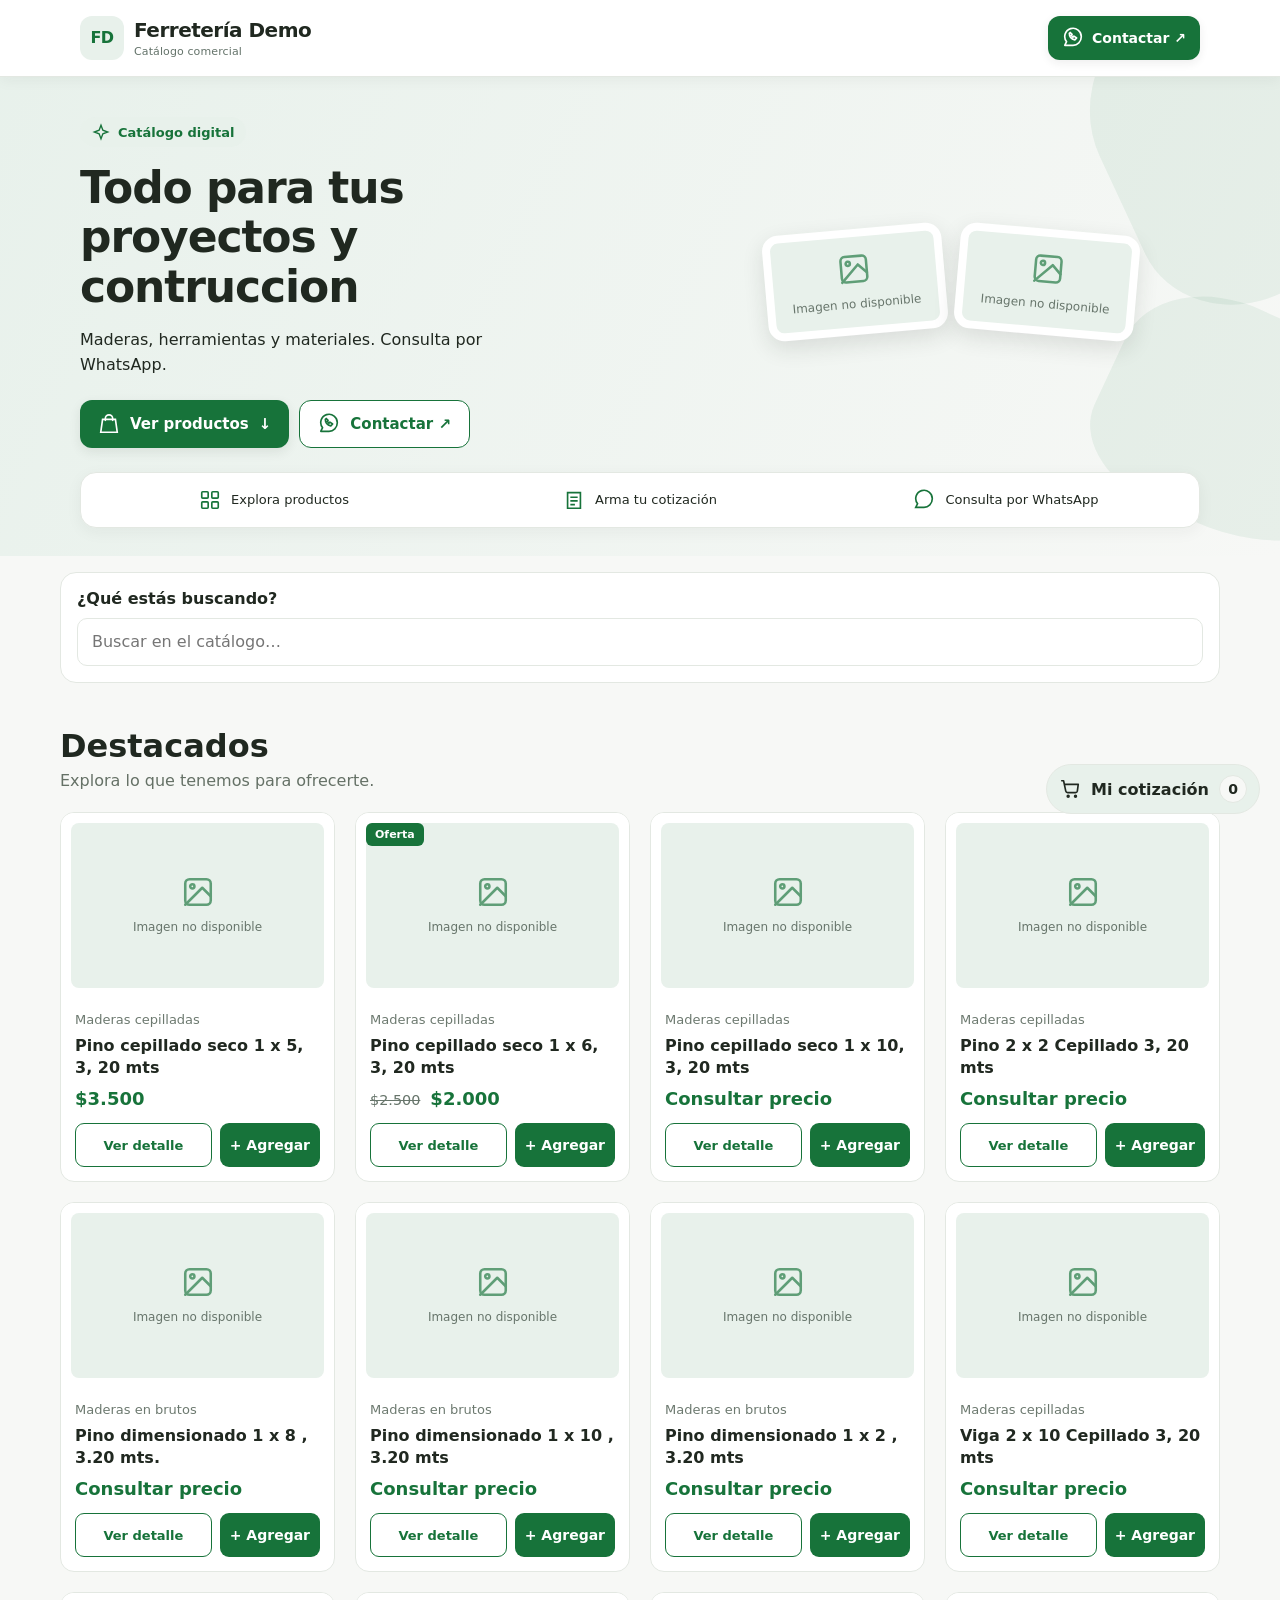
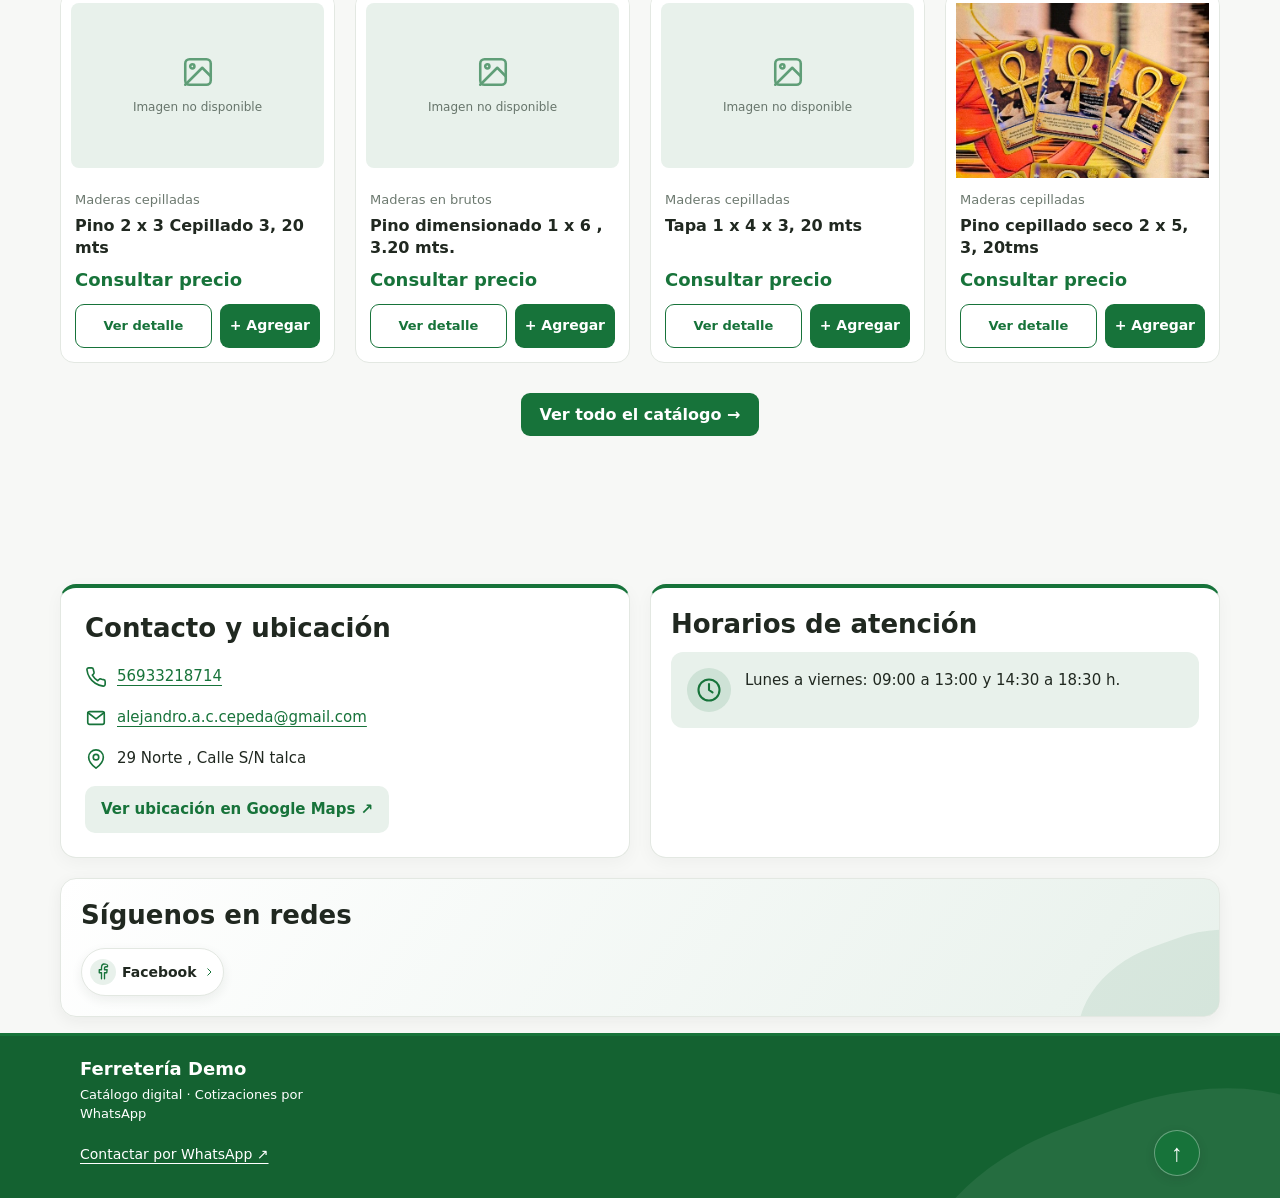
<file: index.html>
<!doctype html>



<html lang="es" data-catalog-state="loading">



  <head>



    <meta charset="utf-8" />



    <meta name="viewport" content="width=device-width,initial-scale=1,viewport-fit=cover" />



    <title>Cargando catálogo…</title>



    <style>





:root {

  --primary: #17733a;

  --primary-contrast: #ffffff;

  --background: #f7f8f6;

  --ink: #202820;



  --primary-soft: color-mix(in srgb, var(--primary) 10%, white);

  --primary-hover: color-mix(in srgb, var(--primary) 85%, black);

  --border: #e3e8e2;

}





      * {



        box-sizing: border-box;



      }



      body {



        margin: 0;



        font:



          16px system-ui,



          -apple-system,



          Segoe UI,



          sans-serif;



        color: var(--ink);



        background: var(--background);



      }



      header {



        background: #fff;



        border-bottom: 1px solid #e4e8e3;



        position: sticky;



        top: 0;



        z-index: 2;



      }



      .wrap {



        max-width: 1160px;



        margin: auto;



        padding: 0 20px;



      }



    @media (max-width: 490px) {



        .wrap {



            padding-left: 16px;



            padding-right: 16px;



        }



    }



      .top {



        min-height: 76px;



        display: flex;



        justify-content: space-between;



        align-items: center;



        gap: 12px;



      }



      .brand {



        font-size: 22px;



        font-weight: 900;



        color: var(--primary);



      }



      .contact,



      .btn {



        background: var(--primary);



        color: white;



        text-decoration: none;



        padding: 12px 18px;



        border-radius: 9px;



        display: inline-block;



        border: 0;



        cursor: pointer;



        font: inherit;



        font-weight: 700;



      }



      .quick-booking-overlay{position:fixed;inset:0;background:rgba(0,0,0,.55);z-index:10000;display:flex;align-items:flex-end;justify-content:center;padding:12px;}
      .quick-booking-overlay.hidden{display:none;}
      .quick-booking-sheet{background:#fff;border-radius:20px;padding:20px;width:100%;max-width:520px;max-height:90dvh;overflow:auto;position:relative;}
      .quick-booking-close{position:absolute;right:16px;top:16px;background:white;border:1px solid #ddd;border-radius:50%;width:40px;height:40px;font-size:20px;cursor:pointer;}
      .quick-booking-sheet h2{padding-right:45px;}

/* Galería móvil: imagen completa, controles táctiles y ampliación */
#detailPhoto{aspect-ratio:auto;min-height:240px;max-height:75dvh;display:flex;align-items:center;justify-content:center;background:var(--primary-soft);cursor:zoom-in;}
#detailPhoto img{width:100%;height:auto;max-height:75dvh;object-fit:contain;display:block;}
.detail-gallery button[aria-current="true"]{border-color:var(--primary);}
.detail-photo-controls{display:flex;align-items:center;justify-content:space-between;gap:12px;margin-top:10px;}
.detail-photo-controls button{border:1px solid var(--border);background:#fff;color:var(--ink);border-radius:10px;padding:9px 13px;cursor:pointer;}
.detail-photo-controls button:disabled{opacity:.35;cursor:default;}
.photo-lightbox{position:fixed;inset:0;z-index:12000;background:rgba(0,0,0,.94);display:flex;align-items:center;justify-content:center;padding:60px 12px;}
.photo-lightbox[hidden]{display:none;}
.photo-lightbox img{max-width:100%;max-height:100%;object-fit:contain;touch-action:pinch-zoom;}
.photo-lightbox button{position:absolute;top:18px;right:18px;border:0;border-radius:50%;background:#fff;color:#111;width:44px;height:44px;font-size:26px;cursor:pointer;}
@media(max-width:700px){#detailPhoto{min-height:0;max-height:none;}#detailPhoto img{max-height:72dvh;}}
      .detail-gallery{display:flex;gap:8px;overflow-x:auto;margin-top:10px;}
      .detail-gallery button{padding:0;border:2px solid transparent;border-radius:9px;overflow:hidden;background:none;flex:0 0 82px;cursor:pointer;}
      .detail-gallery button img{width:82px;height:70px;object-fit:cover;display:block;}
      #bookingWhatsApp{display:block;text-align:center;margin-top:10px;padding:13px;} #bookingWhatsApp.hidden{display:none;}
      .booking-request .booking-wa-action{display:block!important;width:100%;margin-top:12px;padding:14px 10px;background:#fff!important;color:#176343!important;border:2px solid #176343!important;border-radius:10px;font:inherit;font-weight:750;opacity:1!important;cursor:pointer;line-height:1.4;}
      .booking-request .booking-wa-action.hidden{display:none!important;}
      #detailAdd.hidden,#detailWA.hidden,#bookingQuoteWA.hidden,#bookingWhatsApp.hidden{display:none!important;}
      .booking-request{background:#fff;box-shadow:none;}
      .booking-request #bookingCheck{margin-top:16px;}
      #detailAdd[hidden],#detailWA[hidden]{display:none!important;}
      .booking-estimate{font-weight:650;margin-top:14px;font-size:16px;}
      .booking-request{border:1px solid var(--border);border-radius:14px;padding:16px;margin:18px 0;background:#f7faf7;}
      .booking-dates{display:grid;grid-template-columns:repeat(2,minmax(0,1fr));gap:10px;}
      .booking-dates label{font-size:14px;font-weight:650;min-width:0;}
      .booking-dates input{display:block;width:100%;min-width:0;margin-top:6px;padding:11px 6px;border:1px solid #ccd6cf;border-radius:8px;font:inherit;}
      .booking-request button{margin-top:10px;width:100%;}
      .extra-category-filters {display:flex;flex-wrap:wrap;gap:8px;margin:18px 0 24px;}
      .extra-category-filters button {border:1px solid var(--border);border-radius:999px;background:#fff;color:var(--ink);padding:9px 15px;font:inherit;font-size:14px;cursor:pointer;}
      .extra-category-filters button[aria-pressed="true"] {background:var(--primary);color:#fff;border-color:var(--primary);}
      .extra-category-filters:empty {display:none;}
      .extras-home-access { width:100%; flex-basis:100%; margin:0; padding:0; display:flex; justify-content:center; align-items:center; text-align:center; }
      .extras-home-access.hidden {display:none;}
      .extras-home-access span {font-size:14px; color:#657166; font-weight:400;}
      .extras-home-access a {font-size:15px; font-weight:650; color:var(--primary); text-decoration:underline; text-underline-offset:4px; padding:10px 12px;}
      .extras-home-access a span {font-size:inherit; color:inherit; font-weight:inherit;}
      .hero {



        padding: 60px 0;



        background: linear-gradient(110deg, #e8f2e8, #f8f7ef);



      }



      h1 {



        font-size: clamp(32px, 5vw, 52px);



        line-height: 1.1;



        margin: 0 0 15px;



      }



      .hero p {



        font-size: 19px;



        max-width: 650px;



        line-height: 1.55;



        color: #506457;



      }



      .section {



        padding: 40px 0;



      }



      .toolbar {



        display: flex;



        gap: 12px;



        flex-wrap: wrap;



        margin: 25px 0;



      }



      input,



      select {



        font: inherit;



        padding: 13px;



        border: 1px solid #d5dfd5;



        border-radius: 9px;



        background: white;



      }



      input {



        flex: 1;



        min-width: 220px;



      }



      select {



        min-width: 200px;



      }



      .grid {



        display: grid;



        grid-template-columns: repeat(var(--cols-desktop, 3), minmax(0, 1fr));



        gap: 20px;



      }



      .card {



        background: #fff;



        border: 1px solid #e4e9e3;



        border-radius: 14px;



        overflow: hidden;



        display: flex;



        flex-direction: column;



      }



      .photo {



        aspect-ratio: 4/3;



        background: #edf0e9;



        display: grid;



        place-items: center;



        font-size: 55px;



      }



      .photo img {



        width: 100%;



        height: 100%;



        object-fit: contain;



      }



      .card-content {



        padding: 18px;



        display: flex;



        flex-direction: column;



        gap: 10px;



        flex: 1;



      }



      .cat {



        color: #6c796f;



        font-size: 13px;



      }



      .card h3 {



        margin: 0;



        font-size: 18px;



        line-height: 1.35;



      }



      .price {



        font-weight: 900;



        color: var(--primary);



        font-size: 19px;



      }



      .card-actions {



        display: flex;



        gap: 8px;



        flex-wrap: wrap;



        margin-top: auto;



      }



      .card-actions a {



        flex: 1;



        text-align: center;



        font-size: 13px;



      }



      .outline {



        border: 1px solid var(--primary);



        color: var(--primary);



        background: white;



        text-decoration: none;



        padding: 11px;



        border-radius: 9px;



        font-weight: 700;



      }



      .empty {



        padding: 55px 20px;



        text-align: center;



        background: #fff;



        border-radius: 14px;



        color: #657166;



        grid-column: 1/-1;



      }



      .detail {



        display: grid;



        grid-template-columns: 1fr 1fr;



        gap: 38px;



        align-items: start;



      }



      .detail .photo {



        border-radius: 15px;



        overflow: hidden;



        aspect-ratio: 1;



      }



      .detail h1 {



        font-size: clamp(28px, 4vw, 42px);



      }



      .detail p {



        line-height: 1.7;



        white-space: pre-line;



        color: #4b5d50;



      }



      .back {



        background: none;



        border: 0;



        color: var(--primary);



        cursor: pointer;



        font: inherit;



        padding: 0 0 22px;



        font-weight: 700;



      }



      .business-info {



        display: grid;



        grid-template-columns: repeat(2, minmax(0, 1fr));



        gap: 22px;



        padding: 35px 0;



      }



      .business-info h2 {



        margin: 0 0 12px;



      }



      .business-info a {



        color: var(--primary);



      }



      .business-info p {



        white-space: pre-line;



        line-height: 1.7;



      }



      .socials {



        display: flex;



        gap: 12px;



        flex-wrap: wrap;



      }



      @media (max-width: 700px) {



        .business-info {



          grid-template-columns: 1fr;



        }



      }



      footer {



        background: #1c2b20;



        color: #e4ede5;



        padding: 28px 0;



        margin-top: 45px;



      }



      .muted {



        color: #67756b;



      }



      .hidden {



        display: none !important;



      }



      @media (max-width: 800px) {



        .grid {



          grid-template-columns: repeat(var(--cols-tablet, 2), minmax(0, 1fr));



        }



        .detail {



          grid-template-columns: 1fr;



        }



        .hero {



          padding: 42px 0;



        }



      }



      @media (max-width: 490px) {



        .grid {



          grid-template-columns: repeat(var(--cols-mobile, 1), minmax(0, 1fr));



        }



        .brand {



          font-size: 17px;



        }



        .contact {



          padding: 10px;



          font-size: 13px;



        }



        .section {



          padding: 25px 16px;



        }



         .business-info {      



              padding: 35px 16px;



      }



      }











      #cargar-mas-productos {



    display: none;



    padding: 28px 16px;



    text-align: center;



    color: #67756b;



    font-size: 14px;



}







.loader-spinner {



    width: 30px;



    height: 30px;



    margin: 0 auto 12px;



    border: 3px solid #e1e8e1;



    border-top-color: var(--primary);



    border-radius: 50%;



    animation: girar 0.7s linear infinite;



}







@keyframes girar {



    to { transform: rotate(360deg); }



}







@media (prefers-reduced-motion: reduce) {



    .loader-spinner {



        animation: none;



    }



}





      /* Tarjetas compactas: dos columnas en teléfonos. */

      .card-photo-link { display: block; color: inherit; text-decoration: none; }

      .card-name-link { color: inherit; text-decoration: none; }

      .card-photo-link:focus-visible, .card-name-link:focus-visible {

        outline: 2px solid var(--primary);

        outline-offset: 3px;

      }

      @media (max-width: 490px) {

        .grid { gap: 12px; }

        .card { min-width: 0; border-radius: 12px; }

        .card .photo { aspect-ratio: 4 / 3; font-size: 38px; }

        .card-content { padding: 11px; gap: 8px; }

        .card .cat { font-size: 11px; line-height: 1.3; }

        .card h3 { font-size: 14px; line-height: 1.35; }

        .card-name-link {

          display: -webkit-box;

          -webkit-box-orient: vertical;

          -webkit-line-clamp: 2;

          line-clamp: 2;

          overflow: hidden;

        }

        .card .price { font-size: 17px; }

        .card-actions { gap: 0; }

        .card-actions .outline { display: none; }

        .card-actions .btn {

          display: block;

          width: 100%;

          padding: 11px 6px;

          font-size: 13px;

          white-space: nowrap;

        }

      }





      #volver-arriba {

    position: fixed;

    bottom: 24px;

    right: 20px;

    width: 46px;

    height: 46px;

    border: none;

    border-radius: 50%;

    background: var(--primary);

    color: #fff;

    font-size: 24px;

    cursor: pointer;

    z-index: 100;

    box-shadow: 0 4px 14px rgba(0, 0, 0, 0.2);



    opacity: 0;

    visibility: hidden;

    transform: translateY(12px);

    transition: opacity .2s, transform .2s, visibility .2s;

}



#volver-arriba.visible {

    opacity: 1;

    visibility: visible;

    transform: translateY(0);

}



@media (max-width: 490px) {

    #volver-arriba {

        right: 16px;

        bottom: 20px;

    }

}





/* Colores reutilizables de la plantilla */



.brand,

.price,

.back,

.business-info a {

  color: var(--primary);

}



.contact,

.btn,

#volver-arriba {

  background: var(--primary);

  color: var(--primary-contrast);

}



.contact:hover,

.btn:hover,

#volver-arriba:hover {

  background: var(--primary-hover);

}



.hero {

  background: linear-gradient(

    115deg,

    var(--primary-soft),

    var(--background)

  );

}



.photo {

  background: var(--primary-soft);

}



.card,

header {

  border-color: var(--border);

}



.outline {

  color: var(--primary);

  border-color: var(--primary);

}



input:focus,

select:focus {

  outline: 2px solid var(--primary);

  outline-offset: 2px;

}



footer {

  background: var(--ink);

  color: #ffffff;

}











/* Solo tarjetas del catálogo: no altera la imagen del detalle. */



:is(#products, #featured) .card-photo-link {

  display: block;

  height: 185px;

  overflow: hidden;

  background: #fff;

}

:is(#products, #featured) .card .photo {

  width: 100%;

  height: 100%;

  aspect-ratio: auto;

  padding: 10px;

  background: #fff;

}

:is(#products, #featured) .card .photo img {

  width: 100%;

  height: 100%;

  object-fit: contain;

}

:is(#products, #featured) .card-content {

  padding: 14px;

  gap: 8px;

}

:is(#products, #featured) .card .cat {

  white-space: nowrap;

  overflow: hidden;

  text-overflow: ellipsis;

}

:is(#products, #featured) .card h3 {

  font-size: 16px;

  line-height: 1.35;

  min-height: 2.7em;

}

:is(#products, #featured) .card-name-link {

  display: block;
  overflow-wrap: anywhere;

}

:is(#products, #featured) .card .price {

  margin-top: 2px;

  font-size: 18px;

  min-height: 1.5em;

}

:is(#products, #featured) .card-actions {

  margin-top: 4px;

  flex-wrap: nowrap;

}

:is(#products, #featured) .card-actions a {

  display: flex;

  align-items: center;

  justify-content: center;

  min-width: 0;

  padding: 11px 8px;

}



@media (max-width: 490px) {

  :is(#products, #featured) .card-photo-link { height: 130px; }

  :is(#products, #featured) .card .photo { padding: 6px; }

  :is(#products, #featured) .card-content { padding: 10px; gap: 7px; }

  :is(#products, #featured) .card h3 { font-size: 13px; min-height: 2.7em; }

  :is(#products, #featured) .card .price { font-size: 15px; }

  :is(#products, #featured) .card-actions .outline { display: none; }

  :is(#products, #featured) .card-actions .btn { width: 100%; font-size: 12px; }

}







    
/* Portada de productos destacados */
#inicio-destacados { padding-top: 32px; }
#inicio-destacados .featured-heading { display:flex; align-items:end; justify-content:space-between; gap:16px; margin-bottom:22px; }
#inicio-destacados h2 { margin:0 0 6px; font-size:clamp(24px,3vw,32px); }
#inicio-destacados .featured-heading p { margin:0; color:#657166; }
#inicio-destacados .featured-footer { text-align:center; margin-top:30px; }
#featured .card-photo-link { display:block; height:185px; overflow:hidden; background:#fff; }
#featured .card .photo { width:100%; height:100%; aspect-ratio:auto; padding:10px; background:#fff; }
#featured .card .photo img { width:100%; height:100%; object-fit:contain; }
#featured .card-content { padding:14px; gap:8px; }
#featured .card .cat { white-space:nowrap; overflow:hidden; text-overflow:ellipsis; }
#featured .card h3 { font-size:16px; line-height:1.35; min-height:2.7em; }
#featured .card-name-link { display:-webkit-box; -webkit-box-orient:vertical; -webkit-line-clamp:2; line-clamp:2; overflow:hidden; }
#featured .card .price { margin-top:2px; font-size:18px; min-height:1.5em; }
#featured .card-actions { margin-top:4px; flex-wrap:nowrap; }
#featured .card-actions a { display:flex; align-items:center; justify-content:center; min-width:0; padding:11px 8px; }
@media(max-width:490px) {
  #featured .card-photo-link { height:130px; }
  #featured .card .photo { padding:6px; }
  #featured .card-content { padding:10px; gap:7px; }
  #featured .card h3 { font-size:13px; min-height:2.7em; }
  #featured .card .price { font-size:15px; }
  #featured .card-actions .outline { display:none; }
  #featured .card-actions .btn { width:100%; font-size:12px; }
}

    
/* Navegación entre portada y catálogo */
.catalog-nav { margin: 0 0 22px; }
.catalog-nav a { color:var(--primary); font-weight:700; text-decoration:none; }
.catalog-nav a:hover { text-decoration:underline; }
#inicio-destacados .featured-footer .btn { min-width:220px; }

/* Cotización múltiple */
.quote-fab{position:fixed;right:20px;bottom:86px;z-index:90;background:var(--primary);color:#fff;border:0;border-radius:999px;padding:13px 19px;font:inherit;font-weight:700;box-shadow:0 6px 22px #0003;cursor:pointer}
.quote-panel{position:fixed;inset:0;z-index:200;background:#0009;display:flex;align-items:center;justify-content:center;padding:18px}
.quote-panel.hidden{display:none!important}
.quote-dialog{width:min(100%,560px);max-height:min(85vh,760px);overflow-y:auto;background:#fff;color:var(--ink);border-radius:16px;padding:24px;box-shadow:0 18px 70px #0004}
.quote-head{display:flex;align-items:center;justify-content:space-between;gap:12px;margin-bottom:8px}
.quote-head h2{margin:0;font-size:1.45rem}
.quote-close{width:36px;height:36px;border:1px solid var(--border);background:#fff;border-radius:50%;font-size:1.5rem;cursor:pointer}
#quoteItems{display:grid;gap:12px;margin:18px 0}
.quote-line{border:1px solid var(--border);border-radius:12px;padding:14px;display:flex;justify-content:space-between;align-items:center;gap:12px}
.quote-line-name{font-weight:600;flex:1;min-width:0}
.quote-line-controls{display:flex;align-items:center;gap:8px;flex-wrap:wrap}
.quote-line-controls button{min-width:32px;min-height:32px;border:1px solid var(--border);border-radius:8px;background:#fff;cursor:pointer;font:inherit}
.quote-line-controls .remove{color:#a33;padding:0 9px}
.quote-actions{display:flex;flex-wrap:wrap;gap:10px;align-items:center}
.quote-actions .btn{display:inline-flex;align-items:center;justify-content:center;text-decoration:none}
.quote-actions .outline{border:1px solid var(--primary);border-radius:8px;background:#fff;color:var(--primary);padding:11px 13px;font:inherit;font-weight:600;cursor:pointer}
.quote-add{cursor:pointer}
@media(max-width:600px){.quote-fab{right:14px;bottom:78px;padding:12px 15px}.quote-dialog{padding:18px}.quote-line{align-items:stretch;flex-direction:column}.quote-line-controls{justify-content:flex-start}}


/* Barra móvil de cotización: no se superpone con las tarjetas */
@media (max-width: 600px) {
  body { padding-bottom: 0; }
  footer { padding-bottom: calc(120px + env(safe-area-inset-bottom, 0px)); }
  .quote-fab {
    position: fixed;
    left: 16px;
    right: 16px;
    bottom: calc(12px + env(safe-area-inset-bottom, 0px));
    width: calc(100% - 32px);
    min-height: 54px;
    border-radius: 16px;
    text-align: center;
    z-index: 90;
    padding: 12px 16px;
  }
  #volver-arriba,
  #volver-arriba.visible {
    right: 18px;
    bottom: calc(82px + env(safe-area-inset-bottom, 0px));
    width: 44px;
    height: 44px;
    z-index: 95;
  }
  body:has(#quotePanel:not(.hidden)) #volver-arriba { opacity: 0; visibility: hidden; pointer-events: none; }
}
.price-original { color: #67756b; font-size: 0.8em; font-weight: 400; margin-right: 6px; }
/* Separación de las acciones de la ficha de producto. */
.detail-actions {
  display: flex;
  flex-wrap: wrap;
  gap: 12px;
  margin-top: 20px;
}
.detail-actions .btn {
  display: inline-flex;
  align-items: center;
  justify-content: center;
  min-height: 48px;
  text-align: center;
}
@media (max-width: 600px) {
  .detail-actions { flex-direction: column; }
  .detail-actions .btn { width: 100%; }
}
/* Ajustes de proporción y jerarquía visual. */
.detail-actions #detailWA {
  background: transparent;
  color: var(--primary);
  border: 1px solid var(--primary);
}
.detail-actions #detailWA:hover { background: var(--primary-soft); }
#cargar-mas-productos { padding: 20px 12px; }
footer { margin-top: 24px; }
@media (max-width: 600px) {
  #catalogo { padding-bottom: 8px; }
  #catalogo .catalog-nav { margin-bottom: 16px; }
  #cargar-mas-productos { padding: 18px 8px; }
  footer { margin-top: 16px; }
}
@media (max-width: 490px) {
  :is(#products, #featured) .card-photo-link { height: 118px; }
  :is(#products, #featured) .card-content { padding: 10px; gap: 6px; }
  :is(#products, #featured) .card h3 { min-height: 0; }
  :is(#products, #featured) .card .price { min-height: 0; }
  :is(#products, #featured) .card-actions { margin-top: auto; padding-top: 4px; }
}

/* Contacto y horarios con la misma identidad visual del catálogo. */
.business-info {
  gap: 20px;
  padding-top: 28px;
  padding-bottom: 28px;
  align-items: stretch;
}
.business-info > div {
  min-width: 0;
  background: #fff;
  border: 1px solid var(--border);
  border-top: 4px solid var(--primary);
  border-radius: 16px;
  padding: 24px;
  box-shadow: 0 5px 18px rgba(0, 0, 0, 0.04);
}
.business-info h2 {
  font-size: clamp(21px, 2.5vw, 26px);
  line-height: 1.25;
  margin-bottom: 20px;
}
.business-info p {
  font-size: 15px;
  line-height: 1.65;
  margin: 0 0 16px;
  overflow-wrap: anywhere;
}
#contactInfo a { text-underline-offset: 4px; }
#contactInfo a[target="_blank"] {
  display: inline-flex;
  align-items: center;
  justify-content: center;
  min-height: 46px;
  padding: 11px 16px;
  border-radius: 10px;
  background: var(--primary-soft);
  color: var(--primary);
  font-weight: 700;
  text-decoration: none;
}
#contactInfo a[target="_blank"]:hover { background: var(--border); }
#contactInfo p:last-child { margin-bottom: 0; }
#businessHours {
  padding: 16px;
  background: var(--primary-soft);
  border-radius: 10px;
  white-space: pre-line;
}
.business-info .socials { gap: 10px; margin-top: 20px; }
.business-info .socials a {
  display: inline-flex;
  align-items: center;
  min-height: 44px;
  padding: 9px 14px;
  border: 1px solid var(--border);
  border-radius: 10px;
  text-decoration: none;
  font-size: 14px;
  font-weight: 600;
}
.business-info .socials a:hover { background: var(--primary-soft); }
.business-info a:focus-visible { outline: 2px solid var(--primary); outline-offset: 3px; }
@media (max-width: 700px) {
  .business-info { gap: 16px; }
  .business-info > div { padding: 20px; }
  .business-info h2 { margin-bottom: 16px; }
}


/* Barra independiente para distinguir la cotización de las acciones de producto. */
@media (max-width: 600px) {
  .quote-dock {
    position: fixed;
    left: 0;
    right: 0;
    bottom: 0;
    z-index: 90;
    padding: 12px 16px calc(12px + env(safe-area-inset-bottom, 0px));
    background: #fff;
    border-top: 1px solid var(--border);
    box-shadow: 0 -4px 18px rgba(0, 0, 0, 0.08);
  }
  .quote-dock .quote-fab {
    position: static;
    display: block;
    width: 100%;
    min-height: 54px;
    margin: 0;
    border-radius: 12px;
    background: var(--primary);
    color: #fff;
    box-shadow: none;
  }
  .quote-dock .quote-fab:hover { background: var(--primary-hover); }
  .quote-dock .quote-fab:focus-visible { outline: 2px solid var(--primary); outline-offset: 3px; }
  #volver-arriba, #volver-arriba.visible {
    bottom: calc(90px + env(safe-area-inset-bottom, 0px));
  }
}

.ui-icon { width: 22px; height: 22px; flex-shrink: 0; vertical-align: middle; }
.contact-row { display: flex; align-items: flex-start; gap: 10px; }
.contact-row .ui-icon { color: var(--primary); margin-top: 2px; }
.contact-row a, .contact-row span { min-width: 0; }
.image-placeholder {
  width: 100%; height: 100%; min-height: 90px;
  display: flex; flex-direction: column; align-items: center; justify-content: center;
  gap: 10px; background: var(--primary-soft); color: #67756b;
  border-radius: 8px; padding: 12px; text-align: center;
  font-size: 12px; line-height: 1.4;
}
.image-placeholder .ui-icon { width: 34px; height: 34px; color: var(--primary); opacity: .65; }
.card-photo-link { position: relative; }
.sale-badge {
  position: absolute; top: 10px; left: 10px; z-index: 1;
  padding: 5px 9px; border-radius: 6px;
  background: var(--primary); color: #fff; font-size: 11px; font-weight: 700;
}
.quote-fab, .quote-dock .quote-fab {
  display: inline-flex; align-items: center; justify-content: center; gap: 10px;
}
.quote-badge {
  display: inline-flex; align-items: center; justify-content: center;
  min-width: 28px; height: 28px; padding: 0 7px;
  border-radius: 999px; background: #fff; color: var(--primary);
  font-size: 14px; font-weight: 800;
}

.detail-sale-badge {
  display: inline-block;
  vertical-align: middle;
  margin-right: 10px;
  padding: 5px 10px;
  border-radius: 6px;
  background: var(--primary);
  color: #fff;
  font-size: 12px;
  line-height: 1.5;
  font-weight: 700;
}
#detailPrice { display: flex; align-items: center; flex-wrap: wrap; gap: 8px; }
#detailPrice .detail-sale-badge, #detailPrice .price-original { margin-right: 0; }
      .brand.has-logo { display:inline-flex; align-items:center; gap:8px; }
      .brand-identity { display:flex; flex-direction:column; min-width:0; line-height:1.2; }
      .brand-name { display:block; overflow:hidden; text-overflow:ellipsis; white-space:nowrap; max-width:min(48vw,340px); font-weight:750; letter-spacing:-.025em; }
      .brand-sector { display:block; margin-top:3px; color:#64736a; font-size:11px; font-weight:500; letter-spacing:.01em; }
      .brand-monogram { display:grid; place-items:center; flex:none; width:44px; height:44px; border-radius:12px; background:var(--primary); color:var(--primary-contrast,#fff); font-size:17px; font-weight:750; letter-spacing:-.04em; }
      @media (max-width:490px) { .brand-monogram { width:38px; height:38px; border-radius:10px; font-size:15px; } .brand-name { max-width:43vw; font-size:14px; } .brand-sector { font-size:10px; } }
      /* Misma forma del monograma en el administrador y el catálogo público. */
      #brand .brand-monogram { border-radius:12px !important; aspect-ratio:1; overflow:hidden; }
      @media (max-width:490px) { #brand .brand-monogram { border-radius:10px !important; } }
      .brand-logo { display:block; width:auto; max-width:190px; max-height:48px; object-fit:contain; }
      @media (max-width:490px) {
        .brand-logo { max-width:150px; max-height:40px; }
      }

  body:has(.quick-booking-overlay:not(.hidden)) .quote-dock{pointer-events:none;filter:brightness(.65);}
  .extras-catalog-access,.extras-booking-access{margin:20px 0;padding:18px;border:1px solid #dbe5df;border-radius:16px;background:#f3f7f5;box-sizing:border-box;max-width:100%}
  .extras-catalog-access p,.extras-booking-access p{margin:7px 0 14px;color:#56675f;line-height:1.45;font-size:14px}.extras-catalog-access strong{font-size:16px;line-height:1.35;display:block}
  .extras-catalog-access .outline,.extras-booking-access .outline{display:flex;align-items:center;justify-content:center;gap:8px;min-height:44px;padding:10px 14px;text-decoration:none;border-radius:10px;font-size:14px;font-weight:650;white-space:normal;text-align:center;width:100%;box-sizing:border-box;background:white}
  .quick-booking-overlay{align-items:flex-end!important;padding:0!important}
  .quick-booking-sheet{width:100%!important;max-width:640px!important;max-height:82dvh!important;margin:0 auto!important;border-radius:22px 22px 0 0!important;padding:22px!important;overflow:auto}
  .quick-booking-sheet .booking-request{padding:0;border:0;background:transparent;box-shadow:none;margin:0}
  .quick-booking-sheet .booking-estimate{border-radius:12px;padding:12px;background:var(--primary-soft)}
  #quoteContactSlot{margin:16px 0}
  #quoteContactSlot #bookingContact{padding:14px;border:1px solid var(--border);border-radius:14px}
  #quoteContactSlot label{font-weight:600}
    .stay-actions{display:grid!important;grid-template-columns:minmax(0,1fr) minmax(0,1fr);gap:10px;width:100%;margin-top:12px}.stay-actions button{min-height:46px!important;padding:10px 8px!important;font-size:14px!important;font-weight:650!important;border-radius:10px!important;white-space:normal}.stay-actions button:first-child{color:var(--primary);border-color:var(--primary)}.stay-actions button.remove{color:#a33;border-color:#e2c9c9}.stay-summary-top{display:flex;align-items:center;justify-content:space-between;gap:10px;flex-wrap:wrap}.stay-summary-top strong{font-size:1.2rem}.quote-summary:has(.stay-summary-top){padding:14px 16px;margin:10px 0 16px;background:var(--primary-soft);border-radius:12px}.quote-summary:has(.stay-summary-top) p{margin:6px 0;font-size:13px}body:has(#quoteTitle) .quote-dialog{scroll-padding-top:12px}\n
/* Lodging uses the shared quote DOM as a full-page request review, not a modal sheet. */
.quote-panel.request-page{inset:0;display:block;padding:0;background:#fff;overflow:auto;overscroll-behavior:contain;z-index:250}
.quote-panel.request-page .quote-dialog{width:100%;max-width:760px;max-height:none;min-height:100dvh;margin:0 auto;box-shadow:none;border-radius:0;padding:calc(env(safe-area-inset-top) + 14px) 18px calc(env(safe-area-inset-bottom) + 30px);overflow:visible}
.quote-panel.request-page .quote-head{position:sticky;top:0;z-index:2;background:#fff;padding:12px 0 16px;border-bottom:1px solid var(--border);margin-bottom:16px}
.quote-panel.request-page .quote-close{width:auto;min-width:86px;border-radius:12px;font-size:14px;padding:8px 12px;font-weight:600;color:var(--primary)}
.quote-close-label{display:none}.request-page .quote-close-label{display:inline}.request-page .quote-close-x{display:none}
.request-page #quoteItems{margin:16px 0 22px}.request-page .quote-line{align-items:stretch;flex-direction:column}
.request-page #quoteSummary{margin-top:0}.request-page #requestContinueShopping{margin:18px 0}
.request-page #requestBrowseMore{width:100%;min-height:48px;border-radius:12px;font-weight:650}
.request-page .quote-actions{padding-bottom:18px}
.request-feedback{position:fixed;bottom:calc(var(--catalog-dock-height,84px) + 12px);left:50%;transform:translateX(-50%);width:min(calc(100% - 32px),480px);z-index:90;padding:13px 16px;background:#185c43;color:#fff;border-radius:12px;box-shadow:0 6px 24px #0003;font-size:14px;font-weight:600;text-align:center}
.request-feedback.hidden{display:none}

/* Real document flow for lodging request: the page scrolls, not a fixed modal. */
body.request-open{overflow-y:auto!important;overflow-x:hidden}
body.request-open > :not(#quotePanel):not(script):not(style):not(#requestFeedback){display:none!important}
/* The request view is its own touch-scroll container. Avoid relying on document scrolling while other modal styles are active. */
body.request-open #quotePanel.request-page{position:fixed!important;inset:0!important;display:block!important;overflow-x:hidden!important;overflow-y:auto!important;-webkit-overflow-scrolling:touch;overscroll-behavior-y:contain;height:100dvh!important;min-height:0!important;width:100%!important;background:#fff!important;z-index:250!important;padding:0!important;touch-action:pan-y}
body.request-open #quotePanel.request-page .quote-dialog{overflow:visible!important;max-height:none!important;height:auto!important;min-height:100dvh!important}
body.request-open .quote-head{position:relative!important}
body.request-open .quote-content{overflow:visible!important;max-height:none!important}
body.request-open #quoteItems:empty{display:none!important}

.request-page .stay-actions{grid-template-columns:repeat(2,minmax(0,1fr))!important}
.request-page .stay-actions button{width:100%!important;min-width:0!important;min-height:50px!important;max-width:none!important;margin:0!important;padding:10px 8px!important}
.request-page .stay-detail{padding:15px 16px!important;margin:10px 0 16px!important}
.request-page .stay-detail .quote-line-info{display:grid;gap:6px}
.request-page .stay-detail .quote-line-name{line-height:1.25}
.request-page .stay-detail p{margin:0!important;line-height:1.4}
.request-page .stay-detail strong{margin-top:4px}
.request-page #requestContinueShopping{margin:12px 0 16px}
.request-page #bookingShareFromQuote{background:var(--primary);color:white;border-color:var(--primary);font-weight:700;min-height:50px}
.request-page #quoteSend{min-height:50px}

.booking-availability-calendar{border:1px solid #dce5df;border-radius:14px;padding:12px;margin:12px 0;background:#f8faf8}
.availability-header{display:flex;justify-content:space-between;align-items:center;gap:8px}
.availability-header button{width:38px;height:38px;border:1px solid #cbd8d0;border-radius:9px;background:#fff;font-size:24px}
.availability-header button:disabled{opacity:.35}
.availability-key{font-size:12px;margin:10px 0}
.availability-days{display:grid;grid-template-columns:repeat(7,minmax(0,1fr));gap:5px}
.availability-day{display:flex;flex-direction:column;align-items:center;justify-content:center;gap:2px;min-height:48px;padding:5px 1px;border:1px solid #dce5df;border-radius:8px;background:#eee;color:#777}
.availability-day strong{font-size:14px}.availability-day small{font-size:10px}
.availability-day.available{background:#e0f4e8;color:#145b35;border-color:#a3d8b5;cursor:pointer}
.availability-day.occupied{background:#ffe3e2;color:#a52d2d;border-color:#e8aaaa;opacity:1}
.one-night-gap{margin-top:10px;padding:9px 11px;border-radius:9px;background:#fff2d9;color:#77510d;font-weight:700;font-size:13px}
#bookingReceipt{padding:13px 15px;margin:12px 0;border:1px solid #b8d9c4;border-radius:12px;background:#eaf7ee}
#bookingReceipt p{margin:4px 0}

.availability-day.selected-start,.availability-day.selected-end{background:#195e48!important;color:#fff!important;border:3px solid #093e2e!important;box-shadow:0 0 0 2px #f3b94f;opacity:1}
.availability-day.selected-range{background:#b6e6d1!important;color:#164b38!important;border:2px solid #499b78}
.availability-day.selected-conflict{background:#a71f29!important;color:#fff!important;border:3px solid #6c0d15!important;opacity:1}
#bookingStatus.booking-error{background:#fff0f0;border:2px solid #ba3030;border-radius:12px;padding:12px 14px;color:#8b1717;font-weight:700}

.availability-day.available{background:#e9f6ec!important;color:#275f3a!important;border:1px solid #b4d6bd!important}
.availability-day.occupied{background:#fff0f0!important;color:#aa5757!important;border:1px solid #ebc4c4!important;cursor:pointer}
.availability-day.selected-start,.availability-day.selected-end{background:#c8e9d3!important;color:#154d2b!important;border:2px solid #368254!important;box-shadow:0 0 0 2px #fff!important}
.availability-day.selected-range{background:#e0f2e5!important;color:#275f3a!important;border:2px solid #96c5a3!important}
.availability-day.selected-conflict,.availability-day.unavailable-tapped{background:#ffe0df!important;color:#a22a2a!important;border:2px solid #ca5a5a!important}
.availability-selection-hint{margin-top:14px;padding:12px 14px;background:#eaf6ef;color:#20583a;border-radius:10px;font-size:14px;font-weight:650}
.availability-selection-hint.is-error{background:#fff0f0;color:#a12e2e}

.lodging-home-search{margin-top:0}.lodging-home-search h2{margin:0 0 14px;font-size:22px}
.lodging-home-fields{display:grid;grid-template-columns:repeat(3,minmax(0,1fr));gap:12px;margin-bottom:14px}
.lodging-home-fields label{display:flex;flex-direction:column;gap:6px;font-size:14px;font-weight:600}
.lodging-home-fields input,.lodging-home-fields select{width:100%;min-width:0;min-height:48px;padding:10px;border:1px solid #cbd5cf;border-radius:10px;background:white;font:inherit}
.lodging-home-search button{width:100%;min-height:48px}
#homeSearchStatus{margin:10px 0 0}
@media(max-width:600px){.lodging-home-fields{grid-template-columns:1fr 1fr}.lodging-home-fields label:first-child{grid-column:1/-1}}

.upcoming-availability{display:flex;flex-direction:column;gap:6px;padding:11px 12px;margin:12px 0;background:#f1f8f3;border:1px solid #c8dfcf;border-radius:12px;font-size:13px;color:#25583b}
.upcoming-availability strong{font-size:14px}.upcoming-availability span{color:#4e6657}
.upcoming-availability .gap-highlight{background:#fff2d9;color:#815610;border-radius:7px;padding:6px 8px;font-weight:650}
.upcoming-availability .availability-action{align-self:flex-start;padding:6px 0;background:none;border:0;color:#155b3a;text-decoration:underline;font:inherit;font-weight:700;cursor:pointer}
</style>
    <link rel="stylesheet" href="catalog-ux.css?v=artwork-1">




    <style>
      html:not([data-catalog-state="ready"]) body > :not(#catalogLoading):not(script):not(noscript) { display:none!important; }
      #catalogLoading { min-height:100dvh; display:grid; place-content:center; gap:12px; padding:24px; text-align:center; color:var(--ink); background:var(--background); font:16px/1.5 system-ui,sans-serif; }
      #catalogLoading[hidden] { display:none; }
      #catalogLoading p { margin:0; }
      #catalogRetry { min-height:44px; padding:10px 20px; border:1px solid var(--border); border-radius:12px; background:var(--primary); color:var(--primary-contrast); font:inherit; cursor:pointer; }
      .store-loader{width:112px;margin:0 auto 4px;display:grid;justify-items:center;gap:15px;color:#253b35}
      .store-loader-mark{width:100px;height:100px;display:grid;place-items:center;background:#f5f8f6;border:1px solid #e1e9e4;border-radius:24px;box-shadow:0 12px 32px rgba(23,48,36,.07)}
      .store-loader-mark svg{width:74px;height:74px}
      .store-loader-highlight{animation:store-line 1.6s ease-in-out infinite}
      .store-visitor{transform-box:view-box;transform-origin:0 0;opacity:0}
      .store-visitor-in{animation:store-person-in 6.4s ease-in-out infinite}
      .store-visitor-out{animation:store-person-out 6.4s ease-in-out infinite}
      .visitor-arm,.visitor-leg{transform-box:fill-box;transform-origin:50% 0%;animation:visitor-walk .52s ease-in-out infinite alternate}
      .visitor-arm-right,.visitor-leg-left{animation-direction:alternate-reverse}
      @keyframes visitor-walk{from{transform:rotate(-17deg)}to{transform:rotate(17deg)}}
      @keyframes store-person-in{
        0%,4%{transform:translate(9px,44px) scale(1);opacity:0}
        8%{opacity:1}
        30%{transform:translate(31px,44px) scale(.88);opacity:1}
        38%{transform:translate(37px,44px) scale(.68);opacity:0}
        39%,100%{transform:translate(37px,44px) scale(.68);opacity:0}
      }
      @keyframes store-person-out{
        0%,48%{transform:translate(37px,44px) scale(.68);opacity:0}
        54%{transform:translate(42px,44px) scale(.8);opacity:1}
        78%{transform:translate(68px,44px) scale(1);opacity:1}
        86%,100%{transform:translate(75px,44px) scale(1);opacity:0}
      }
      .store-loader-progress{width:96px;height:3px;background:#e0e8e2;border-radius:9px;overflow:hidden}
      .store-loader-progress span{display:block;width:38%;height:100%;background:#3b9773;border-radius:9px;animation:store-progress 1.35s ease-in-out infinite}
      @keyframes store-progress{0%{transform:translateX(-105%)}100%{transform:translateX(275%)}}
      @keyframes store-line{0%,100%{opacity:.3}50%{opacity:1}}
      @media(prefers-reduced-motion:reduce){.store-loader-highlight,.store-loader-progress span,.store-visitor,.visitor-arm,.visitor-leg{animation:none}.store-visitor{opacity:0}.store-loader-progress span{width:100%}}
      #catalogRetry:focus-visible { outline:3px solid var(--ink); outline-offset:3px; }
  
/* Búsqueda visible antes de los productos destacados, especialmente en móvil */
.quick-find{background:#fff;border:1px solid var(--border);border-radius:16px;padding:16px;margin-top:16px;margin-bottom:12px}
.hero-category-entry{margin-top:14px}.hero-category-link{display:flex;align-items:center;justify-content:center;gap:8px;min-height:48px;padding:12px 18px;background:var(--primary);color:var(--primary-contrast);border-radius:12px;font-weight:700;text-decoration:none}.hero-category-link:hover{background:var(--primary-hover)}
.quick-find label{display:block;font-weight:700;margin-bottom:10px}
.quick-find input{display:block;width:100%;min-height:48px;padding:12px 14px;border:1px solid var(--border);border-radius:10px;font:inherit;background:#fff;color:var(--ink)}

@media(max-width:600px){.quick-find{margin-top:10px;padding:14px}.quick-find-actions{gap:12px}}
  </style>
  </head>



  <body aria-busy="true">
    <div id="catalogLoading"><div class="store-loader" aria-hidden="true"><div class="store-loader-mark"><svg viewBox="0 0 80 80" width="80" height="80" fill="none" xmlns="http://www.w3.org/2000/svg"><path d="M16 32L22 17H58L64 32" stroke="currentColor" stroke-width="3.5" stroke-linecap="round" stroke-linejoin="round"/><path d="M16 32H64V39C64 43.5 60.5 47 56 47C51.5 47 48 43.5 48 39C48 43.5 44.5 47 40 47C35.5 47 32 43.5 32 39C32 43.5 28.5 47 24 47C19.5 47 16 43.5 16 39V32Z" stroke="currentColor" stroke-width="3.5" stroke-linejoin="round"/><path d="M21 47V64H59V47M31 64V51H44V64M50 53H55" stroke="currentColor" stroke-width="3.5" stroke-linecap="round" stroke-linejoin="round"/><path class="store-loader-highlight" d="M16 32H64" stroke="#3B9773" stroke-width="3.5" stroke-linecap="round"/>
<g class="store-door"><path d="M31 64V51H44V64" stroke="#3B9773" stroke-width="3" stroke-linecap="round"/><path d="M33 53L42 53" stroke="#3B9773" stroke-width="2" opacity=".45"/></g>
<g class="store-visitor store-visitor-in" fill="#286A51">
  <circle cx="0" cy="-1" r="3.1"/>
  <path d="M-3.7 4Q0 2.4 3.7 4L4.4 12Q0 14 -4.4 12Z"/>
  <path class="visitor-arm visitor-arm-left" d="M-3.6 5Q-6.4 9 -5.1 12.2" stroke="#286A51" stroke-width="2.7" stroke-linecap="round" fill="none"/>
  <path class="visitor-arm visitor-arm-right" d="M3.6 5Q6.4 9 5.1 12.2" stroke="#286A51" stroke-width="2.7" stroke-linecap="round" fill="none"/>
  <path class="visitor-leg visitor-leg-left" d="M-2.2 12L-3.2 19.5" stroke="#286A51" stroke-width="3" stroke-linecap="round" fill="none"/>
  <path class="visitor-leg visitor-leg-right" d="M2.2 12L3.2 19.5" stroke="#286A51" stroke-width="3" stroke-linecap="round" fill="none"/>
</g><g class="store-visitor store-visitor-out" fill="#286A51">
  <circle cx="0" cy="-1" r="3.1"/>
  <path d="M-3.7 4Q0 2.4 3.7 4L4.4 12Q0 14 -4.4 12Z"/>
  <path class="visitor-arm visitor-arm-left" d="M-3.6 5Q-6.4 9 -5.1 12.2" stroke="#286A51" stroke-width="2.7" stroke-linecap="round" fill="none"/>
  <path class="visitor-arm visitor-arm-right" d="M3.6 5Q6.4 9 5.1 12.2" stroke="#286A51" stroke-width="2.7" stroke-linecap="round" fill="none"/>
  <path class="visitor-leg visitor-leg-left" d="M-2.2 12L-3.2 19.5" stroke="#286A51" stroke-width="3" stroke-linecap="round" fill="none"/>
  <path class="visitor-leg visitor-leg-right" d="M2.2 12L3.2 19.5" stroke="#286A51" stroke-width="3" stroke-linecap="round" fill="none"/>
</g></svg></div><div class="store-loader-progress"><span></span></div></div><p id="catalogLoadMessage" role="status" aria-live="polite">Preparando tu tienda…</p><button id="catalogRetry" hidden type="button">Reintentar</button><noscript>Activa JavaScript para ver el catálogo.</noscript></div>



    <header>



      <div class="wrap top">



        <a class="brand" id="brand" href="#inicio" style="text-decoration:none">FERRETERÍA DEMO</a>



        <a class="contact" id="topwa" href="#" aria-label="Contactar a la tienda por WhatsApp">Contactar ↗</a>



      </div>



    </header>



    <section class="hero" id="hero" aria-labelledby="heroTitle">
      <div id="heroDecoration" class="hero-vector hidden" aria-hidden="true"></div>
      <div class="wrap hero-layout">
        <div class="hero-copy">
          <span class="hero-kicker"><svg class="ui-icon" viewBox="0 0 24 24" fill="none" stroke="currentColor" stroke-width="1.8" aria-hidden="true"><path d="m12 3 2.5 6.5L21 12l-6.5 2.5L12 21l-2.5-6.5L3 12l6.5-2.5Z"/></svg>Catálogo digital</span>
          <h1 id="heroTitle">Todo para tus proyectos</h1>
          <p id="heroText">Encuentra maderas, herramientas y materiales de construcción. Consulta disponibilidad directamente por WhatsApp.</p>
          <div class="hero-actions">
            <a class="btn hero-browse" href="#catalogo"><svg class="ui-icon" viewBox="0 0 24 24" fill="none" stroke="currentColor" stroke-width="1.8" stroke-linecap="round" aria-hidden="true"><path d="M5 7h14l2 14H3L5 7Z"/><path d="M8 8V6a4 4 0 0 1 8 0v2"/></svg><span>Ver productos</span><span aria-hidden="true">↓</span></a>
            <div id="extrasHomeLink" class="hidden extras-home-access"><a href="#adicionales">Ver productos adicionales <span aria-hidden="true">→</span></a></div>
            <a id="heroWA" class="hero-contact hidden" target="_blank" rel="noopener" aria-label="Contactar a la tienda por WhatsApp"></a>
          </div>
        </div>
        <div id="heroVisual" class="hero-visual" aria-hidden="true"></div>
        <ul class="hero-features" aria-label="Cómo usar el catálogo">
          <li><svg class="ui-icon" viewBox="0 0 24 24" fill="none" stroke="currentColor" stroke-width="1.8" aria-hidden="true"><rect x="3" y="3" width="7" height="7" rx="1"/><rect x="14" y="3" width="7" height="7" rx="1"/><rect x="3" y="14" width="7" height="7" rx="1"/><rect x="14" y="14" width="7" height="7" rx="1"/></svg><span>Explora productos</span></li>
          <li><svg class="ui-icon" viewBox="0 0 24 24" fill="none" stroke="currentColor" stroke-width="1.8" aria-hidden="true"><path d="M5 4h14v17H5Z"/><path d="M8 9h8M8 13h8M8 17h5"/></svg><span>Arma tu cotización</span></li>
          <li id="heroContactFeature" class="hidden"><svg class="ui-icon" viewBox="0 0 24 24" fill="none" stroke="currentColor" stroke-width="1.8" aria-hidden="true"><path d="M21 11a9 9 0 0 1-9 9H3l2-4a9 9 0 1 1 16-5Z"/></svg><span>Consulta por WhatsApp</span></li>
        </ul>
      </div>
    </section>




    <section class="wrap quick-find" id="quickFind" aria-label="Buscar en el catálogo">
      <label for="quickSearch">¿Qué producto necesitas?</label>
      <input id="quickSearch" type="search" placeholder="Buscar madera, tornillos, herramientas…" autocomplete="off" aria-label="Buscar productos desde el inicio" />
      <form id="lodgingHomeSearch" class="hidden lodging-home-search"><h2>Encuentra tu cabaña</h2><div class="lodging-home-fields"><label>Fecha de llegada<input type="date" id="homeArrival" required></label><label>Noches<select id="homeNights"><option value="1">1 noche</option><option value="2" selected>2 noches</option><option value="3">3 noches</option><option value="4">4 noches</option><option value="5">5 noches</option><option value="7">7 noches</option></select></label><label>Personas<select id="homeGuests"><option value="1">1 persona</option><option value="2" selected>2 personas</option><option value="3">3 personas</option><option value="4">4 personas</option><option value="5">5 personas</option><option value="6">6 personas</option></select></label></div><button class="btn" type="submit" id="homeSearchButton">Buscar disponibilidad</button><p id="homeSearchStatus" role="status"></p></form>
    </section>
    <section class="wrap section hidden" id="inicio-destacados" aria-labelledby="destacados-titulo">
      <div class="featured-heading">
        <div>
          <h2 id="destacados-titulo">Productos destacados</h2>
          <p>Una selección para comenzar tu próximo proyecto.</p>
        </div>
      </div>
      <div class="grid" id="featured"></div>
      <div class="featured-footer"><a class="btn" id="primaryCatalogLink" href="#catalogo">Ver todo el catálogo →</a></div>
    </section>

    <main class="wrap section">



      <div id="catalogo">
        <nav class="catalog-nav"><a href="#inicio">← Volver al inicio</a></nav>



        <h2 id="catalogHeading">Nuestros productos <small class="muted" id="count"></small></h2>



        <div id="catalogLodgingSearch" class="quick-find hidden" aria-label="Buscar disponibilidad de cabañas"></div>
        <div class="toolbar" id="catalogProductToolbar">



          <input



            id="search"



            type="search"



            placeholder="Buscar productos…"



            aria-label="Buscar productos"



          /><select id="category" aria-label="Categoría">



            <option value="">Todas las categorías</option>



          </select>



        </div>



        <div class="grid" id="products"></div><div id="extrasCatalogLink" class="hidden extras-catalog-access"><div class="extras-catalog-copy"><strong>Productos y servicios para tu estadía</strong><p>¿Necesitas pan, carbón o hielo? Puedes agregarlos a tu solicitud.</p></div><a class="outline" href="#adicionales">Explorar productos y servicios <span aria-hidden="true">→</span></a></div>



      </div>



      <div id="secondarySection" class="hidden"><nav class="catalog-nav"><a href="#inicio">← Volver al inicio</a></nav><h2>Productos adicionales <small class="muted" id="secondaryCount"></small></h2><p class="muted">Complementos y servicios del negocio.</p><div id="secondaryCategories" class="extra-category-filters" role="group" aria-label="Filtrar productos adicionales por categoría"></div><div class="grid" id="secondaryProducts"></div></div>
      <div id="quickBookingOverlay" class="quick-booking-overlay hidden" role="dialog" aria-modal="true" aria-label="Consultar fechas"><div class="quick-booking-sheet"><button type="button" id="quickBookingClose" class="quick-booking-close" aria-label="Cerrar">✕</button><h2 id="quickBookingTitle">Consultar estadía</h2><div id="quickBookingSlot"></div></div></div>
      <div id="detail" class="hidden">



        <button class="back" id="back">← Volver al catálogo</button>



        <div class="detail">



          <div><div class="photo" id="detailPhoto"></div><div id="detailGallery" class="detail-gallery"></div></div>



          <div>



            <div class="cat" id="detailCategory"></div>



            <h1 id="detailName"></h1>



            <div class="price" id="detailPrice"></div>



            <h3>Descripción</h3>



            <p id="detailDescription"></p>



            <div id="bookingHome"><div id="bookingRequest" class="hidden booking-request"><p class="muted">Elige las fechas y huéspedes. Podrás revisar todo antes de enviar la solicitud.</p><div class="booking-dates"><label>Llegada<input type="date" id="bookingArrival"></label><label>Salida<input type="date" id="bookingDeparture"></label></div><div id="bookingAvailabilityCalendar" class="booking-availability-calendar hidden"><div class="availability-header"><strong>Disponibilidad por noche</strong><div><button type="button" id="availabilityPrev">‹</button><button type="button" id="availabilityNext">›</button></div></div><p id="availabilityPeriod" class="muted"></p><div class="availability-key">🟢 Disponible · 🔴 Ocupado · ⚪ Sin comprobar</div><div id="availabilityDays" class="availability-days"></div><div id="availabilitySelectionHint" class="availability-selection-hint" role="status" aria-live="polite">Toca un día disponible para elegir tu llegada.</div><p class="muted">Primero elige la llegada y después la salida. Los días rosados no están disponibles.</p></div><label style="display:block;margin-top:12px">Huéspedes <select id="bookingGuests" style="display:block;width:100%;max-width:180px;margin-top:6px;padding:10px" aria-label="Cantidad de personas"><option value="1">1 persona</option><option value="2" selected>2 personas</option></select></label><div id="bookingEstimate" class="booking-estimate"></div><div id="bookingContact" class="hidden"><label style="display:block;margin-top:12px">Nombre de contacto<input id="bookingCustomerName" type="text" autocomplete="name" maxlength="120" placeholder="Tu nombre" style="display:block;width:100%;padding:12px;margin-top:6px"></label><label style="display:block;margin-top:12px">WhatsApp de contacto<input id="bookingCustomerPhone" type="tel" autocomplete="tel" placeholder="+56912345678" style="display:block;width:100%;padding:12px;margin-top:6px"></label></div><p id="bookingStatus" role="status"></p><button class="btn" id="bookingCheck" type="button">Consultar disponibilidad</button><button id="bookingQuoteWA" type="button" class="booking-wa-action hidden" hidden>Cotizar estadía por WhatsApp ↗</button><button id="bookingWhatsApp" type="button" class="booking-wa-action hidden">Enviar solicitud por WhatsApp ↗</button></div></div><div class="detail-actions">
            <button class="btn" id="detailAdd" type="button">+ Agregar a cotización</button>
            <a class="btn outline" id="detailWA" target="_blank" rel="noopener"



              >Consultar por WhatsApp ↗</a



            >
            </div>



          </div>



        </div>



      </div>



    </main>



    <section class="wrap business-info" id="businessInfo">



      <div>



        <h2>Contacto y ubicación</h2>



        <div id="contactInfo"></div>



      </div>



      <div class="hours-card">



        <h2>Horarios de atención</h2>



        <div class="hours-body">
          <span class="hours-icon" aria-hidden="true"><svg class="ui-icon" viewBox="0 0 24 24" fill="none" stroke="currentColor" stroke-width="1.8" stroke-linecap="round" stroke-linejoin="round"><circle cx="12" cy="12" r="9"/><path d="M12 7v5l3 2"/></svg></span>
          <p id="businessHours"></p>
        </div>



      </div>

      <div id="socialSection" class="social-card hidden" aria-labelledby="socialTitle">
        <h2 id="socialTitle">Síguenos en redes</h2>
        <div class="socials" id="socialLinks"></div>
      </div>



    </section>



    <footer>



      <div class="wrap footer-content">
        <div class="footer-brand">
          <strong id="footerName">FERRETERÍA DEMO</strong>
          <p>Catálogo digital · Cotizaciones por WhatsApp</p>
        </div>
        <a id="footerContact" class="footer-contact hidden"></a>
        <button id="volver-arriba" type="button" aria-label="Volver arriba" title="Volver arriba">↑</button>
      </div>



    </footer>









    <div class="quote-dock">
      <button type="button" id="quoteFab" class="quote-fab is-empty" aria-label="Abrir mi cotización"><svg class="ui-icon" viewBox="0 0 24 24" fill="none" stroke="currentColor" stroke-width="1.8" stroke-linecap="round" stroke-linejoin="round" aria-hidden="true" focusable="false"><path d="M3 3h2l2.4 11.4a2 2 0 0 0 2 1.6H18a2 2 0 0 0 2-1.6L21 7H6"/><circle cx="10" cy="20" r="1"/><circle cx="18" cy="20" r="1"/></svg> <span>Mi cotización</span> <span id="quoteCount" class="quote-badge">0</span></button>
    </div>
    <div id="quotePanel" class="quote-panel hidden" role="presentation">
      <section class="quote-dialog" role="dialog" aria-modal="true" aria-labelledby="quoteTitle" aria-describedby="quoteHelp">
        <div class="quote-head"><h2 id="quoteTitle">Mi cotización</h2><button class="quote-close" type="button" id="quoteClose" aria-label="Cerrar"><span class="quote-close-label">Volver</span><span class="quote-close-x">×</span></button></div>
        <p class="muted" id="quoteHelp">Ajusta las cantidades y envía tu cotización.</p>
        <div class="quote-content">
          <div id="quoteItems"></div>
          <div id="quoteSummary" class="quote-summary hidden" role="status" aria-live="polite" aria-atomic="true"></div>
        </div>
        <div id="quoteContactSlot" class="hidden"></div><div id="bookingReceipt" class="hidden" role="status"></div><p id="bookingShareNotice" role="status"></p><div id="requestContinueShopping" class="hidden"><button type="button" class="outline" id="requestBrowseMore">+ Agregar productos y servicios</button></div><div class="quote-actions"><button type="button" class="btn" id="quoteSend">Enviar cotización por WhatsApp</button><button type="button" class="outline" id="quoteClear">Vaciar cotización</button><button type="button" class="outline hidden" id="bookingShareFromQuote">Compartir solicitud</button></div>
      </section>
    </div>

    <script src="catalog-analytics.js"></script>
    <script>



      const $ = (id) => document.getElementById(id),



        esc = (s) =>



          String(s ?? "").replace(



            /[&<>"']/g,



            (c) =>



              ({



                "&": "&amp;",



                "<": "&lt;",



                ">": "&gt;",



                '"': "&quot;",



                "'": "&#39;",



              })[c],



          ),



        norm = (s) =>



          String(s ?? "")



            .normalize("NFD")



            .replace(/[\u0300-\u036f]/g, "")



            .toLowerCase();



      let products = [],



        config = {};



      let remoteAnalyticsReady = false;
      const SUPABASE_URL = "https://wndwnjzmnrrclczpxbea.supabase.co";
      const SUPABASE_PUBLISHABLE_KEY = "sb_publishable_6W5lUpsW4g5WUesWI8u-wg_9adY5G-6";
      const CATALOG_SLUG = new URLSearchParams(location.search).get("catalogo") || "ferreteria-demo";
      const SUPABASE_HEADERS = {
        apikey: SUPABASE_PUBLISHABLE_KEY,
        Authorization: "Bearer " + SUPABASE_PUBLISHABLE_KEY,
        Accept: "application/json"
      };

      async function supabasePublic(path, params = {}) {
        const query = new URLSearchParams(params);
        const response = await fetch(SUPABASE_URL + path + (query.toString() ? "?" + query.toString() : ""), {
          headers: SUPABASE_HEADERS,
          signal: AbortSignal.timeout(12000)
        });
        if (!response.ok) throw new Error("Supabase HTTP " + response.status);
        return response.json();
      }

      async function loadRemoteCatalog() {
        const businesses = await supabasePublic("/rest/v1/businesses", {
          select: "id,slug,name,description,phone,whatsapp,address,logo_url,title,email,map_url,opening_hours,instagram_url,facebook_url,tiktok_url,whatsapp_message,theme_color,catalog_type,columns_default,columns_desktop,columns_mobile",
          slug: "eq." + CATALOG_SLUG,
          is_active: "eq.true",
          limit: "1"
        });
        const business = businesses[0];
        if (!business) return false;
        // Optional column keeps older databases working until the migration is applied.
        try {
          const appearanceRows = await supabasePublic("/rest/v1/businesses", {select:"appearance",id:"eq."+business.id,limit:"1"});
          business.appearance = appearanceRows[0]?.appearance ?? null;
        } catch { business.appearance = null; }

        const [categories, remoteProducts] = await Promise.all([
          supabasePublic("/rest/v1/categories", {
            select: "id,name",
            business_id: "eq." + business.id,
            is_active: "eq.true",
            order: "name.asc"
          }),
          supabasePublic("/rest/v1/products", {
            select: "id,external_id,name,description,price,sale_price,image_url,is_featured,category_id,sale_unit,price_from,capacity_min,capacity_max,attributes",
            business_id: "eq." + business.id,
            is_active: "eq.true",
            order: "created_at.asc"
          })
        ]);

        const categoryNames = new Map(categories.map(c => [String(c.id), c.name]));
        config = {
          ...config,
          id: business.id,
          slug: business.slug || CATALOG_SLUG,
          nombre: business.name || "",
          descripcion: business.description || "",
          titulo: business.title || "",
          whatsapp: business.whatsapp || "",
          telefono: business.phone || "",
          email: business.email || "",
          direccion: business.address || "",
          logo_url: business.logo_url || "",
          mapa: business.map_url || "",
          horarios: business.opening_hours || "",
          instagram: business.instagram_url || "",
          facebook: business.facebook_url || "",
          tiktok: business.tiktok_url || "",
          mensajeWhatsApp: business.whatsapp_message || "",
          color: business.theme_color || "#17733a",
          appearance: business.appearance,
          catalogType: business.catalog_type || "retail",
          columnas: business.columns_default ?? 3,
          columnasPC: business.columns_desktop ?? 4,
          columnasMobile: business.columns_mobile ?? 2
        };
        products = remoteProducts.map((p, index) => {
          const category = categoryNames.get(String(p.category_id)) || "";
          return {
            analyticsId: p.id,
            id: String(p.external_id || p.id || index),
            nombre: p.name || "",
            precio: p.price != null ? Number(p.price) : null,
            precioRebajado: p.sale_price != null ? Number(p.sale_price) : null,
            unidad: p.sale_unit || "unidad",
            precioDesde: Boolean(p.price_from),
            capacidadMin: p.capacity_min ?? null,
            capacidadMax: p.capacity_max ?? null,
            catalogSection: p.attributes?.catalog_section || "principal",
            categoria: category,
            categorias: category ? [category] : [],
            descripcion: p.description || "",
            descripcionCompleta: p.description || "",
            imagen: p.image_url || "",
            galleryUrls: typeof p.attributes?.gallery_urls==="string" ? p.attributes.gallery_urls.split(/\n/).map(x=>x.trim()).filter(x=>/^https?:\/\//i.test(x)) : Array.isArray(p.attributes?.gallery_urls)?p.attributes.gallery_urls.filter(x=>/^https?:\/\//i.test(x)) : [],
            principal: p.is_featured ? "1" : ""
          };
        });
        remoteAnalyticsReady = true;
        return true;
      }

      const demo = [



        {



          id: "1",



          nombre: "Tapa cepillada 1 x 4 x 3,20 m",



          categorias: ["Maderas", "Cepilladas"],



          descripcion:



            "Madera cepillada para proyectos de construcción y carpintería.",



          imagen: "",



          precio: "",



        },



        {



          id: "2",



          nombre: "Martillo carpintero",



          categorias: ["Herramientas"],



          descripcion: "Martillo de uso general.",



          imagen: "",



          precio: "8990",



        },



        {



          id: "3",



          nombre: "Piso cepillado 1 x 4 x 3,20 m",



          categorias: ["Maderas", "Pisos"],



          descripcion: "Piso de madera cepillada.",



          imagen: "",



          precio: "",



        },



      ];



      function parsePrice(value) {
        if (typeof value === 'number') return Number.isFinite(value) && value > 0 ? value : null;
        let text = String(value ?? '').trim().replace(/\s|\$/g, '');
        if (!text) return null;
        if (text.includes(',')) text = text.replace(/\./g, '').replace(',', '.');
        else if (/^\d{1,3}(\.\d{3})+$/.test(text)) text = text.replace(/\./g, '');
        const number = Number(text);
        return Number.isFinite(number) && number > 0 ? number : null;
      }

      function unitSuffix(p) {
        const unit = String(p.unidad || "unidad").trim();
        return unit && unit !== "unidad" ? " / " + esc(unit) : "";
      }

      function publishedPrice(p) {
        const regular = parsePrice(p.precio), sale = parsePrice(p.precioRebajado);
        const amount = sale !== null && regular !== null && sale < regular ? sale : regular ?? sale;
        // The public catalog displays whole CLP. Use that same published unit amount.
        return amount === null ? null : Math.round(amount);
      }
      function formatCLP(amount) {
        return "$" + Math.round(amount).toLocaleString("es-CL");
      }

      function price(p) {
        const regular = parsePrice(p.precio);
        const sale = parsePrice(p.precioRebajado);
        const format = formatCLP;
        const label = n => (p.precioDesde ? "Desde " : "") + format(n) + unitSuffix(p);
        if (sale !== null && regular !== null && sale < regular) {
          return '<del class="price-original" aria-label="Precio normal">' + label(regular) +
            '</del> <span aria-label="Precio rebajado">' + label(sale) + '</span>';
        }
        return publishedPrice(p) !== null ? label(publishedPrice(p)) : "Consultar precio";
      }

      function uiIcon(name) {
        const paths = {"cart":"<path d=\"M3 3h2l2.4 11.4a2 2 0 0 0 2 1.6H18a2 2 0 0 0 2-1.6L21 7H6\"/><circle cx=\"10\" cy=\"20\" r=\"1\"/><circle cx=\"18\" cy=\"20\" r=\"1\"/>","phone":"<path d=\"M22 16.9v3a2 2 0 0 1-2.2 2 19.8 19.8 0 0 1-8.6-3.1 19.5 19.5 0 0 1-6-6 19.8 19.8 0 0 1-3.1-8.7A2 2 0 0 1 4.1 2h3a2 2 0 0 1 2 1.7c.1 1 .4 2 .7 2.9a2 2 0 0 1-.5 2.1L8 10a16 16 0 0 0 6 6l1.3-1.3a2 2 0 0 1 2.1-.5c.9.3 1.9.6 2.9.7a2 2 0 0 1 1.7 2Z\"/>","mail":"<rect x=\"3\" y=\"5\" width=\"18\" height=\"14\" rx=\"2\"/><path d=\"m3 6 9 7 9-7\"/>","pin":"<path d=\"M20 10c0 6-8 12-8 12S4 16 4 10a8 8 0 1 1 16 0Z\"/><circle cx=\"12\" cy=\"10\" r=\"3\"/>","image":"<rect x=\"3\" y=\"3\" width=\"18\" height=\"18\" rx=\"3\"/><circle cx=\"8\" cy=\"8\" r=\"1.5\"/><path d=\"m21 15-6-6L3 21\"/>"};
        return '<svg class="ui-icon" viewBox="0 0 24 24" fill="none" stroke="currentColor" stroke-width="1.8" stroke-linecap="round" stroke-linejoin="round" aria-hidden="true" focusable="false">' + (paths[name] || paths.image) + '</svg>';
      }
      function socialIcon(name) {
        const paths = {
          instagram: '<rect x="3" y="3" width="18" height="18" rx="5"/><circle cx="12" cy="12" r="4"/><path d="M17.5 6.5h.01"/>',
          facebook: '<path d="M14 21v-8h3l.5-4H14V7c0-1 .4-2 2-2h2V1.5A24 24 0 0 0 15 1c-3 0-5 1.8-5 5v3H7v4h3v8"/>',
          tiktok: '<path d="M14 3v12.5a4.5 4.5 0 1 1-4-4.5M14 3c1 4 3 5 7 5v4c-3 0-5-1-7-3"/>'
        };
        return '<svg class="ui-icon" viewBox="0 0 24 24" fill="none" stroke="currentColor" stroke-width="1.8" stroke-linecap="round" stroke-linejoin="round" aria-hidden="true" focusable="false">' + paths[name] + '</svg>';
      }
      function renderStoreLinks(safeLink) {
        const networks = ['instagram', 'facebook', 'tiktok'].filter(name => safeLink(config[name]));
        const labels = {instagram:'Instagram', facebook:'Facebook', tiktok:'TikTok'};
        $('socialLinks').innerHTML = networks.map(name => '<a target="_blank" rel="noopener" href="' +
          esc(safeLink(config[name])) + '">' + socialIcon(name) + '<span>' + labels[name] + '</span><svg class="social-chevron" viewBox="0 0 24 24" fill="none" stroke="currentColor" stroke-width="2" aria-hidden="true"><path d="m9 5 7 7-7 7"/></svg></a>').join('');
        $('socialSection').classList.toggle('hidden', !networks.length);

        const contact = $('footerContact');
        const whatsapp = String(config.whatsapp || '').replace(/\D/g, '');
        const phone = String(config.telefono || '').replace(/[^+\d]/g, '');
        const email = String(config.email || '').trim();
        contact.classList.toggle('hidden', !whatsapp && !phone && !email);
        if (whatsapp) {
          contact.href = $('topwa').href;
          contact.textContent = 'Contactar por WhatsApp ↗';
        } else if (phone) {
          contact.href = 'tel:' + phone;
          contact.textContent = 'Llamar al negocio';
        } else if (email) {
          contact.href = 'mailto:' + email;
          contact.textContent = 'Enviar correo';
        } else {
          contact.removeAttribute('href');
          contact.textContent = '';
        }
      }
      function renderBusinessHours() {
        $("businessHours").textContent = config.horarios || "Consulta nuestros horarios por WhatsApp.";
        $("businessHours").classList.toggle("is-fallback", !config.horarios);
      }
      function renderStoreIntro() {
        const name = config.nombre || "Ferretería Demo";
        const initials = name.trim().split(/\s+/).filter(Boolean).slice(0, 2).map(word => Array.from(word)[0]).join('').toLocaleUpperCase('es-CL') || 'T';
        const rubros = {retail:'Tienda y productos',lodging:'Alojamiento',food:'Alimentos y bebidas',services:'Servicios',other:'Catálogo comercial'};
        const rubro = rubros[config.catalogType] || rubros.other;
        // La identidad estándar no depende de archivos subidos como logo.
        $('brand').innerHTML = '<span class="brand-monogram" aria-hidden="true">' + esc(initials) + '</span>' +
          '<span class="brand-identity"><span class="brand-name">' + esc(name) + '</span><small class="brand-sector">' + esc(rubro) + '</small></span>';
        $('brand').classList.add('has-logo');
        $('topwa').innerHTML = '<svg class="ui-icon" viewBox="0 0 24 24" fill="none" stroke="currentColor" stroke-width="1.8" stroke-linecap="round" stroke-linejoin="round" aria-hidden="true"><path d="M21 11a9 9 0 0 1-9 9H3l2-4a9 9 0 1 1 16-5Z"/><path d="M8 7c0 4 2 6 6 7l2-2-3-2-1 1-2-2 1-1-2-2Z"/></svg><span>Contactar <span aria-hidden="true">↗</span></span>';
        const hasContact = !!String(config.whatsapp || '').replace(/\D/g, '');
        $('heroWA').classList.toggle('hidden', !hasContact);
        $('heroContactFeature').classList.toggle('hidden', !hasContact);
        if (hasContact) {
          $('heroWA').href = $('topwa').href;
          $('heroWA').innerHTML = $('topwa').innerHTML;
        } else {
          $('heroWA').removeAttribute('href');
          $('heroWA').innerHTML = '';
        }
        const photos = products.filter(p =>p.catalogSection!=="adicional" && /^(https?:\/\/|\.\.?\/|assets\/|imagenes\/)/i.test(String(p.imagen || ''))).slice(0, 2);
        $('heroVisual').classList.toggle('hidden', !photos.length);
        $('heroVisual').innerHTML = photos.map(p => '<div class="hero-photo">' + img(p) + '</div>').join('');
        $('hero').classList.toggle('has-photos', !!photos.length);
      }
      function imagePlaceholder() {
        return '<span class="image-placeholder">' + uiIcon('image') + '<span>Imagen no disponible</span></span>';
      }
      function createImagePlaceholder() {
        const template = document.createElement('template');
        template.innerHTML = imagePlaceholder();
        return template.content.firstElementChild;
      }
      function isSale(p) {
        const regular = parsePrice(p.precio), sale = parsePrice(p.precioRebajado);
        return regular !== null && sale !== null && sale < regular;
      }

      function img(p) {



        let url = /^(https?:\/\/|\.\.?\/|assets\/|imagenes\/)/i.test(



          p.imagen || "",



        )



          ? p.imagen



          : "";



        return url



          ? `<img src="${esc(url)}" alt="${esc(p.nombre)}" loading="lazy" onerror="this.replaceWith(createImagePlaceholder())">`



          : imagePlaceholder();



      }



      function wa(p) {



        return (



          "https\://wa.me/" +



          String(config.whatsapp || "56995553544").replace(/\D/g, "") +



          "?text=" +



          encodeURIComponent("Hola, quisiera consultar por " + p.nombre)



        );



      }



      function applyCatalogLanguage() {
        const presets = {
          retail: ['¿Qué producto necesitas?', 'Buscar productos en el catálogo…', 'Productos destacados', 'Descubre algunos de nuestros productos.'],
          lodging: ['¿Qué cabaña buscas?', 'Buscar cabañas por nombre o capacidad…', 'Disponibles próximamente', 'Cabañas con noches libres confirmadas en los próximos 16 días. Consulta el calendario para otras fechas.'],
          food: ['¿Qué alimento buscas?', 'Buscar frutas, verduras y alimentos…', 'Productos destacados', 'Descubre nuestra selección de alimentos.'],
          services: ['¿Qué servicio necesitas?', 'Buscar servicios disponibles…', 'Servicios destacados', 'Conoce los servicios que ofrecemos.'],
          other: ['¿Qué estás buscando?', 'Buscar en el catálogo…', 'Destacados', 'Explora lo que tenemos para ofrecerte.']
        };
        const [question, placeholder, featuredTitle, featuredSubtitle] = presets[config.catalogType] || presets.other;
        const searchLabel = document.querySelector('label[for="quickSearch"]');
        const search = document.getElementById('quickSearch');
        const title = document.getElementById('destacados-titulo');
        const subtitle = document.querySelector('#inicio-destacados .featured-heading p');
        if (searchLabel) searchLabel.textContent = question;
        if (search) { search.placeholder = placeholder; search.setAttribute('aria-label', question); }
        if (title) title.textContent = featuredTitle;
        if (subtitle) subtitle.textContent = featuredSubtitle;
        const mainLink=document.getElementById("primaryCatalogLink");
        const heroBrowse=document.querySelector(".hero-browse span:not([aria-hidden])");
        if(heroBrowse) heroBrowse.textContent=config.catalogType==="lodging"?"Ver cabañas":config.catalogType==="services"?"Ver servicios":"Ver productos";
        if(mainLink) mainLink.textContent=config.catalogType==="lodging"?"Ver todas las cabañas →":config.catalogType==="services"?"Ver todos los servicios →":"Ver todo el catálogo →";
      }

      function render() {
        applyCatalogLanguage();



        let cats = [



          ...new Set(products.filter(p=>p.catalogSection!=="adicional").flatMap((p) => p.categorias || [])),



        ].sort((a, b) => a.localeCompare(b, "es"));



        let current = $("category").value;



        $("category").innerHTML =



          '<option value="">Todas las categorías</option>' +



          cats



            .map((c) => `<option value="${esc(c)}">${esc(c)}</option>`)



            .join("");



        $("category").value = cats.includes(current) ? current : "";



        $("count").textContent = "(" + products.filter(p=>p.catalogSection!=="adicional").length + ")";
        const extras=products.filter(p=>p.catalogSection==="adicional");
        $("extrasHomeLink").classList.toggle("hidden",!extras.length);
        $("extrasCatalogLink").classList.toggle("hidden",!extras.length);

        $("secondaryCount").textContent="("+extras.length+")";
        renderSecondaryCategories();
        $("catalogHeading").firstChild.textContent=config.catalogType==="lodging"?"Nuestras cabañas ":config.catalogType==="services"?"Nuestros servicios ":"Nuestros productos ";



        filter();



      }







let catalogAvailabilityIds=null;
let productosFiltrados = [];

let productosVisibles = 0;

const PRODUCTOS_POR_CARGA = 12;

let cargandoProductos = false;

let versionFiltro = 0;



const observadorProductos = new IntersectionObserver((entradas) => {

  if (entradas.some(entrada => entrada.isIntersecting)) {

    cargarMasProductos();

  }

}, { rootMargin: "180px" });



// El CSV de Drive debe conservar la columna Principal durante la importación.
function esDestacado(p) {
  const valor = p.Principal ?? p.principal ?? p.destacado ?? false;
  return valor === true || ['1', 'true', 'si', 'sí', 'yes'].includes(String(valor).trim().toLowerCase());
}

function renderDestacados() {
  const seleccion = products.filter(p=>p.catalogSection!=="adicional"&&(config.catalogType==="lodging"||esDestacado(p))).slice(0, 12);
  $('featured').innerHTML = seleccion.length
    ? seleccion.map(tarjetaProducto).join('')
    : '<div class="empty">Todavía no hay productos destacados. Comprueba que la columna Principal llegue desde Drive con valor 1.</div>';
  $('inicio-destacados').dataset.hayDestacados = seleccion.length ? '1' : '0';
  const primary=products.filter(p=>p.catalogSection!=="adicional");
  // No redundant 'view all' CTA when every primary item is already on the home page.
  const allShown=primary.length>0&&primary.length<=12&&primary.every(p=>seleccion.some(x=>String(x.id)===String(p.id)));
  if(config.catalogType==='lodging')showUpcomingCabinAvailability();
  const footer=document.querySelector('#inicio-destacados .featured-footer');
  if(footer)footer.classList.toggle('hidden',config.catalogType==='lodging'?false:allShown);
}

let secondaryCategory = "";
function renderSecondaryCategories() {
  const extras = products.filter(p=>p.catalogSection==="adicional");
  const cats = [...new Set(extras.flatMap(p=>p.categorias||[]))].sort((a,b)=>a.localeCompare(b,"es"));
  if (!cats.includes(secondaryCategory)) secondaryCategory="";
  const container=$("secondaryCategories");
  container.innerHTML=cats.length>1
    ? [{name:"Todas",value:""},...cats.map(name=>({name,value:name}))].map(item=>
      '<button type="button" data-extra-category="'+esc(item.value)+'" aria-pressed="'+String(secondaryCategory===item.value)+'">'+esc(item.name)+'</button>').join("")
    : "";
  const visible=extras.filter(p=>!secondaryCategory||(p.categorias||[]).includes(secondaryCategory));
  $("secondaryProducts").innerHTML=visible.map(tarjetaProducto).join("") || '<div class="empty">No hay productos en esta categoría.</div>';
  $("secondaryCount").textContent="("+visible.length+")";
}
$("secondaryCategories").addEventListener("click",event=>{
  const button=event.target.closest("button[data-extra-category]");
  if(!button)return;
  secondaryCategory=button.dataset.extraCategory;
  renderSecondaryCategories();
});
function productMeta(p) {
  const parseCapacity = value => {
    const raw = String(value ?? "").trim();
    if (!raw) return NaN;
    const number = Number(raw);
    return Number.isFinite(number) && number > 0 ? number : NaN;
  };
  if (/\b\d+\s*personas?\b/i.test(p.nombre || "")) return "";
  const min = parseCapacity(p.capacidadMin);
  const max = parseCapacity(p.capacidadMax);
  if (!Number.isFinite(min) && !Number.isFinite(max)) return "";
  const text = Number.isFinite(min) && Number.isFinite(max) && max !== min
    ? "Capacidad: " + min + " a " + max + " personas"
    : "Capacidad: hasta " + (Number.isFinite(max) ? max : min) + " personas";
  return '<div class="product-meta">' + esc(text) + "</div>";
}

function tarjetaProducto(p) {

  const detalle = `#producto=${encodeURIComponent(p.id)}`;

  return `<article class="card">

    <a class="card-photo-link" href="${detalle}" aria-label="Ver detalle de ${esc(p.nombre)}">

      ${isSale(p) ? '<span class="sale-badge">Oferta</span>' : ''}
      <div class="photo">${img(p)}</div>

    </a>

    <div class="card-content">

      <div class="cat">${esc((p.categorias || []).join(' · '))}</div>

      <h3><a class="card-name-link" href="${detalle}" title="${esc(p.nombre)}">${esc(p.nombre)}</a></h3>

      <div class="price">${price(p)}</div>

      ${productMeta(p)}

      <div class="card-actions">

        <a class="outline" href="${detalle}">Ver detalle</a>

        ${config.catalogType==="lodging"&&p.unidad==="noche" ? `<button type="button" class="btn" data-quick-book="${esc(p.id)}">Consultar fechas</button>` : `<button type="button" class="btn quote-add" data-quote-add="${esc(p.id)}">+ Agregar</button>`}

      </div>

    </div>

  </article>`;

}



async function cargarMasProductos() {

  if (cargandoProductos || productosVisibles >= productosFiltrados.length) return;

  cargandoProductos = true;

  const versionActual = versionFiltro;

  const indicador = $('cargar-mas-productos');

  observadorProductos.unobserve(indicador);



  // El indicador sigue ocupando espacio: nunca se observa un elemento oculto.

  indicador.style.display = 'block';

  indicador.innerHTML = '<div class="loader-spinner" aria-hidden="true"></div><span>Cargando más productos…</span>';



  // Permite pintar el indicador sin introducir esperas artificiales.

  await new Promise(resolve => requestAnimationFrame(() => requestAnimationFrame(resolve)));

  if (versionActual !== versionFiltro) return;



  const siguientes = productosFiltrados.slice(productosVisibles, productosVisibles + PRODUCTOS_POR_CARGA);

  $('products').insertAdjacentHTML('beforeend', siguientes.map(tarjetaProducto).join(''));

  productosVisibles += siguientes.length;

  cargandoProductos = false;



  if (productosVisibles >= productosFiltrados.length) {

    indicador.textContent = '✓ Has visto todos los productos';

  } else {

    // Sentinel visible para que IntersectionObserver pueda detectar la siguiente tanda.

    indicador.innerHTML = '';

    indicador.style.minHeight = '2px';

    observadorProductos.observe(indicador);

  }

}



function filter() {

  versionFiltro++;

  cargandoProductos = false;

  observadorProductos.disconnect();

  const q = norm($('search').value);

  const c = $('category').value;

  productosFiltrados = products.filter(p =>p.catalogSection!=="adicional" &&
    (config.catalogType!=="lodging"||!catalogAvailabilityIds||catalogAvailabilityIds.has(String(p.id))) &&

    (!q || norm([p.nombre, p.descripcion, ...(p.categorias || [])].join(' ')).includes(q)) &&

    (!c || (p.categorias || []).includes(c))

  );

  productosVisibles = 0;

  $('products').innerHTML = '';



  let indicador = $('cargar-mas-productos');

  if (!indicador) {

    indicador = document.createElement('div');

    indicador.id = 'cargar-mas-productos';

    indicador.setAttribute('role', 'status');

    indicador.setAttribute('aria-live', 'polite');

    $('products').insertAdjacentElement('afterend', indicador);

  }

  indicador.style.minHeight = '2px';

  if (!productosFiltrados.length) {

    $('products').innerHTML = '<div class="empty">No encontramos productos con esos filtros.</div>';

    indicador.style.display = 'none';

    return;

  }

  indicador.style.display = 'block';

  indicador.innerHTML = '';

  cargarMasProductos();

}



      const metrics = createCatalogAnalytics({url:SUPABASE_URL,headers:SUPABASE_HEADERS,
        getBusinessId:()=>remoteAnalyticsReady && new URLSearchParams(location.search).get("appearancePreview")!=="1" ? config.id : null,
        storage:{getItem:key=>sessionStorage.getItem(key),setItem:(key,value)=>sessionStorage.setItem(key,value)}
      });
      document.addEventListener('click', event => {
        const link = event.target.closest('a[href]');
        if (!link || !/^https:\/\/wa\.me\//i.test(link.href)) return;
        const product = link.id === 'detailWA' ? products.find(p => String(p.id) === decodeURIComponent(location.hash.slice(10))) : null;
        const page = link.id === 'quoteSend' ? 'cotizacion' : product ? 'producto' : location.hash === '#catalogo' ? 'catalogo' : 'inicio';
        metrics.whatsapp(page, product?.analyticsId || null);
      });
      function route() {
        const hash = location.hash;
        const id = hash.startsWith('#producto=')
          ? decodeURIComponent(hash.slice('#producto='.length)) : null;
        const p = products.find(x => String(x.id) === id);
        const adicionalesSolicitados=hash==='#adicionales';
        const catalogoSolicitado = hash === '#catalogo' || (!!id && !p);
        const portada = !p && !catalogoSolicitado && !adicionalesSolicitados;
        metrics.route(p ? 'producto' : portada ? 'inicio' : 'catalogo', p?.analyticsId || null);
        $('catalogo').classList.toggle('hidden', !!p || portada || adicionalesSolicitados);
        $('secondarySection').classList.toggle('hidden',!adicionalesSolicitados);
        $('extrasHomeLink').classList.toggle('hidden',!portada || !products.some(x=>x.catalogSection==='adicional'));
        $('hero').classList.toggle('hidden', !portada);
        $('quickFind').classList.toggle('hidden', !portada);
        const lodgingCatalog=config.catalogType==='lodging'&&catalogoSolicitado;
        $('catalogLodgingSearch').classList.toggle('hidden',!lodgingCatalog);
        $('catalogProductToolbar').classList.toggle('hidden',config.catalogType==='lodging');
        if(config.catalogType==='lodging'){
          const slot=lodgingCatalog?$('catalogLodgingSearch'):$('quickFind');
          if($('lodgingHomeSearch').parentElement!==slot)slot.appendChild($('lodgingHomeSearch'));
        }
        $('lodgingHomeSearch').classList.toggle('hidden',config.catalogType!=='lodging'||(!portada&&!catalogoSolicitado));
        $('quickFind').querySelector('label[for="quickSearch"]').classList.toggle('hidden',config.catalogType==='lodging');
        $('quickSearch').classList.toggle('hidden',config.catalogType==='lodging');
        $('inicio-destacados').classList.toggle('hidden', !portada);
        $('detail').classList.toggle('hidden', !p);
        $('businessInfo').classList.toggle('hidden', !portada);
        if (p) {
          const bookable=config.catalogType==='lodging'&&p.unidad==='noche'&&p.catalogSection!=='adicional';
          $('bookingRequest').classList.toggle('hidden',!bookable);
          $('detailAdd').classList.toggle('hidden',bookable);
          $('detailWA').classList.toggle('hidden',bookable);
          $('detailAdd').hidden=bookable;
          $('detailWA').hidden=bookable;
          if(bookable&&!quickBookingProduct){const search=activeLodgingSearch;const today=localToday();$('bookingArrival').min=today;$('bookingDeparture').min=search?.start?plusDays(search.start,1):today;$('bookingArrival').value=search?.start||'';$('bookingDeparture').value=search?.end||'';if(search)$('bookingGuests').value=String(search.guests);$('bookingStatus').textContent=search?'Fechas recuperadas de tu búsqueda. Confirma disponibilidad antes de agregar la estadía.':'';updateBookingEstimate();}
          const photos=[p.imagen,...(p.galleryUrls||[])].filter(x=>/^https?:\/\//i.test(x));
          let activePhoto=0;
          const renderPhoto=()=>{
            $('detailPhoto').innerHTML=photos.length?'<img src="'+esc(photos[activePhoto])+'" alt="'+esc(p.nombre)+' · foto '+(activePhoto+1)+'" loading="eager">':img(p);
            $('detailGallery').querySelectorAll('[data-gallery-index]').forEach((button,i)=>button.setAttribute('aria-current',String(i===activePhoto)));
            const controls=document.getElementById('detailPhotoControls');
            if(controls){controls.querySelector('[data-prev]').disabled=activePhoto===0;controls.querySelector('[data-next]').disabled=activePhoto===photos.length-1;controls.querySelector('[data-count]').textContent=(activePhoto+1)+' / '+photos.length;}
          };
          $('detailGallery').innerHTML=photos.length>1?photos.map((url,i)=>'<button type="button" data-gallery-index="'+i+'" aria-label="Ver foto '+(i+1)+'"><img src="'+esc(url)+'" alt="Foto '+(i+1)+' de '+esc(p.nombre)+'" loading="lazy"></button>').join(''):'';
          document.getElementById('detailPhotoControls')?.remove();
          if(photos.length>1){$('detailGallery').insertAdjacentHTML('beforebegin','<div id="detailPhotoControls" class="detail-photo-controls"><button type="button" data-prev aria-label="Foto anterior">←</button><span data-count aria-live="polite"></span><button type="button" data-next aria-label="Foto siguiente">→</button></div>');}
          const selectPhoto=index=>{activePhoto=Math.max(0,Math.min(photos.length-1,index));renderPhoto();};
          $('detailGallery').onclick=e=>{const button=e.target.closest('[data-gallery-index]');if(button)selectPhoto(Number(button.dataset.galleryIndex));};
          const controls=document.getElementById('detailPhotoControls');
          if(controls)controls.onclick=e=>{if(e.target.closest('[data-prev]'))selectPhoto(activePhoto-1);if(e.target.closest('[data-next]'))selectPhoto(activePhoto+1);};
          let startX=null;
          $('detailPhoto').ontouchstart=e=>{startX=e.touches.length===1?e.touches[0].clientX:null;};
          $('detailPhoto').ontouchend=e=>{if(startX===null||!e.changedTouches.length)return;const dx=e.changedTouches[0].clientX-startX;startX=null;if(Math.abs(dx)>45&&photos.length>1){selectPhoto(activePhoto+(dx<0?1:-1));$('detailPhoto').dataset.swiped='1';}};
          $('detailPhoto').onclick=()=>{if($('detailPhoto').dataset.swiped==='1'){$('detailPhoto').dataset.swiped='';return;}if(!photos.length)return;const overlay=document.createElement('div');overlay.className='photo-lightbox';overlay.setAttribute('role','dialog');overlay.setAttribute('aria-label','Fotografía ampliada');overlay.innerHTML='<button type="button" aria-label="Cerrar fotografía">×</button><img src="'+esc(photos[activePhoto])+'" alt="'+esc(p.nombre)+'">';document.body.appendChild(overlay);const close=()=>{overlay.remove();document.removeEventListener('keydown',escapeClose);};const escapeClose=e=>{if(e.key==='Escape')close();};overlay.onclick=e=>{if(e.target===overlay||e.target.closest('button'))close();};document.addEventListener('keydown',escapeClose);overlay.querySelector('button').focus();};
          renderPhoto();
          $('detailCategory').textContent = (p.categorias || []).join(' · ');
          $('detailName').textContent = p.nombre;
          $('detailPrice').innerHTML =
            (isSale(p) ? '<span class="detail-sale-badge">Oferta</span>' : '') + price(p);
          const detailText = p.descripcionCompleta || p.descripcion ||
            "Consulta las características y disponibilidad de este producto por WhatsApp.";
          const parseCapacity = value => {
            const raw = String(value ?? "").trim();
            if (!raw) return NaN;
            const number = Number(raw);
            return Number.isFinite(number) && number > 0 ? number : NaN;
          };
          const minCapacity = parseCapacity(p.capacidadMin);
          const maxCapacity = parseCapacity(p.capacidadMax);
          const capacityText = Number.isFinite(minCapacity) && Number.isFinite(maxCapacity) && maxCapacity !== minCapacity
            ? "\n\nCapacidad: " + minCapacity + " a " + maxCapacity + " personas"
            : Number.isFinite(maxCapacity) || Number.isFinite(minCapacity)
              ? "\n\nCapacidad: hasta " + (Number.isFinite(maxCapacity) ? maxCapacity : minCapacity) + " personas"
              : "";
          $('detailDescription').textContent = detailText + capacityText;
          $('detailWA').href = wa(p);
          document.title = p.nombre + ' · ' + (config.nombre || 'Ferretería');
          window.scrollTo(0, 0);
        } else {
          document.title = (config.nombre || 'Ferretería') + (portada ? ' · Inicio' : ' · Catálogo');
          if (catalogoSolicitado || adicionalesSolicitados || hash === '#inicio') window.scrollTo(0, 0);
        }
      }

      let quickBookingProduct=null;
      function bookingSelection(){
        if(quickBookingProduct)return products.find(item=>String(item.id)===quickBookingProduct);
        const id=location.hash.startsWith("#producto=")?decodeURIComponent(location.hash.slice(10)):null;
        return products.find(item=>String(item.id)===id);
      }
      function bookingNights(){
        const start=$("bookingArrival").value,end=$("bookingDeparture").value;
        if(!start||!end)return 0;
        return Math.max(0,Math.round((Date.parse(end+"T12:00:00")-Date.parse(start+"T12:00:00"))/86400000));
      }
      function bookingShareText(p,start,end,code,draftSnapshot,extrasSnapshot,contactSnapshot){
        // A share message must never read mutable date/guest form controls.
        const draft=draftSnapshot||stayDraft;
        if(!draft||String(draft.productId)!==String(p.id))return "";
        const n=Number(draft.nights),guests=Number(draft.guests),price=Number(p.precioRebajado??p.precio);
        const stayAmount=Number.isFinite(price)&&price>=0?price*n:null;
        const extras=(extrasSnapshot||[]).map(x=>{
          const item=products.find(y=>String(y.analyticsId||y.id)===String(x.product_id));
          const unitPrice=Number(item?.precioRebajado??item?.precio);
          const subtotal=Number.isFinite(unitPrice)?unitPrice*Number(x.quantity):null;
          return {name:item?.nombre||"Producto",quantity:Number(x.quantity),unit:item?.unidad||"unidad",subtotal};
        });
        const extraTotal=extras.reduce((n,x)=>n+(x.subtotal||0),0);
        const money=n=>n===null?"Por confirmar":formatCLP(n);
        const date=s=>{const parts=String(s).split("-");return parts.length===3?parts[2]+"/"+parts[1]+"/"+parts[0]:s;};
        const link=new URL(location.pathname+location.search,location.origin).href+"#producto="+encodeURIComponent(p.id);
        return [
          code?"Solicitud de estadía pendiente #"+code:"Consulta de estadía",
          "Cabaña: "+p.nombre,"Llegada: "+date(draft.start),"Salida: "+date(draft.end),
          "Huéspedes: "+guests,"Noches: "+n,"Precio por noche: "+money(Number.isFinite(price)?price:null),"Estadía: "+money(stayAmount),
          "Productos y servicios:",
          ...(extras.length?extras.map(x=>"- "+x.name+": "+formatQuoteQty(x.quantity)+" "+x.unit+" — "+money(x.subtotal)):["Ninguno"]),
          "Total estimado: "+money(stayAmount===null?null:stayAmount+extraTotal),
          ...(contactSnapshot?["Contacto: "+contactSnapshot.name,"WhatsApp: "+contactSnapshot.phone]:[]),
          "Estado: pendiente de confirmación","Enlace: "+link
        ].join("\n");
      }
      function bookingShareLink(msg){
        const phone=String(config.whatsapp||config.telefono||"").replace(/\D/g,"");
        return phone?"https://wa.me/"+phone+"?text="+encodeURIComponent(msg):null;
      }
      function validBookingGuests(p){const n=Number($("bookingGuests").value);return Number.isInteger(n)&&n>=1&&(!p?.capacidadMax||n<=Number(p.capacidadMax));}
      function updateBookingQuote(){
        const p=bookingSelection();
        const btn=$("bookingQuoteWA");const valid=p&&validBookingGuests(p)&&bookingNights()>0&&bookingNights()<=30;
        btn.disabled=!valid;
        btn.classList.add("hidden");
        btn.title=valid?"Preparar mensaje de cotización":"Selecciona fechas y huéspedes válidos";
      }
      function updateBookingEstimate(){
        const p=bookingSelection(),n=bookingNights(),price=Number(p?.precioRebajado??p?.precio);
        const money=value=>new Intl.NumberFormat("es-CL",{style:"currency",currency:"CLP",maximumFractionDigits:0}).format(value);
        $("bookingEstimate").innerHTML=n&&Number.isFinite(price)&&price>0?'<div style="display:flex;justify-content:space-between;gap:8px"><span>Precio por noche</span><strong>'+money(price)+'</strong></div><div style="display:flex;justify-content:space-between;gap:8px;margin-top:6px"><span>'+n+' '+(n===1?"noche":"noches")+' × '+money(price)+'</span><strong>'+money(n*price)+'</strong></div><div style="border-top:1px solid #d4ddd7;margin-top:10px;padding-top:10px">Total estimado: '+money(n*price)+'</div>':"Precio a confirmar con el alojamiento";
        const extraLines=Object.entries(quote).map(([id,qty])=>{const item=products.find(x=>String(x.id)===id);return item?.catalogSection==="adicional"?{item,qty:Number(qty)}:null;}).filter(Boolean);
        if(extraLines.length){
          const extraTotal=extraLines.reduce((sum,x)=>sum+(Number(x.item.precioRebajado??x.item.precio)||0)*x.qty,0);
          $("bookingEstimate").insertAdjacentHTML("beforeend",'<div style="border-top:1px solid var(--border);margin-top:10px;padding-top:10px"><strong>Complementos en Mi solicitud</strong>'+extraLines.map(x=>'<div>'+esc(x.item.nombre)+' × '+x.qty+' '+esc(x.item.unidad||"")+'</div>').join("")+'<div>Estimado conjunto: '+money(n*price+extraTotal)+'</div></div>');
        }
        const select=$("bookingGuests"),max=Math.max(1,Math.min(30,Number(p?.capacidadMax)||30)),previous=Number(select.value)||1;
        if(select.options.length!==max){select.innerHTML=Array.from({length:max},(_,i)=>"<option value=\""+(i+1)+"\">"+(i+1)+(i===0?" persona":" personas")+"</option>").join("");select.value=String(Math.min(previous,max));}
        // Si la búsqueda supera la capacidad, no reducir huéspedes silenciosamente ni dejar el selector vacío.
        const requested=Number(activeLodgingSearch?.guests);
        const mismatch=Number.isInteger(requested)&&requested>max&&Number(select.value)!==requested&&activeLodgingSearch&&String(p?.id)===String(quickBookingProduct||p?.id);
        if(mismatch && !select.dataset.capacityAcknowledged){
          const opt=document.createElement('option');
          opt.value=String(requested);opt.textContent=requested+' personas · supera capacidad';opt.disabled=true;
          select.appendChild(opt);select.value=String(requested);
        }
        if(Number(select.value)>max){
          $('bookingEstimate').innerHTML='<div role="alert" style="color:#a13e33;font-weight:600">Esta cabaña admite hasta '+max+' personas; tu búsqueda es para '+requested+'. Ajusta los huéspedes o elige otra cabaña.</div>';
        }
        select.parentElement.firstChild.textContent="Personas (máx. "+max+") ";
        $("bookingStatus").textContent=Number(select.value)>max?'La cantidad de huéspedes supera la capacidad de esta cabaña.':'';
        $("bookingWhatsApp").classList.add("hidden");

        verifiedBookingKey="";
        $("bookingContact").classList.add("hidden");
        $("bookingCheck").textContent="Agregar estadía a Mi solicitud";
        updateBookingQuote();
        $("bookingCheck").disabled=!validBookingGuests(p);
        $("bookingCheck").title=!validBookingGuests(p)?"Ajusta la cantidad de huéspedes para continuar":"";
      }
      let verifiedBookingKey="";
      function openQuickBooking(id){
        const p=products.find(item=>String(item.id)===String(id));if(!p)return;
        quickBookingProduct=String(id);
        $("quickBookingTitle").textContent=p.nombre;
        $("quickBookingSlot").appendChild($("bookingRequest"));
        $("bookingRequest").classList.remove("hidden");
        const today=new Date(),localDate=new Date(today.getTime()-today.getTimezoneOffset()*60000).toISOString().slice(0,10);
        $("bookingArrival").min=localDate;$("bookingDeparture").min=localDate;
        $("bookingArrival").value=localDate;
        const end=new Date(localDate+"T12:00:00");end.setDate(end.getDate()+2);
        $("bookingDeparture").value=end.toISOString().slice(0,10);
        updateBookingEstimate();
        calendarOffset=0;calendarArrivalPending=false;
        const preferred=homeBookingPrefill&&homeBookingPrefill.productId===String(p.id)?homeBookingPrefill:activeLodgingSearch;
        if(preferred&&preferred.start>=localToday())calendarOffset=calendarMonthOffset(preferred.start)||0;
        $("bookingArrival").value=preferred?.start||"";$("bookingDeparture").value=preferred?.end||"";
        if(preferred){$("bookingGuests").dataset.capacityAcknowledged='';$("bookingGuests").value=String(preferred.guests);homeBookingPrefill=null;}
        $("bookingDeparture").min=$("bookingArrival").value?plusDays($("bookingArrival").value,1):localToday();
        updateBookingEstimate();
        $("availabilitySelectionHint").textContent=preferred?"Fechas precargadas desde la búsqueda. Revisa los días y confirma disponibilidad.":"Toca un día disponible para elegir tu llegada.";
        $("availabilitySelectionHint").classList.remove("is-error");
        renderAvailabilityCalendar();
        $("bookingContact").classList.add("hidden");
        $("bookingCheck").disabled=false;
        $("bookingCheck").textContent="Consultar disponibilidad";
        $("quickBookingOverlay").classList.remove("hidden");
        $("quoteFab").inert=true;
        $("quickBookingClose").focus();
      }
      function closeQuickBooking(){
        $("bookingHome").appendChild($("bookingRequest"));
        $("quickBookingOverlay").classList.add("hidden");
        calendarVersion++;
        $("quoteFab").inert=false;
        $("bookingRequest").classList.add("hidden");
        quickBookingProduct=null;
      }
      $("quickBookingClose").onclick=closeQuickBooking;
      document.addEventListener("keydown",e=>{if(e.key==="Escape"&&!$("quickBookingOverlay").classList.contains("hidden")){e.preventDefault();closeQuickBooking();}});

      $("quickBookingOverlay").addEventListener("click",e=>{if(e.target===$("quickBookingOverlay"))closeQuickBooking();});
      document.addEventListener("click",e=>{const b=e.target.closest("[data-quick-book]");if(b)openQuickBooking(b.dataset.quickBook);});
      $("bookingQuoteWA").addEventListener("click",()=>{const p=bookingSelection();if(!p||!validBookingGuests(p)||bookingNights()<1)return;window.open(bookingShareLink(bookingShareText(p,$("bookingArrival").value,$("bookingDeparture").value,null)),"_blank","noopener");});
      $("bookingWhatsApp").addEventListener("click",async()=>{const msg=$("bookingWhatsApp").dataset.message;if(!msg)return;const url=bookingShareLink(msg);if(url){window.open(url,"_blank","noopener");return;}try{await navigator.clipboard.writeText(msg);$("bookingStatus").textContent="Solicitud copiada. El negocio no tiene WhatsApp configurado; no se ha enviado ningún mensaje.";}catch(e){$("bookingStatus").textContent="Solicitud registrada, pero no hay WhatsApp configurado. Conserva el código de solicitud.";}});
      ["bookingArrival","bookingDeparture","bookingGuests"].forEach(id=>$(id).addEventListener("change",()=>{
        if(id==="bookingGuests")$("bookingGuests").dataset.capacityAcknowledged="yes";
        const start=$("bookingArrival"),end=$("bookingDeparture"),today=localToday();
        start.min=today;end.min=start.value&&start.value>=today?plusDays(start.value,1):today;
        if(start.value&&start.value<today){start.value="";end.value="";$("availabilitySelectionHint").textContent="No se pueden seleccionar fechas anteriores a hoy.";}
        else if(start.value&&(!end.value||end.value<=start.value||end.value<end.min)){
          end.value=plusDays(start.value,1);
          $("availabilitySelectionHint").textContent="Salida ajustada automáticamente al "+new Date(end.value+"T12:00:00").toLocaleDateString("es-CL",{day:"numeric",month:"long"})+"; puedes cambiarla.";
        }
        if(end.value&&end.value<today){end.value="";}
        verifiedBookingKey="";$("bookingCheck").textContent="Consultar disponibilidad";$("bookingStatus").textContent="";$("bookingWhatsApp").classList.add("hidden");updateBookingEstimate();
        if(id==="bookingArrival"&&start.value)focusCalendarOnDate(start.value);
        else if(id==="bookingDeparture"&&end.value)focusCalendarOnDate(end.value);
        else markCalendarSelection();
      }));
      async function bookingRpc(name,p,start,end){
        const response=await fetch(SUPABASE_URL+"/rest/v1/rpc/"+name,{method:"POST",headers:{...SUPABASE_HEADERS,"Content-Type":"application/json"},body:JSON.stringify({p_product:p.analyticsId,p_start:start,p_end:end}),signal:AbortSignal.timeout(15000)});
        if(!response.ok)throw new Error((await response.json().catch(()=>({}))).message||"No se pudo consultar disponibilidad");
        return response.json();
      }

      const availabilityCache=new Map(),availabilityPending=new Map();
      let homeBookingPrefill=null,homeSearchVersion=0,activeLodgingSearch=null;
      function lodgingSearchLabel(search){return new Date(search.start+"T12:00:00").toLocaleDateString("es-CL",{day:"numeric",month:"long"})+" al "+new Date(search.end+"T12:00:00").toLocaleDateString("es-CL",{day:"numeric",month:"long"})+" · "+search.nights+" "+(search.nights===1?"noche":"noches")+" · "+search.guests+" "+(search.guests===1?"persona":"personas");}
      function setLodgingSearchHeading(search){$("destacados-titulo").textContent=search?"Cabañas disponibles para tu viaje":"Disponibles próximamente";document.querySelector("#inicio-destacados .featured-heading p").textContent=search?lodgingSearchLabel(search):"Cabañas con noches libres confirmadas en los próximos 16 días. Consulta el calendario para otras fechas.";}
      // Initialize the native date field only after the date helpers are defined.
      $("homeArrival").min=localToday();
      $("homeArrival").addEventListener("change",()=>{
        const today=localToday();
        $("homeArrival").min=today;
        if($("homeArrival").value<today)$("homeArrival").value=today;
      });
      $("lodgingHomeSearch").addEventListener("submit",async e=>{
        e.preventDefault();
        const fromCatalog=$('lodgingHomeSearch').parentElement===$('catalogLodgingSearch');
        const today=localToday(),start=$("homeArrival").value,guests=Number($("homeGuests").value),nights=Number($("homeNights").value),status=$("homeSearchStatus");
        if(!start||start<today){status.textContent="Selecciona una fecha de llegada desde hoy en adelante.";return;}
        const end=plusDays(start,nights),cabins=products.filter(p=>p.unidad==="noche"&&p.catalogSection!=="adicional"&&p.analyticsId&&(!p.capacidadMax||Number(p.capacidadMax)>=guests));
        if(!cabins.length){status.textContent="No hay cabañas para esa cantidad de personas.";return;}
        const version=++homeSearchVersion,btn=$("homeSearchButton");btn.disabled=true;status.textContent="Consultando disponibilidad de las cabañas…";
        try{
          const results=await Promise.all(cabins.map(async p=>({p,available:await bookingRpc("booking_public_availability",p,start,end).catch(()=>null)})));
          if(version!==homeSearchVersion)return;
          const available=results.filter(x=>x.available===true);
          const unverified=results.filter(x=>x.available===null);
          if(unverified.length===results.length){
            status.textContent="No se pudo comprobar disponibilidad por un problema de conexión. Reintenta la búsqueda.";
            return; // Conservar resultados anteriores; no afirmar que están ocupadas.
          }
          status.textContent=available.length?available.length+" "+(available.length===1?"cabaña disponible":"cabañas disponibles")+" para tu viaje del "+new Date(start+"T12:00:00").toLocaleDateString("es-CL",{day:"numeric",month:"long"})+" al "+new Date(end+"T12:00:00").toLocaleDateString("es-CL",{day:"numeric",month:"long"})+". Selecciona una.":"No hay disponibilidad confirmada para esas fechas. Prueba otra llegada o menos noches.";
          if(unverified.length)status.textContent+=" No se pudo comprobar "+unverified.length+" "+(unverified.length===1?"cabaña":"cabañas")+"; puedes reintentar.";
          activeLodgingSearch={start,end,nights,guests};
          catalogAvailabilityIds=new Set(available.map(x=>String(x.p.id)));
          if(fromCatalog){
            filter();
            status.textContent=available.length?available.length+' cabaña(s) con disponibilidad confirmada para las fechas elegidas.':status.textContent;
            return;
          }
          setLodgingSearchHeading(activeLodgingSearch);
          const featured=$("featured");
          homeAvailabilityVersion++;
          featured.innerHTML=available.length?available.map(x=>tarjetaProducto(x.p)).join(""):unverified.length?'<div class="empty">No se confirmó disponibilidad entre las cabañas comprobadas. Algunas no pudieron verificarse. Reintenta para conocer todas las opciones.</div>':'<div class="empty">No hay cabañas disponibles para esas fechas.</div>';
          // The delegated booking click handler reads activeLodgingSearch for every card.
          $("inicio-destacados").scrollIntoView({behavior:"smooth",block:"start"});
        }catch(error){status.textContent="No fue posible consultar disponibilidad. Intenta nuevamente.";}
        finally{btn.disabled=false;}
      });

      function dayISO(date){const d=new Date(date);return [d.getFullYear(),String(d.getMonth()+1).padStart(2,"0"),String(d.getDate()).padStart(2,"0")].join("-");}
      function plusDays(iso,n){const d=new Date(iso+"T12:00:00");d.setDate(d.getDate()+n);return dayISO(d);}
      function localToday(){return dayISO(new Date());}
      let calendarOffset=0,calendarVersion=0,calendarArrivalPending=false;
      function calendarMonthOffset(iso){
        if(!/^\d{4}-\d{2}-\d{2}$/.test(iso||''))return null;
        const today=new Date(localToday()+'T12:00:00'),target=new Date(iso+'T12:00:00');
        if(Number.isNaN(target.getTime()))return null;
        return Math.max(0,(target.getFullYear()-today.getFullYear())*12+target.getMonth()-today.getMonth());
      }
      function focusCalendarOnDate(iso){const month=calendarMonthOffset(iso);if(month!==null){calendarOffset=month;renderAvailabilityCalendar();}}

      async function dayAvailability(p,day){
        const key=String(p.analyticsId)+"|"+day;
        if(availabilityCache.has(key))return availabilityCache.get(key);
        if(availabilityPending.has(key))return availabilityPending.get(key);
        const task=bookingRpc("booking_public_availability",p,day,plusDays(day,1)).then(x=>{availabilityCache.set(key,!!x);return !!x;}).catch(()=>null).finally(()=>availabilityPending.delete(key));
        availabilityPending.set(key,task);return task;
      }
      async function limitedAvailability(p,days,onResult){
        let cursor=0;
        await Promise.all(Array.from({length:4},async()=>{
          while(cursor<days.length){const day=days[cursor++];onResult(day,await dayAvailability(p,day));}
        }));
      }
      function markCalendarSelection(){
        const start=$("bookingArrival").value,end=$("bookingDeparture").value;
        $("availabilityDays").querySelectorAll("[data-day]").forEach(btn=>{
          const day=btn.dataset.day;
          btn.classList.toggle("selected-start",day===start&&btn.classList.contains("available"));
          btn.classList.toggle("selected-end",day===end&&!!start&&btn.classList.contains("available"));
          btn.classList.toggle("selected-range",!!start&&!!end&&day>start&&day<end&&btn.classList.contains("available"));
          btn.classList.toggle("selected-conflict",day>=start&&day<end&&btn.classList.contains("occupied"));
          btn.setAttribute("aria-pressed",String(day===start||day===end));
        });
      }
      function renderAvailabilityCalendar(){
        const p=bookingSelection(),root=$("bookingAvailabilityCalendar");
        $("bookingArrival").min=localToday();
        $("bookingDeparture").min=$("bookingArrival").value?plusDays($("bookingArrival").value,1):localToday();
        if(config.catalogType!=="lodging"||!p?.analyticsId){root.classList.add("hidden");return;}
        root.classList.remove("hidden");
        const version=++calendarVersion,today=new Date(localToday()+"T12:00:00");
        const firstDate=new Date(today.getFullYear(),today.getMonth()+calendarOffset,1,12);
        const first=dayISO(firstDate);
        const count=new Date(firstDate.getFullYear(),firstDate.getMonth()+1,0).getDate();
        const days=Array.from({length:count},(_,i)=>plusDays(first,i));
        $("availabilityPrev").disabled=calendarOffset===0;
        $("availabilityPeriod").textContent=new Date(first+"T12:00:00").toLocaleDateString("es-CL",{month:"long",year:"numeric"});
        const grid=$("availabilityDays");
        grid.innerHTML=days.map(day=>'<button type="button" data-day="'+day+'" class="availability-day" disabled><strong>'+Number(day.slice(8))+'</strong><small>'+new Date(day+"T12:00:00").toLocaleDateString("es-CL",{weekday:"short"})+'</small></button>').join("");
        limitedAvailability(p,days,(day,available)=>{
          if(version!==calendarVersion||String(p.id)!==String(bookingSelection()?.id))return;
          const btn=grid.querySelector('[data-day="'+day+'"]');if(!btn)return;
          btn.disabled=available===null;
          btn.dataset.availability=available===true?"free":available===false?"occupied":"unknown";
          btn.classList.toggle("available",available===true);
          btn.classList.toggle("occupied",available===false);
          btn.title=available===true?"Disponible":available===false?"Ocupado o bloqueado (puede ser salida)":"Sin comprobar";
          btn.setAttribute("aria-label",day+": "+btn.title);
          markCalendarSelection();
        });
      }
      $("availabilityPrev").onclick=()=>{calendarOffset=Math.max(0,calendarOffset-1);renderAvailabilityCalendar();};
      $("availabilityNext").onclick=()=>{calendarOffset=Math.min(24,calendarOffset+1);renderAvailabilityCalendar();};
      $("availabilityDays").addEventListener("click",e=>{
        const btn=e.target.closest("[data-day]");if(!btn||btn.disabled)return;
        const day=btn.dataset.day,hint=$("availabilitySelectionHint");
        // Una fecha ocupada puede ser salida: se reservan noches [llegada, salida).
        const canCheckout=calendarArrivalPending&&day>$("bookingArrival").value;
        if(btn.dataset.availability==="occupied"&&!canCheckout){
          hint.textContent="El "+new Date(day+"T12:00:00").toLocaleDateString("es-CL",{day:"numeric",month:"long"})+" está ocupado o bloqueado. Elige un día verde.";
          hint.classList.add("is-error");
          btn.classList.add("unavailable-tapped");setTimeout(()=>btn.classList.remove("unavailable-tapped"),1200);
          return;
        }
        hint.classList.remove("is-error");
        if(!calendarArrivalPending||day<=$("bookingArrival").value){
          $("bookingArrival").value=day;$("bookingDeparture").value="";calendarArrivalPending=true;
          hint.textContent="Llegada: "+new Date(day+"T12:00:00").toLocaleDateString("es-CL",{day:"numeric",month:"long"})+". Ahora toca la fecha de salida.";
        }else{
          const p=bookingSelection(),start=$("bookingArrival").value;
          const nights=Math.round((Date.parse(day+"T12:00:00")-Date.parse(start+"T12:00:00"))/86400000);
          const blocked=Array.from({length:Math.min(nights,31)},(_,i)=>plusDays(start,i)).find(d=>availabilityCache.get(String(p.analyticsId)+"|"+d)===false);
          if(blocked||nights>30){
            hint.textContent=blocked?"No se puede reservar: el "+new Date(blocked+"T12:00:00").toLocaleDateString("es-CL",{day:"numeric",month:"long"})+" está ocupado.":"La estadía no puede superar 30 noches.";
            hint.classList.add("is-error");markCalendarSelection();return;
          }
          $("bookingDeparture").value=day;calendarArrivalPending=false;
          hint.textContent="Llegada y salida seleccionadas: "+nights+" "+(nights===1?"noche":"noches")+". Pulsa Consultar disponibilidad para continuar.";
        }
        $("bookingStatus").textContent="";
        $("bookingDeparture").min=$("bookingArrival").value?plusDays($("bookingArrival").value,1):localToday();
        updateBookingEstimate();
        markCalendarSelection();
      });
      let homeAvailabilityVersion=0;
      async function showUpcomingCabinAvailability(){
        if(config.catalogType!=="lodging")return;
        const version=++homeAvailabilityVersion;
        const cabins=products.filter(p=>p.catalogSection!=="adicional"&&p.unidad==="noche"&&p.analyticsId).slice(0,6);
        const days=Array.from({length:16},(_,i)=>plusDays(localToday(),i));
        const featured=$("featured");
        const findCard=p=>[...featured.querySelectorAll(".card")].find(card=>card.querySelector('[data-quick-book="'+p.id+'"]'));
        for(const p of cabins){
          const card=findCard(p);if(!card)continue;
          const content=card.querySelector(".card-content");if(!content)continue;
          const note=document.createElement("div");note.className="upcoming-availability";note.setAttribute("role","status");
          note.textContent="Consultando próximas fechas…";
          content.insertBefore(note,content.querySelector(".card-actions"));
          const action=card.querySelector(".card-actions");if(action)action.classList.add("hidden");
        }
        // Limit requests and work only on the home screen; no full-month scan.
        await Promise.all(cabins.map(async p=>{
          const state=new Map();
          await limitedAvailability(p,days,(day,result)=>state.set(day,result));
          if(version!==homeAvailabilityVersion)return;
          const card=findCard(p),note=card?.querySelector(".upcoming-availability");if(!note)return;
          const free=days.filter(day=>state.get(day)===true);
          if(activeLodgingSearch)return;
          if(!free.length){
            const unknown=days.some(day=>state.get(day)===null||!state.has(day));
            if(unknown){
              note.textContent="No pudimos comprobar todas las fechas. Consulta otras fechas o reintenta.";
              const action=card.querySelector(".card-actions");if(action)action.classList.remove("hidden");
              return;
            }
            card.remove();
            if(!featured.querySelector(".card"))featured.innerHTML='<div class="empty">No hay cabañas con noches libres confirmadas en los próximos 16 días. Puedes buscar otras fechas o ver todas nuestras cabañas.</div>';
            return;
          }
          // Keep cabins with earlier confirmed availability first.
          card.dataset.nextFree=free[0];
          [...featured.querySelectorAll(".card")].sort((a,b)=>(a.dataset.nextFree||"9999").localeCompare(b.dataset.nextFree||"9999")).forEach(el=>featured.appendChild(el));
          const dateLabel=day=>new Date(day+"T12:00:00").toLocaleDateString("es-CL",{day:"numeric",month:"short"});
          const gaps=days.slice(1,-1).filter((day,i)=>state.get(day)===true&&state.get(days[i])===false&&state.get(days[i+2])===false);
          note.replaceChildren();
          const heading=document.createElement("strong");
          heading.textContent="Próxima noche libre: "+dateLabel(free[0]);
          note.appendChild(heading);
          if(free.length){
            const line=document.createElement("span");
            line.textContent="Fechas próximas: "+free.slice(0,3).map(dateLabel).join(" · ");
            note.appendChild(line);
          }
          if(gaps.length){
            const gap=document.createElement("span");gap.className="gap-highlight";
            gap.textContent="Oportunidad de 1 noche: "+dateLabel(gaps[0]);
            note.appendChild(gap);
          }
          const action=document.createElement("button");action.type="button";action.className="availability-action";
          action.textContent="Consultar estadía";
          action.addEventListener("click",()=>{
            if(free.length&&!activeLodgingSearch)homeBookingPrefill={productId:String(p.id),start:free[0],end:plusDays(free[0],1),guests:Math.min(2,Number(p.capacidadMax)||2)};
            openQuickBooking(p.id);
          });
          note.appendChild(action);
          card.querySelector(".card-actions")?.remove();
        }));
      }
      // Contact fields can become configurable after updating the server contract.
      const BOOKING_CONTACT_REQUIRED=true;
      let bookingPendingKey=null,bookingPendingFingerprint="";
      // Guardar la misma clave entre recargas: un timeout no implica que el servidor no haya registrado.
      const BOOKING_RETRY_KEY="titolabs_booking_retry_v1_"+encodeURIComponent(new URLSearchParams(location.search).get("catalogo")||"default");
      let savedBookingRetry=null;
      try{savedBookingRetry=JSON.parse(sessionStorage.getItem(BOOKING_RETRY_KEY)||"null");}catch(e){}
      function persistBookingRetry(entry){savedBookingRetry=entry;try{if(entry)sessionStorage.setItem(BOOKING_RETRY_KEY,JSON.stringify(entry));else sessionStorage.removeItem(BOOKING_RETRY_KEY);}catch(e){}}
      function requestRetryFingerprint(draft,name,phone,extras){return JSON.stringify([draft,name,phone,extras]);}
      function bookingDraftExtras(){
        return Object.entries(quote).map(([id,qty])=>{const item=products.find(x=>String(x.id)===id);return item?.catalogSection==="adicional"?{product_id:item.analyticsId||item.id,quantity:Number(qty)}:null;}).filter(Boolean);
      }
      function recoverableBookingRetry(){
        if(savedBookingRetry?.status!=="registered"||!savedBookingRetry.id||!savedBookingRetry.key)return null;
        try{
          const [draft,name,phone,extras]=JSON.parse(savedBookingRetry.fingerprint);
          if(JSON.stringify(draft)!==JSON.stringify(stayDraft)||JSON.stringify(extras)!==JSON.stringify(bookingDraftExtras()))return null;
          return {...savedBookingRetry,contact:{name,phone}};
        }catch(e){return null;}
      }
      let bookingRequestSubmitting=false,bookingRequestRegisteredFingerprint="";
      function invalidateBookingReceipt(){
        if(!bookingRequestRegisteredFingerprint)return;
        bookingRequestRegisteredFingerprint="";
        $("bookingReceipt").classList.add("hidden");
        $("bookingShareNotice").textContent="";
        $("bookingShareFromQuote").classList.add("hidden");
        $("quoteSend").disabled=false;
        $("quoteSend").removeAttribute("aria-disabled");
        $("requestContinueShopping").classList.remove("hidden");
      }
      $("bookingCheck").addEventListener("click",async()=>{
        const p=bookingSelection(),start=$("bookingArrival").value,end=$("bookingDeparture").value;
        const guests=Number($("bookingGuests").value),status=$("bookingStatus"),btn=$("bookingCheck");
        const today=localToday();
        if(!p?.analyticsId||!validBookingGuests(p)||!start||start<today||bookingNights()<1||bookingNights()>30){status.textContent="Revisa fechas y huéspedes (máximo 30 noches).";return;}
        btn.disabled=true;status.classList.remove("booking-error");status.textContent="Comprobando disponibilidad…";
        try{
          const available=await bookingRpc("booking_public_availability",p,start,end);
          if(!available){
            $("availabilitySelectionHint").textContent="La estadía incluye una noche ocupada. Elige otra fecha verde.";
            $("availabilitySelectionHint").classList.add("is-error");
            status.textContent="La estadía se cruza con una noche ocupada o bloqueada. Las noches en conflicto están destacadas en el calendario.";
            status.classList.add("booking-error");
            const nights=Array.from({length:Math.min(30,bookingNights())},(_,i)=>plusDays(start,i));
            await limitedAvailability(p,nights,()=>{});
            $("availabilityDays").querySelectorAll("[data-day]").forEach(btn=>{
              const day=btn.dataset.day,key=String(p.analyticsId)+"|"+day;
              if(day>=start&&day<end&&availabilityCache.get(key)===false){btn.classList.add("occupied");btn.classList.remove("available");btn.disabled=true;}
            });
            markCalendarSelection();
            status.scrollIntoView({block:"nearest",behavior:"smooth"});
            return;
          }
          if(start!==$("bookingArrival").value||end!==$("bookingDeparture").value||guests!==Number($("bookingGuests").value)||String(p.id)!==String(bookingSelection()?.id))return;
          saveStayDraft({productId:p.id,start,end,guests,nights:bookingNights()});
          status.textContent="";status.classList.remove("booking-error");
          closeQuickBooking();
          openQuote();
        }catch(e){status.textContent="No se pudo consultar disponibilidad: "+(e.message||"Error de conexión");}
        finally{btn.disabled=false;}
      });
      async function fetchPersistedBookingReceipt(id,key){
        const response=await fetch(SUPABASE_URL+"/rest/v1/rpc/booking_public_receipt",{
          method:"POST",headers:{...SUPABASE_HEADERS,"Content-Type":"application/json"},
          body:JSON.stringify({p_request:id,p_idempotency_key:key}),signal:AbortSignal.timeout(15000)
        });
        if(!response.ok)throw new Error("No se pudo consultar el comprobante guardado");
        const receipt=await response.json();
        if(!receipt||String(receipt.id)!==String(id))throw new Error("No se encontró el comprobante autorizado");
        return receipt;
      }
      function persistedBookingText(receipt,contact){
        const date=s=>{const a=String(s||"").split("-");return a.length===3?a[2]+"/"+a[1]+"/"+a[0]:s;};
        const nights=Math.round((Date.parse(receipt.end_date+"T12:00:00")-Date.parse(receipt.start_date+"T12:00:00"))/86400000);
        const lines=["Solicitud de estadía #"+String(receipt.id).slice(0,8),
          "Estado: "+({pendiente:"Pendiente de confirmación",confirmada:"Confirmada",rechazada:"Rechazada"}[receipt.status]||receipt.status),
          "Alojamiento: "+(receipt.product_name||"Alojamiento"),
          "Llegada: "+date(receipt.start_date),"Salida: "+date(receipt.end_date),
          "Huéspedes: "+receipt.guests,"Noches: "+nights,
          "Precio por noche registrado: "+(receipt.nightly_price==null?"Sin tarifa registrada":formatCLP(Number(receipt.nightly_price))),
          "Adicionales:"];
        const extras=Array.isArray(receipt.extras)?receipt.extras:[];
        lines.push(...(extras.length?extras.map(x=>"- "+String(x.name||"Adicional")+": "+formatQuoteQty(Number(x.quantity))+" "+String(x.unit||"unidad")+" × "+formatCLP(Number(x.unit_price))):["Ninguno"]));
        lines.push("Total estimado registrado: "+(receipt.estimated_total==null?"Sin importe registrado":formatCLP(Number(receipt.estimated_total))));
        if(contact){lines.push("Contacto: "+contact.name,"WhatsApp de contacto: "+contact.phone);}
        lines.push("Este comprobante no acredita un pago.");
        return lines.join("\n");
      }
      function showPersistedBookingReceipt(receipt,contact){
        const text=persistedBookingText(receipt,contact);
        const code=String(receipt.id).slice(0,8);
        $("bookingReceipt").classList.remove("hidden");
        $("bookingReceipt").innerHTML="<strong>Comprobante registrado #"+esc(code)+"</strong><p>"+esc(text).replace(/\n/g,"<br>")+"</p>";
        $("quoteHelp").textContent="Solicitud registrada. Los importes se consultaron desde Supabase.";
        $("quoteSend").disabled=true;
        $("quoteSend").textContent="Solicitud registrada";
        $("requestContinueShopping").classList.add("hidden");
        const share=$("bookingShareFromQuote"),link=bookingShareLink(text);
        share.classList.remove("hidden");
        share.textContent=link?"Preparar WhatsApp con comprobante":"WhatsApp del alojamiento no configurado";
        share.disabled=!link;
        share.onclick=()=>{if(link){window.open(link,"_blank","noopener");$("bookingShareNotice").textContent="Se abrió WhatsApp con el mensaje preparado. Pulsa Enviar allí; no se envió automáticamente.";}}; 
      }
      async function submitStayRequest(){
        const status=$("quoteHelp"),button=$("quoteSend"),draft=stayDraft;
        const p=draft&&products.find(x=>String(x.id)===String(draft.productId));
        if(!p){status.textContent="Primero agrega una estadía.";return;}
        if(bookingRequestSubmitting)return;
        const retry=recoverableBookingRetry();
        if(retry){
          bookingRequestSubmitting=true;button.disabled=true;button.setAttribute("aria-disabled","true");
          status.textContent="La solicitud ya está registrada. Recuperando comprobante…";
          let recovered=false;
          try{
            const receipt=await fetchPersistedBookingReceipt(retry.id,retry.key);
            bookingRequestRegisteredFingerprint=retry.fingerprint;
            showPersistedBookingReceipt(receipt,retry.contact);
            recovered=true;
          }catch(e){status.textContent="La solicitud ya existe, pero no se pudo recuperar el comprobante. Reintenta con conexión; no se creará otra solicitud.";button.textContent="Recuperar comprobante";}
          finally{bookingRequestSubmitting=false;button.disabled=recovered;if(recovered)button.setAttribute("aria-disabled","true");else button.removeAttribute("aria-disabled");}
          return;
        }
        const name=$("bookingCustomerName").value.trim(),phone=$("bookingCustomerPhone").value.trim();
        if(name.length<2||!/^[+]?[0-9 ]{8,18}$/.test(phone)){status.textContent="Completa nombre y WhatsApp de contacto.";return;}
        const extras=bookingDraftExtras();
        const fingerprint=requestRetryFingerprint(draft,name,phone,extras);
        if(bookingRequestRegisteredFingerprint===fingerprint){status.textContent="Esta solicitud ya fue registrada. Si el comprobante no aparece, vuelve a abrir Mi solicitud para recuperarlo.";return;}
        if(bookingPendingFingerprint!==fingerprint){
          bookingPendingFingerprint=fingerprint;
          bookingPendingKey=savedBookingRetry?.fingerprint===fingerprint&&savedBookingRetry.key?savedBookingRetry.key:crypto.randomUUID();
        }
        persistBookingRetry({fingerprint,key:bookingPendingKey,status:"pending"});
        bookingRequestSubmitting=true;button.disabled=true;
        button.setAttribute("aria-disabled","true");status.textContent="Registrando solicitud pendiente…";
        try{
          const response=await fetch(SUPABASE_URL+"/rest/v1/rpc/booking_public_request_v2",{method:"POST",headers:{...SUPABASE_HEADERS,"Content-Type":"application/json"},body:JSON.stringify({p_product:p.analyticsId,p_start:draft.start,p_end:draft.end,p_guests:draft.guests,p_customer_name:name,p_customer_whatsapp:phone,p_idempotency_key:bookingPendingKey,p_extras:extras}),signal:AbortSignal.timeout(15000)});
          if(!response.ok)throw new Error((await response.json().catch(()=>({}))).message||"No se pudo registrar");
          const id=await response.json(),code=String(id).slice(0,8);
          persistBookingRetry({fingerprint,key:bookingPendingKey,status:"registered",code,id:String(id)});
          bookingRequestRegisteredFingerprint=fingerprint;
          try{
            const receipt=await fetchPersistedBookingReceipt(id,bookingPendingKey);
            showPersistedBookingReceipt(receipt,{name,phone});
          }catch(e){
            $("bookingReceipt").classList.remove("hidden");
            $("bookingReceipt").innerHTML="<strong>Solicitud #"+esc(code)+" registrada</strong><p>Comprobante pendiente de consulta. No se mostrará un total calculado localmente.</p>";
            status.textContent="Solicitud registrada, pero falló la consulta del comprobante. Pulsa Recuperar comprobante; no se creará otra solicitud.";
            button.textContent="Recuperar comprobante";button.disabled=false;button.removeAttribute("aria-disabled");
            $("requestContinueShopping").classList.add("hidden");
          }
        }catch(e){status.textContent="No se pudo confirmar el resultado: "+(e.message||"Error de conexión")+". Si reintentas, se reutilizará el mismo identificador para evitar duplicaciones, siempre que el servidor respete la clave de idempotencia.";button.removeAttribute("aria-disabled");button.disabled=false;}finally{bookingRequestSubmitting=false;}
      }
      $("quickSearch").addEventListener("input", event => {
        $("search").value = event.target.value;
        filter();
        if (event.target.value.trim()) {
          location.hash = "catalogo";
          requestAnimationFrame(() => $("catalogo").scrollIntoView({block:"start",behavior:"smooth"}));
        }
      });
      $("search").addEventListener("input", () => { $("quickSearch").value = $("search").value; });

      $("search").oninput = filter;



      $("category").onchange = filter;



      $("back").onclick = () => (location.hash = "catalogo");



      window.onhashchange = route;



      async function init() {



        try {



          let r = await fetch("data/config.json");



          if (r.ok) config = await r.json();



        } catch (e) {}



        let remoteLoaded = false;
        try {
          remoteLoaded = await loadRemoteCatalog();
        } catch (error) {
          if (new URLSearchParams(location.search).has("catalogo")) throw error;
          console.warn("No se pudo cargar el catálogo desde Supabase; se usará la copia estática.", error);
        }

        if (!remoteLoaded && new URLSearchParams(location.search).has("catalogo")) throw new Error("Catálogo no disponible");

        if (new URLSearchParams(location.search).get("preview") === "1") {



          try {



            config = {



              ...config,



              ...JSON.parse(



                localStorage.getItem("ferreteria_config_preview") || "{}",



              ),



            };



          } catch (e) {}



        }



        if (!Object.keys(config).length)



          config = {



            nombre: "Ferretería Demo",



            whatsapp:



              localStorage.getItem("ferreteria_whatsapp") || "56995553544",



            color: "#17733a",



            columnas: 3,



          };



        document.documentElement.style.setProperty(



          "--primary",



          /^#[0-9a-f]{6}$/i.test(config.color) ? config.color : "#17733a",



        );



        document.documentElement.style.setProperty(



          "--cols-desktop",



          [2, 3, 4, 5].includes(Number(config.columnasPC ?? config.columnas))



            ? Number(config.columnasPC ?? config.columnas)



            : 3,



        );



        document.documentElement.style.setProperty(



          "--cols-mobile",



          [1, 2].includes(Number(config.columnasMobile))



            ? Number(config.columnasMobile)



            : 1,



        );



        const nombreCatalogo = config.nombre || "Ferretería Demo";
        $("footerName").textContent = nombreCatalogo;

        $("heroTitle").textContent = config.titulo || "Todo para tus proyectos";



        $("heroText").textContent =



          config.descripcion ||



          "Encuentra maderas, herramientas y materiales de construcción. Consulta disponibilidad directamente por WhatsApp.";



        // Texto configurable desde config.json / Drive para el botón de la cabecera.
        const mensajeWhatsApp = String(config.mensajeWhatsApp ?? '').trim();
        $("topwa").href =
          "https://wa.me/" + String(config.whatsapp || "").replace(/\D/g, "") +
          (mensajeWhatsApp ? "?text=" + encodeURIComponent(mensajeWhatsApp) : "");



        const safeLink = (u) => {



          try {



            let x = new URL(u);



            return ["https:", "http:"].includes(x.protocol) ? x.href : "";



          } catch (e) {



            return "";



          }



        };



        let info = [];



        if (config.telefono)



          info.push(



            '<p class="contact-row">' + uiIcon('phone') + ' <a href="tel:' +



              esc(config.telefono.replace(/[^+0-9]/g, "")) +



              '">' +



              esc(config.telefono) +



              "</a></p>",



          );



        if (config.email)



          info.push(



            '<p class="contact-row">' + uiIcon('mail') + ' <a href="mailto:' +



              esc(config.email) +



              '">' +



              esc(config.email) +



              "</a></p>",



          );



        if (config.direccion)



          info.push('<p class="contact-row">' + uiIcon('pin') + '<span>' + esc(config.direccion) + "</span></p>");



        if (safeLink(config.mapa))



          info.push(



            '<p><a target="_blank" rel="noopener" href="' +



              esc(safeLink(config.mapa)) +



              '">Ver ubicación en Google Maps ↗</a></p>',



          );



        $("contactInfo").innerHTML =



          info.join("") || "<p>Consulta nuestros productos por WhatsApp.</p>";



        renderBusinessHours();

        renderStoreLinks(safeLink);

        if (!remoteLoaded) {
          try {
            let r = await fetch("data/productos.json");
            if (r.ok) products = await r.json();
          } catch (e) {}
        }

        if (!remoteLoaded && !products.length) {



          try {



            products = JSON.parse(



              localStorage.getItem("ferreteria_catalogo") || "[]",



            );



          } catch (e) {}



        }



        if (!remoteLoaded && !products.length) products = demo;



        products = products.map((p, i) => ({



          ...p,



          id: String(p.id ?? i),



          categorias: Array.isArray(p.categorias)



            ? p.categorias



            : String(p.categorias || p.categoria || "General")



                .split(",")



                .map((c) => c.trim())



                .filter(Boolean),



        }));



        renderStoreIntro();
        try {
          const appearanceRuntime = await import("./appearance-runtime.mjs?v=rosa-lavanda-1");
          appearanceRuntime.applyStoreAppearance(config.appearance, config.color, {businessId:config.id,assetOrigin:SUPABASE_URL});
          appearanceRuntime.connectAppearancePreview(config, SUPABASE_URL);
        } catch (error) { console.warn("No se pudo aplicar la apariencia; se conserva el tema actual.", error); }
        render();
        renderDestacados();
        // Actualiza el contador guardado después de cargar los productos.
        renderQuote();



        route();



      }





      const botonArriba = document.getElementById('volver-arriba');



window.addEventListener('scroll', () => {

    botonArriba.classList.toggle(

        'visible',

        window.scrollY > 500

    );

}, { passive: true });



botonArriba.addEventListener('click', () => {

    window.scrollTo({

        top: 0,

        behavior: 'smooth'

    });

});




      // Cotización local: no requiere campos de unidades ni cambios en Google Sheets.
      // Almacenamiento aislado por tienda. No importar el carrito global anterior: podría pertenecer a otra tienda.
      const QUOTE_KEY = 'titolabs_cotizacion_v2_' + encodeURIComponent(new URLSearchParams(location.search).get('catalogo') || 'default');
      let quote = {};
      const STAY_KEY = "titolabs_estadia_v1_"+(new URLSearchParams(location.search).get("catalogo")||"default");
      let stayDraft = null;
      try { stayDraft = JSON.parse(localStorage.getItem(STAY_KEY)||"null"); } catch(e) {}
      function saveStayDraft(draft){if(JSON.stringify(stayDraft)!==JSON.stringify(draft))invalidateBookingReceipt();stayDraft=draft;try{if(draft)localStorage.setItem(STAY_KEY,JSON.stringify(draft));else localStorage.removeItem(STAY_KEY);}catch(e){}renderQuote();}
      try { quote = JSON.parse(localStorage.getItem(QUOTE_KEY) || '{}') || {}; } catch(e) { quote = {}; }
      function saveQuote() {
        if(config.catalogType==="lodging")invalidateBookingReceipt();
        try { localStorage.setItem(QUOTE_KEY, JSON.stringify(quote)); } catch(e) {}
        renderQuote();
      }
      function quoteStep(p) {
        return ["kg","g","litro","ml","metro","m2"].includes(String(p?.unidad || "").toLowerCase()) ? 0.5 : 1;
      }
      function formatQuoteQty(value) {
        return Number(value).toLocaleString("es-CL", {maximumFractionDigits:2});
      }
      let quoteOpener = null;
      let quoteBackground = [];
      let requestScrollY=0;
      function openQuote() {
        $('quotePanel').classList.toggle('request-page',config.catalogType==='lodging');
        if (!$('quotePanel').classList.contains('hidden')) return;
        quoteOpener = document.activeElement;
        requestScrollY=window.scrollY;
        $('quotePanel').classList.remove('hidden');
        document.body.classList.add('quote-open');
        if(config.catalogType==='lodging'){
          document.body.classList.add('request-open');
          window.scrollTo(0,0);
          $('quoteClose').focus({preventScroll:true});
          return;
        }
        quoteBackground = [...document.body.children]
          .filter(el => el !== $('quotePanel') && !['SCRIPT', 'STYLE'].includes(el.tagName))
          .map(el => ({el, inert: el.inert}));
        quoteBackground.forEach(({el}) => { el.inert = true; });
        $('quoteClose').focus();
      }
      function closeQuote() {
        $('quotePanel').classList.add('hidden');
        $('quotePanel').classList.remove('request-page');
        const wasRequest=document.body.classList.contains('request-open');
        document.body.classList.remove('request-open');
        document.body.classList.remove('quote-open');
        quoteBackground.forEach(({el, inert}) => { el.inert = inert; });
        if(wasRequest)window.scrollTo(0,requestScrollY);
        const target = quoteOpener?.isConnected ? quoteOpener : $('quoteFab');
        target.focus({preventScroll:true});
      }
      // Replacing quantity rows must not discard keyboard focus.
      function updateQuoteFromControl(control) {
        const rowIndex = [...$('quoteItems').children].indexOf(control.closest('.quote-line'));
        const action = control.hasAttribute('data-quote-remove') ? 'data-quote-remove' : 'data-quote-change';
        const id = control.getAttribute(action);
        const delta = control.getAttribute('data-delta');
        saveQuote();
        const buttons = [...$('quoteItems').querySelectorAll('button')];
        const replacement = buttons.find(button => button.getAttribute(action) === id &&
          (action === 'data-quote-remove' || button.getAttribute('data-delta') === delta));
        (replacement || $('quoteItems').children[Math.max(0, rowIndex - 1)]?.querySelector('button') || $('quoteClose')).focus();
      }
      function addQuote(id) {
        id = String(id);
        const product = products.find(p => String(p.id) === id);
        if (!product) return;
        if(config.catalogType==="lodging"&&product.unidad==="noche"){closeQuote();location.hash="#producto="+encodeURIComponent(product.id);return;}
        const step = quoteStep(product);
        quote[id] = Math.min(9999, Math.round(((Number(quote[id]) || 0) + step) * 100) / 100);
        saveQuote();
        if(config.catalogType==='lodging'){
          const unitPrice=Number(product.precioRebajado??product.precio)||0;
          showRequestFeedback(product.nombre+' · '+formatQuoteQty(step)+(product.unidad&&product.unidad!=='unidad'?' '+product.unidad:'')+' · '+formatCLP(step*unitPrice));
        }else openQuote();
      }
      function showRequestFeedback(name){
        let note=$('requestFeedback');
        if(!note){
          note=document.createElement('div');note.id='requestFeedback';note.className='request-feedback';
          note.setAttribute('role','status');document.body.appendChild(note);
        }
        note.textContent=name+' agregado a Mi solicitud · '+$('quoteCount').textContent+' elementos';
        note.classList.remove('hidden');
        clearTimeout(showRequestFeedback.timeout);
        showRequestFeedback.timeout=setTimeout(()=>note.classList.add('hidden'),3500);
      }
      function quoteEconomy(lines) {
        const pricedLines = lines.map(({p, qty}) => {
          const unitPrice = publishedPrice(p);
          const subtotal = unitPrice === null ? null : Math.round(qty * unitPrice);
          const prefix = p.precioDesde && unitPrice !== null ? 'Desde ' : '';
          return {p, qty, unitPrice, subtotal,
            unitText: unitPrice === null ? 'Precio por confirmar' : prefix + formatCLP(unitPrice),
            subtotalText: subtotal === null ? 'Precio por confirmar' : prefix + formatCLP(subtotal)};
        });
        const pending = pricedLines.filter(line => line.unitPrice === null).length;
        const known = pricedLines.filter(line => line.unitPrice !== null);
        const subtotal = known.reduce((sum, line) => sum + line.subtotal, 0);
        const hasFrom = known.some(line => line.p.precioDesde);
        const rows = [
          ['Unidades seleccionadas', formatQuoteQty(lines.reduce((sum, line) => sum + line.qty, 0))],
          ['Subtotal con precio publicado' + (hasFrom ? ' (desde)' : ''), known.length ? formatCLP(subtotal) : 'Sin importes conocidos'],
          ['Productos sin precio publicado', String(pending)]
        ];
        if (lines.length && !pending) rows.push(['Total referencial' + (hasFrom ? ' desde' : ''), formatCLP(subtotal)]);
        const notice = (pending ? 'Cotización con importes pendientes. ' : '') +
          (hasFrom ? 'Incluye precios «desde». ' : '') +
          'La tienda confirmará disponibilidad y precio final.';
        return {lines: pricedLines, rows, pending, subtotal, notice};
      }
      function renderQuote() {
        if(config.catalogType==="lodging"){
          $("quoteFab").querySelector("span:not(.quote-badge)").textContent="Mi solicitud";
          $("quoteFab").setAttribute("aria-label","Abrir mi solicitud");
          $("quoteTitle").textContent="Mi solicitud";
          $("quoteHelp").textContent="Revisa tu estadía y los productos o servicios seleccionados. Agregar una estadía no confirma la reserva.";
        }
        const lines = Object.entries(quote).map(([id, qty]) => ({p:products.find(p => String(p.id) === id),qty:Number(qty)}))
          .filter(x => x.p && Number.isFinite(x.qty) && x.qty > 0);
        $('quoteCount').textContent = config.catalogType==='lodging' ? String((stayDraft&&products.some(p=>String(p.id)===String(stayDraft.productId))?1:0)+lines.length) : formatQuoteQty(lines.reduce((n,x) => n+x.qty,0));
        $('quoteFab').classList.toggle('is-empty', !lines.length && !(config.catalogType==='lodging'&&stayDraft));
        const economy = quoteEconomy(lines);
        $('quoteItems').innerHTML = lines.length ? economy.lines.map(({p,qty,unitPrice,unitText,subtotalText}) => {
          const step = quoteStep(p);
          const unit = p.unidad && p.unidad !== "unidad" ? " " + p.unidad : "";
          return `
          <div class="quote-line"><div class="quote-line-info"><div class="quote-line-name">${esc(p.nombre)}</div>
            ${unitPrice === null ? '<p class="quote-price-pending">Sin precio</p>' : `<dl class="quote-line-prices">
              <div><dt>Precio unitario${p.unidad && p.unidad !== 'unidad' ? ' / ' + esc(p.unidad) : ''}</dt><dd>${esc(unitText)}</dd></div>
              <div><dt>Subtotal</dt><dd>${esc(subtotalText)}</dd></div>
            </dl>`}</div>
            <div class="quote-line-controls">
              <button type="button" data-quote-change="${esc(p.id)}" data-delta="-${step}" aria-label="Disminuir ${esc(p.nombre)}">−</button>
              <strong>${formatQuoteQty(qty)}${esc(unit)}</strong>
              <button type="button" data-quote-change="${esc(p.id)}" data-delta="${step}" aria-label="Aumentar ${esc(p.nombre)}">+</button>
              <button type="button" class="remove" data-quote-remove="${esc(p.id)}">Quitar</button>
            </div>
          </div>`;
        }).join('') : (config.catalogType==='lodging'&&stayDraft?'':'<p class="muted">'+(config.catalogType==='lodging'?'Aún no has agregado una estadía ni productos o servicios.':'Aún no has agregado productos.')+'</p>');
        if(config.catalogType==='lodging'&&stayDraft){
          const cabin=products.find(p=>String(p.id)===String(stayDraft.productId));
          if(cabin){const total=Number(stayDraft.nights)*(Number(cabin.precioRebajado??cabin.precio)||0);
            const html='<div class="quote-line stay-detail"><div class="quote-line-info"><div class="quote-line-name">'+esc(cabin.nombre)+'</div><p>Llegada: '+esc(stayDraft.start)+' · Salida: '+esc(stayDraft.end)+'</p><p>'+esc(stayDraft.guests)+' huéspedes · '+esc(stayDraft.nights)+' noches</p><strong>Estadía estimada: '+formatCLP(total)+'</strong></div></div>';
            $('quoteItems').insertAdjacentHTML('afterbegin',html);
            if(!lines.length){const empty=$('quoteItems').querySelector('p.muted');if(empty)empty.remove();}
          }
        }
        if(config.catalogType==='lodging'){
          // Same shared quote component; surface total before the item list.
          const content=$('quoteItems').parentElement;
          if(content.firstElementChild!==$('quoteSummary'))content.insertBefore($('quoteSummary'),$('quoteItems'));
        }
        $('quoteSummary').classList.toggle('hidden', !lines.length && !(config.catalogType==='lodging'&&stayDraft));
        // Compact presentation only; retain the shared economic model and WhatsApp message.
        const summaryRows = economy.rows.map(([label, value], index) => {
          if (index === 0) return ['Unidades', value];
          if (index === 1) return [economy.pending ? 'Subtotal conocido' : 'Subtotal',
            economy.pending === lines.length ? '—' : (label.includes('(desde)') ? 'Desde ' : '') + value];
          if (index === 2) return ['Sin precio', value];
          return [label, value];
        });
        $('quoteSummary').innerHTML = lines.length ? '<h3>Resumen</h3><dl>' +
          summaryRows.map(([label, value]) => `<div><dt>${esc(label)}</dt><dd>${esc(value)}</dd></div>`).join('') +
          '</dl>' + (economy.pending ? '<p class="quote-notice">El negocio confirmará los precios pendientes</p>' : '') : '';
        if(config.catalogType==='lodging'){
          const hasStay=!!(stayDraft&&products.some(p=>String(p.id)===String(stayDraft.productId)));
          const extraSum=economy.subtotal;
          const cabin=hasStay?products.find(p=>String(p.id)===String(stayDraft.productId)):null;
          const stayTotal=cabin?Number(stayDraft.nights)*(Number(cabin.precioRebajado??cabin.precio)||0):0;
          $('quoteSummary').classList.toggle('hidden',!hasStay&&!lines.length);
          $('quoteSummary').innerHTML=(hasStay||lines.length)?'<div class="stay-summary-top"><span>Resumen de solicitud</span><strong>'+formatCLP(stayTotal+extraSum)+'</strong></div><p class="muted">'+(hasStay?'1 estadía':'Sin estadía')+' · '+lines.length+' productos o servicios</p><p class="quote-notice">Total estimado, sujeto a confirmación.</p>':'';
          if(hasStay){$('quoteSummary').insertAdjacentHTML('beforeend','<div class="quote-line-controls stay-actions"><button type="button" data-stay-edit>Editar estadía</button><button type="button" class="remove" data-stay-remove>Quitar estadía</button></div>');}
          if(!hasStay){$('bookingShareFromQuote').classList.add('hidden');$('bookingReceipt').classList.add('hidden');$('bookingShareNotice').textContent='';$('quoteSend').removeAttribute('aria-disabled');$('quoteSend').disabled=false;}
          const recovery=hasStay&&recoverableBookingRetry();
          $('quoteSend').textContent=hasStay?'Registrar solicitud pendiente':(lines.length?'Consultar productos por WhatsApp':'Elegir una estadía');
          $('quoteSend').disabled=bookingRequestSubmitting;
          if(bookingRequestSubmitting)$('quoteSend').setAttribute('aria-disabled','true');else $('quoteSend').removeAttribute('aria-disabled');
          if(recovery){
            const receiptPending=$('bookingReceipt').classList.contains('hidden')||$('bookingReceipt').textContent.includes('Comprobante pendiente de consulta');
            $('quoteSend').textContent=receiptPending?'Recuperar comprobante':'Solicitud registrada';
            $('quoteSend').disabled=bookingRequestSubmitting||!receiptPending;
            if($('quoteSend').disabled)$('quoteSend').setAttribute('aria-disabled','true');else $('quoteSend').removeAttribute('aria-disabled');
            if(receiptPending)$('quoteHelp').textContent='Tu solicitud ya está registrada. Recupera el comprobante sin volver a ingresar el contacto ni crear otra solicitud.';
          }
          $('quoteSend').removeAttribute("href");
          const browse=$('requestContinueShopping'),actions=$('quoteSend').closest('.quote-actions');
          if(browse)browse.classList.toggle("hidden",!!bookingRequestRegisteredFingerprint);
          if(actions&&browse.previousElementSibling!==actions)actions.insertAdjacentElement('afterend',browse);
          $('quoteClear').textContent='Vaciar mi solicitud';
          $('bookingCustomerName').required=true;$('bookingCustomerPhone').required=true;
          $('bookingCustomerName').closest("label").firstChild.textContent="Nombre de contacto (obligatorio)";
          $('bookingCustomerPhone').closest("label").firstChild.textContent="WhatsApp de contacto (obligatorio)";
          $('requestContinueShopping').classList.remove('hidden');
          $('bookingContact').classList.toggle('hidden',!hasStay);
          if(hasStay&&$('bookingContact').parentElement!==$('quoteContactSlot'))$('quoteContactSlot').appendChild($('bookingContact'));
          $('quoteContactSlot').classList.toggle('hidden',!hasStay||!BOOKING_CONTACT_REQUIRED);
          // Products and services are accessible via a single dedicated navigation action below.
        }
        $('quoteSend').classList.toggle('hidden', config.catalogType==='lodging'?false:!lines.length);
        $('quoteClear').classList.toggle('hidden', !lines.length && !(config.catalogType==='lodging'&&stayDraft));
        if (lines.length) {
          const messageSummary = [];
          if (economy.lines.some(line => line.unitPrice !== null)) {
            const from = economy.lines.some(line => line.unitPrice !== null && line.p.precioDesde) ? 'Desde ' : '';
            messageSummary.push((economy.pending ? 'Subtotal conocido: ' : 'Subtotal: ') + from + formatCLP(economy.subtotal));
          }
          if (economy.pending) {
            const pendingUnits = economy.lines.filter(line => line.unitPrice === null).reduce((sum, line) => sum + line.qty, 0);
            messageSummary.push('Sin precio publicado: ' + economy.pending + (economy.pending === 1 ? ' producto' : ' productos') + ' (' + formatQuoteQty(pendingUnits) + (pendingUnits === 1 ? ' unidad solicitada)' : ' unidades solicitadas)'));
          }
          const msg = 'Hola, quisiera solicitar una cotización.\n\n' +
            'Productos solicitados:\n\n' +
            economy.lines.map(({p,qty,unitPrice,unitText,subtotalText},index) => {
              const quantity = formatQuoteQty(qty) + (p.unidad && p.unidad !== 'unidad' ? ' ' + p.unidad : (qty === 1 ? ' unidad' : ' unidades'));
              return (index + 1) + '. ' + p.nombre + '\n' +
                'Cantidad: ' + quantity + '\n' +
                (unitPrice === null
                  ? 'Precio: por confirmar'
                  : 'Precio unitario: ' + unitText + '\nSubtotal: ' + subtotalText);
            }).join('\n\n') +
            (messageSummary.length ? '\n\nResumen:\n' + messageSummary.join('\n') : '') +
            '\n\n¿Me pueden confirmar los precios pendientes, la disponibilidad y el total final?';
          $('quoteSend').dataset.whatsappHref = 'https://wa.me/' + String(config.whatsapp || '').replace(/\D/g,'') + '?text=' + encodeURIComponent(msg);
        } else {
          delete $('quoteSend').dataset.whatsappHref;
        }
      }
      // El catálogo no confirma envíos: solamente registra la solicitud antes de abrir WhatsApp.
      let quoteSubmitting = false;
      let quoteRequestKey = null;
      let quoteRequestFingerprint = '';
      function quotePayload() {
        const lines = Object.entries(quote).map(([id, quantity]) => ({
          product: products.find(p => String(p.id) === id), quantity: Number(quantity)
        })).filter(x => x.product && Number.isFinite(x.quantity) && x.quantity > 0);
        return lines.map(({product, quantity}) => ({
          product_id: product.analyticsId || product.id,
          quantity
        }));
      }
      $('quoteSend').addEventListener('click', async event => {
        event.preventDefault();
        if(config.catalogType==='lodging'){
          if(stayDraft){await submitStayRequest();return;}
          const extras=Object.entries(quote).map(([id,qty])=>({p:products.find(x=>String(x.id)===id),qty:Number(qty)})).filter(x=>x.p&&x.qty>0);
          if(extras.length){
            const total=extras.reduce((sum,x)=>sum+(Number(x.p.precioRebajado??x.p.precio)||0)*x.qty,0);
            const msg=['Consulta de productos y servicios',...extras.map(x=>'- '+x.p.nombre+': '+formatQuoteQty(x.qty)+' '+(x.p.unidad||'unidad')+' — '+formatCLP((Number(x.p.precioRebajado??x.p.precio)||0)*x.qty)),'Total estimado: '+formatCLP(total),'Sin solicitud de estadía'];
            const link=bookingShareLink(msg.join('\n'));
            if(link)window.open(link,'_blank','noopener');else $('quoteHelp').textContent='El alojamiento no tiene WhatsApp configurado.';
            return;
          }
          closeQuote();
          location.hash='#catalogo';
          requestAnimationFrame(()=>$('catalogo').scrollIntoView({block:'start'}));
          return;
        }
        if (quoteSubmitting) return;
        const items = quotePayload();
        if (!config.id || !items.length) {
          alert('No se puede guardar la solicitud. Actualiza el catálogo y vuelve a intentar.');
          return;
        }
        const fingerprint = JSON.stringify([config.id, items]);
        if (fingerprint !== quoteRequestFingerprint) {
          quoteRequestKey = crypto.randomUUID();
          quoteRequestFingerprint = fingerprint;
        }
        const destinationPhone = String(config.whatsapp || "").replace(/\D/g, "");
        if (!destinationPhone) { $('quoteHelp').textContent = "Esta tienda no tiene WhatsApp configurado. No se registró una solicitud ni se envió un mensaje."; return; }
        quoteSubmitting = true;
        const button = $('quoteSend');
        button.textContent = 'Guardando solicitud…';
        button.setAttribute('aria-disabled', 'true');
        try {
          const response = await fetch(SUPABASE_URL + '/rest/v1/rpc/create_quote_request', {
            method: 'POST',
            headers: {...SUPABASE_HEADERS, 'Content-Type': 'application/json'},
            body: JSON.stringify({
              p_business_id: config.id,
              p_idempotency_key: quoteRequestKey,
              p_items: items,
              p_customer_whatsapp: null
            }),
            signal: AbortSignal.timeout(15000)
          });
          if (!response.ok) throw new Error('No fue posible guardar la solicitud (' + response.status + ')');
          const data = await response.json();
          const saved = Array.isArray(data) ? data[0] : data;
          if (!saved?.request_number) throw new Error('La solicitud no devolvió una referencia válida');
          const phone = String(config.whatsapp || '').replace(/\D/g, '');
          if (!phone) throw new Error('La tienda no tiene WhatsApp configurado');
          const original = new URL(button.dataset.whatsappHref || 'https://wa.me/' + phone);
          const detail = original.searchParams.get('text') || 'Hola, quisiera solicitar una cotización.';
          const message = 'Solicitud #' + saved.request_number + '\n\n' + detail;
          const url = 'https://wa.me/' + phone + '?text=' + encodeURIComponent(message);
          $('quoteHelp').textContent = 'Solicitud #' + saved.request_number + ' registrada correctamente. Abriendo WhatsApp para enviar el mensaje a la tienda.';
          button.textContent = 'Abrir WhatsApp nuevamente';
          window.location.assign(url);
        } catch (error) {
          $('quoteHelp').textContent = 'No se pudo registrar la solicitud: ' + error.message + '. Reintenta antes de abrir WhatsApp.';
        } finally {
          quoteSubmitting = false;
          button.removeAttribute('aria-disabled');
          if (button.textContent === 'Guardando solicitud…') button.textContent = 'Enviar cotización por WhatsApp';
        }
      });
      document.addEventListener('click', e => {
        const add=e.target.closest('[data-quote-add]');
        if(add) { addQuote(add.dataset.quoteAdd); return; }
        const change=e.target.closest('[data-quote-change]');
        if(change) { const id=change.dataset.quoteChange; const product=products.find(p=>String(p.id)===id); const step=quoteStep(product); quote[id]=Math.max(step,Math.min(9999,Math.round(((Number(quote[id])||step)+Number(change.dataset.delta))*100)/100));updateQuoteFromControl(change);return; }
        const remove=e.target.closest('[data-quote-remove]');
        if(remove) { delete quote[remove.dataset.quoteRemove];updateQuoteFromControl(remove); }
      });
      $('detailAdd').addEventListener('click', () => {
        const id=location.hash.startsWith('#producto=') ? decodeURIComponent(location.hash.slice(10)) : '';
        addQuote(id);
      });
      $('quoteFab').onclick=()=>{renderQuote();openQuote();};
      $('quoteClose').onclick=closeQuote;
      $('requestBrowseMore').onclick=()=>{closeQuote();location.hash='#adicionales';window.scrollTo({top:0,behavior:'instant'});};
      $('quoteSummary').addEventListener('click',e=>{if(e.target.closest('#quoteBrowseExtras'))closeQuote();});
      $('quotePanel').onclick=e=>{if(e.target===$('quotePanel'))$('quoteClose').click();};
      document.addEventListener('keydown', e => {
        if ($('quotePanel').classList.contains('hidden')) return;
        if (e.key === 'Escape') { e.preventDefault(); closeQuote(); return; }
        if (e.key !== 'Tab') return;
        const controls = [...$('quotePanel').querySelectorAll('button, a[href]')]
          .filter(el => el.getClientRects().length && !el.disabled);
        const first = controls[0], last = controls[controls.length - 1];
        if (e.shiftKey && document.activeElement === first) { e.preventDefault(); last.focus(); }
        else if (!e.shiftKey && document.activeElement === last) { e.preventDefault(); first.focus(); }
      });
      $('quoteClear').onclick=()=>{quote={};if(config.catalogType==='lodging')saveStayDraft(null);saveQuote();$('quoteClose').focus();};
      function handleStayAction(e){
        if(e.target.closest('[data-stay-remove]')){saveStayDraft(null);$('bookingShareFromQuote').classList.add('hidden');$('quoteSend').removeAttribute('aria-disabled');return;}
        if(e.target.closest('[data-stay-edit]')&&stayDraft){const draft={...stayDraft};const p=products.find(x=>String(x.id)===String(draft.productId));closeQuote();if(p){openQuickBooking(p.id);$('bookingArrival').value=draft.start;$('bookingDeparture').value=draft.end;$('bookingGuests').value=String(draft.guests);updateBookingEstimate();}}
      }
      $('quoteSummary').addEventListener('click',handleStayAction);
      $('quoteItems').addEventListener('click',handleStayAction);

      // Match scroll clearance to the actual sticky header and mobile dock,
      // including wrapped business names, text zoom and device safe areas.
      function syncCatalogClearance() {
        const root = document.documentElement.style;
        root.setProperty('--catalog-header-height', document.querySelector('header').getBoundingClientRect().height + 'px');
        root.setProperty('--catalog-dock-height', document.querySelector('.quote-dock').getBoundingClientRect().height + 'px');
      }
      if ('ResizeObserver' in window) {
        const clearanceObserver = new ResizeObserver(syncCatalogClearance);
        clearanceObserver.observe(document.querySelector('header'));
        clearanceObserver.observe(document.querySelector('.quote-dock'));
      }
      window.addEventListener('resize', syncCatalogClearance);
      syncCatalogClearance();

      function catalogReady() {
        document.documentElement.dataset.catalogState = 'ready';
        document.body.setAttribute('aria-busy', 'false');
        $('catalogLoading').hidden = true;
        syncCatalogClearance();
      }
      function catalogFailed() {
        document.documentElement.dataset.catalogState = 'error';
        document.body.setAttribute('aria-busy', 'false');
        document.title = 'Catálogo no disponible';
        $('catalogLoadMessage').textContent = 'No pudimos cargar el catálogo. Revisa tu conexión o inténtalo nuevamente.';
        $('catalogRetry').hidden = false;
      }
      $('catalogRetry').addEventListener('click', () => location.reload());
      const catalogLoadTimeout=setTimeout(()=>{
        if(document.documentElement.dataset.catalogState!=="ready"){
          $("catalogLoadMessage").textContent="La tienda está tardando más de lo esperado. Puedes volver a intentar.";
          $("catalogRetry").hidden=false;
        }
      },12000);
      init().then(()=>{clearTimeout(catalogLoadTimeout);catalogReady();}).catch(error=>{clearTimeout(catalogLoadTimeout);console.error("Error al iniciar catálogo:",error);catalogFailed();});



    </script>







  </body>



</html>
</file>
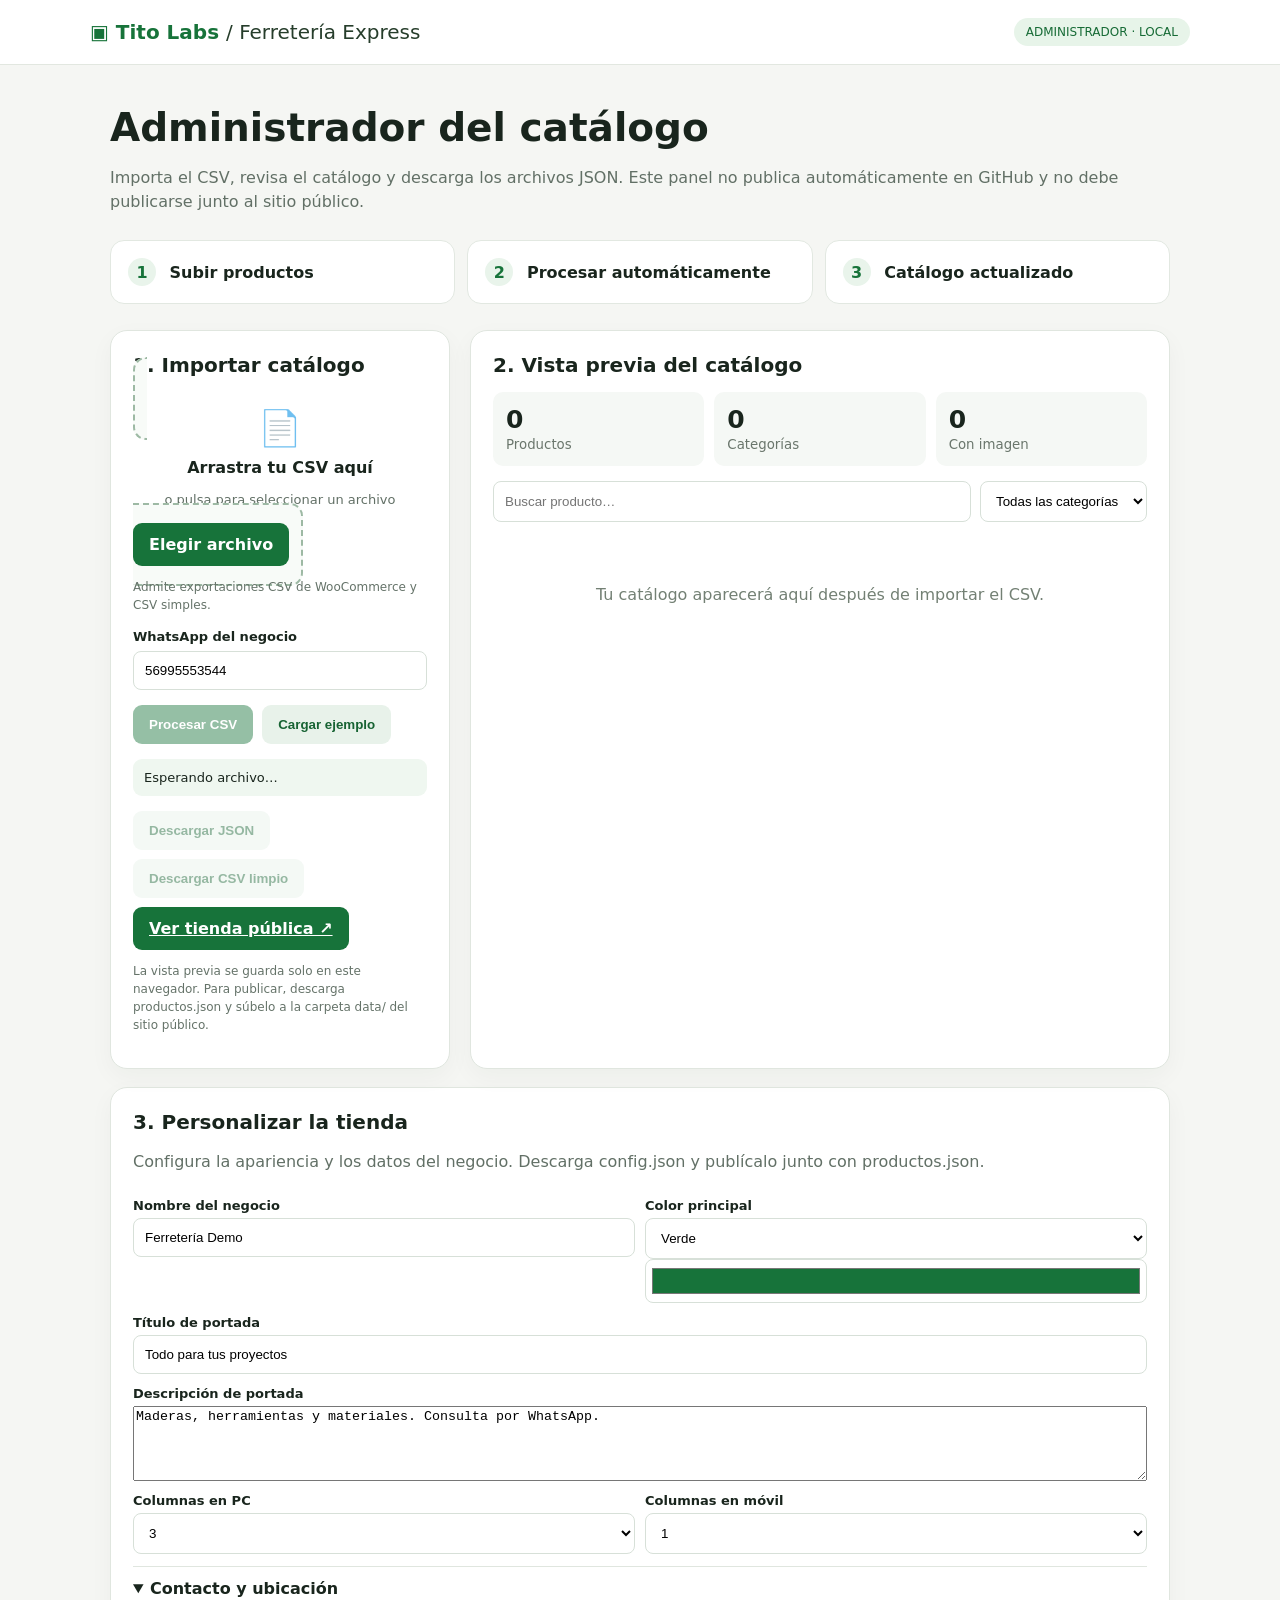
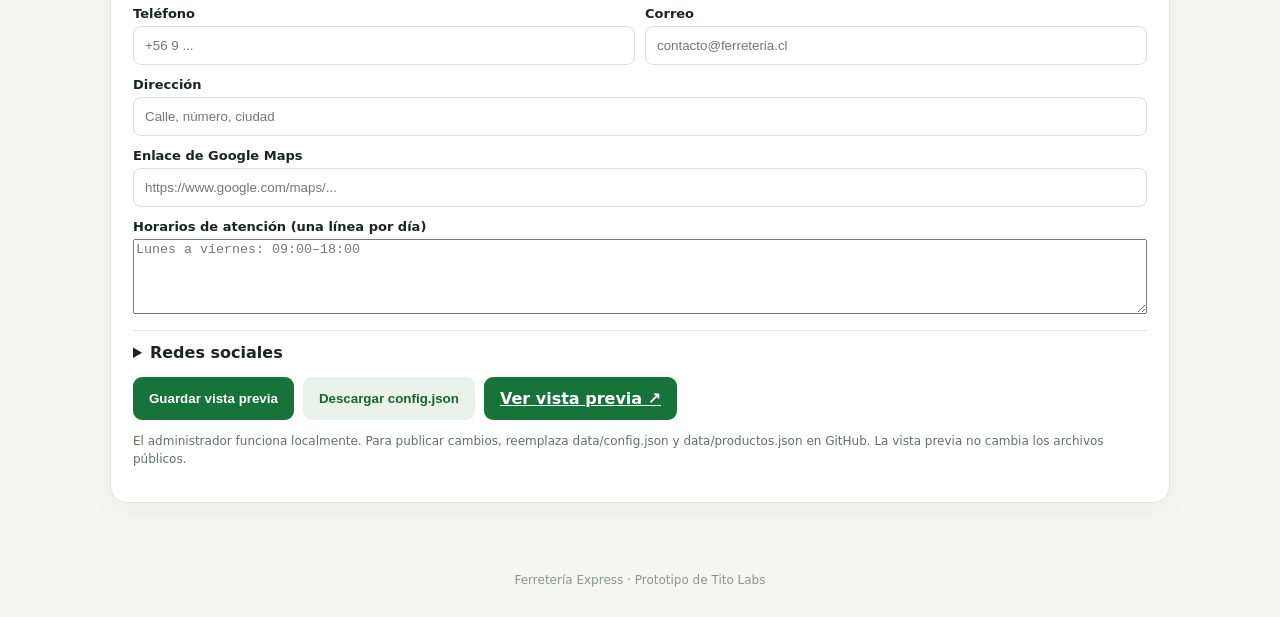
<file: admin.html>
<!doctype html>
<html lang="es">
    <head>
        <meta charset="utf-8" />
        <meta name="viewport" content="width=device-width, initial-scale=1" />
        <title>Ferretería Express · Administrador</title>
        <style>
            :root {
                --green: #17733a;
                --bg: #f5f6f3;
                --ink: #19251d;
            }
            * {
                box-sizing: border-box;
            }
            body {
                margin: 0;
                font-family:
                    system-ui,
                    -apple-system,
                    Segoe UI,
                    sans-serif;
                color: var(--ink);
                background: var(--bg);
            }
            header {
                background: #fff;
                border-bottom: 1px solid #e2e7e0;
                padding: 18px max(20px, calc((100vw - 1100px) / 2));
                display: flex;
                align-items: center;
                justify-content: space-between;
                gap: 12px;
            }
            .logo {
                font-weight: 900;
                color: var(--green);
                font-size: 20px;
            }
            .pill {
                font-size: 12px;
                background: #e7f4e9;
                color: #176b36;
                padding: 7px 12px;
                border-radius: 30px;
            }
            main {
                max-width: 1100px;
                margin: 40px auto;
                padding: 0 20px;
            }
            h1 {
                font-size: clamp(27px, 4vw, 39px);
                margin: 0 0 9px;
            }
            p {
                color: #627066;
                line-height: 1.5;
            }
            .steps {
                display: grid;
                grid-template-columns: repeat(3, 1fr);
                gap: 12px;
                margin: 26px 0;
            }
            .step {
                padding: 17px;
                border-radius: 14px;
                background: white;
                border: 1px solid #e2e8e1;
                font-weight: 700;
            }
            .step span {
                display: inline-grid;
                place-items: center;
                background: #e9f4eb;
                color: var(--green);
                width: 28px;
                height: 28px;
                border-radius: 50%;
                margin-right: 8px;
            }
            .layout {
                display: grid;
                grid-template-columns: 340px 1fr;
                gap: 20px;
            }
            .panel {
                background: white;
                border: 1px solid #e0e6df;
                border-radius: 17px;
                padding: 22px;
                box-shadow: 0 8px 25px #1a36220a;
            }
            .panel h2 {
                margin: 0 0 12px;
                font-size: 20px;
            }
            .drop {
                border: 2px dashed #9db9a4;
                border-radius: 13px;
                text-align: center;
                padding: 30px 12px;
                background: #f8fbf8;
                cursor: pointer;
            }
            .drop.drag {
                background: #e5f4e8;
            }
            .drop strong {
                display: block;
                margin: 9px 0;
            }
            button,
            .button {
                border: 0;
                border-radius: 9px;
                background: var(--green);
                color: white;
                padding: 12px 16px;
                font-weight: 750;
                cursor: pointer;
                display: inline-block;
            }
            button:disabled {
                opacity: 0.45;
                cursor: not-allowed;
            }
            .secondary {
                background: #e8f2ea;
                color: #176333;
            }
            .actions {
                display: flex;
                gap: 9px;
                flex-wrap: wrap;
                margin-top: 15px;
            }
            .hint {
                font-size: 12px;
                color: #657369;
            }
            .status {
                padding: 11px;
                background: #eff7f0;
                border-radius: 9px;
                font-size: 13px;
                margin-top: 15px;
                white-space: pre-wrap;
            }
            .status.error {
                background: #fff0eb;
                color: #8c3d25;
            }
            .stats {
                display: grid;
                grid-template-columns: repeat(3, 1fr);
                gap: 10px;
                margin: 15px 0;
            }
            .stat {
                padding: 13px;
                background: #f5f8f5;
                border-radius: 10px;
            }
            .stat strong {
                font-size: 25px;
                display: block;
            }
            .stat small {
                color: #6a766c;
            }
            .toolbar {
                display: flex;
                gap: 9px;
                flex-wrap: wrap;
                margin: 15px 0;
            }
            input,
            select {
                border: 1px solid #d7e0d8;
                border-radius: 8px;
                padding: 11px;
                background: white;
                min-width: 0;
            }
            input[type="search"] {
                flex: 1;
                min-width: 140px;
            }
            .products {
                display: grid;
                grid-template-columns: repeat(3, minmax(0, 1fr));
                gap: 12px;
            }
            .product {
                border: 1px solid #e1e7e0;
                border-radius: 11px;
                overflow: hidden;
                min-width: 0;
            }
            .photo {
                height: 130px;
                background: #eef2ec;
                display: grid;
                place-items: center;
                color: #718374;
                font-size: 34px;
            }
            .photo img {
                width: 100%;
                height: 100%;
                object-fit: contain;
            }
            .product .info {
                padding: 11px;
            }
            .product b {
                font-size: 13px;
                display: block;
                min-height: 34px;
            }
            .product small {
                display: block;
                color: #758277;
                margin: 7px 0;
            }
            .product a {
                display: block;
                background: var(--green);
                color: white;
                text-decoration: none;
                text-align: center;
                border-radius: 7px;
                padding: 9px;
                font-size: 12px;
                font-weight: 700;
            }
            .empty {
                text-align: center;
                padding: 48px 10px;
                color: #738074;
            }
            .hidden {
                display: none;
            }
            footer {
                text-align: center;
                color: #8b968c;
                font-size: 12px;
                padding: 30px;
            }
            @media (max-width: 800px) {
                .layout {
                    grid-template-columns: 1fr;
                }
                .steps {
                    grid-template-columns: 1fr;
                }
                .products {
                    grid-template-columns: repeat(2, minmax(0, 1fr));
                }
            }
            @media (max-width: 420px) {
                .products {
                    grid-template-columns: 1fr;
                }
                .stats {
                    grid-template-columns: repeat(3, 1fr);
                }
                .stat strong {
                    font-size: 20px;
                }
            }
            textarea {
                width: 100%;
                min-height: 75px;
                resize: vertical;
            }
            .settings {
                margin-top: 18px;
            }
            .settings label {
                display: block;
                font-size: 13px;
                font-weight: 700;
                margin: 12px 0 5px;
            }
            .settings input,
            .settings select,
            .settings textarea {
                width: 100%;
            }
            .settings .pair {
                display: grid;
                grid-template-columns: 1fr 1fr;
                gap: 10px;
            }
            .settings .pair label {
                margin-top: 8px;
            }
            .settings input[type="color"] {
                height: 44px;
                padding: 4px;
            }
            .settings details {
                margin-top: 12px;
                border-top: 1px solid #e0e6df;
                padding-top: 12px;
            }
            .settings summary {
                font-weight: 800;
                cursor: pointer;
            }
            .settings .note {
                font-size: 12px;
                color: #627066;
            }
        </style>
    </head>
    <body>
        <header>
            <div class="logo">
                ▣ Tito Labs <span style="color: #263d2b; font-weight: 500">/ Ferretería Express</span>
            </div>
            <span class="pill">ADMINISTRADOR · LOCAL</span>
        </header>
        <main>
            <h1>Administrador del catálogo</h1>
            <p>
                Importa el CSV, revisa el catálogo y descarga los archivos JSON. Este panel no publica automáticamente en GitHub y no debe publicarse
                junto al sitio público.
            </p>
            <div class="steps">
                <div class="step"><span>1</span> Subir productos</div>
                <div class="step"><span>2</span> Procesar automáticamente</div>
                <div class="step"><span>3</span> Catálogo actualizado</div>
            </div>
            <div class="layout">
                <section class="panel">
                    <h2>1. Importar catálogo</h2>
                    <label class="drop" id="drop" for="file"
                        ><div style="font-size: 35px">📄</div>
                        <strong>Arrastra tu CSV aquí</strong>
                        <p style="font-size: 13px">o pulsa para seleccionar un archivo</p>
                        <span class="button">Elegir archivo</span></label
                    ><input class="hidden" id="file" type="file" accept=".csv,text/csv" />
                    <p class="hint" id="filename">Admite exportaciones CSV de WooCommerce y CSV simples.</p>
                    <label for="whatsapp" style="font-weight: 700; font-size: 13px">WhatsApp del negocio</label
                    ><input
                        id="whatsapp"
                        placeholder="56995553544"
                        value="56995553544"
                        style="width: 100%; margin-top: 6px"
                    />
                    <div class="actions">
                        <button id="process" disabled>Procesar CSV</button
                        ><button class="secondary" id="sample">Cargar ejemplo</button>
                    </div>
                    <div class="status" id="status">Esperando archivo…</div>
                    <div class="actions">
                        <button class="secondary" id="json" disabled>Descargar JSON</button
                        ><button class="secondary" id="csv" disabled>Descargar CSV limpio</button
                        ><a class="button" href="index.html" target="_blank">Ver tienda pública ↗</a>
                    </div>
                    <p class="hint">
                        La vista previa se guarda solo en este navegador. Para publicar, descarga productos.json y
                        súbelo a la carpeta data/ del sitio público.
                    </p>
                </section>
                <section class="panel">
                    <h2>2. Vista previa del catálogo</h2>
                    <div class="stats">
                        <div class="stat"><strong id="count">0</strong><small>Productos</small></div>
                        <div class="stat"><strong id="cats">0</strong><small>Categorías</small></div>
                        <div class="stat"><strong id="images">0</strong><small>Con imagen</small></div>
                    </div>
                    <div class="toolbar">
                        <input id="search" type="search" placeholder="Buscar producto…" /><select id="category">
                            <option value="">Todas las categorías</option>
                        </select>
                    </div>
                    <div class="products" id="products">
                        <div class="empty" style="grid-column: 1/-1">
                            Tu catálogo aparecerá aquí después de importar el CSV.
                        </div>
                    </div>
                </section>
            </div>
            <section class="panel settings">
                <h2>3. Personalizar la tienda</h2>
                <p>
                    Configura la apariencia y los datos del negocio. Descarga config.json y publícalo junto con
                    productos.json.
                </p>
                <div class="pair">
                    <div>
                        <label for="business">Nombre del negocio</label><input id="business" value="Ferretería Demo" />
                    </div>
                    
<div>
  <label for="primary">Color principal</label>

  <select id="colorPreset" onchange="seleccionarColor(this.value)">
    <option value="#17733a">Verde</option>
    <option value="#14532d">Verde oscuro</option>
    <option value="#34516a">Azul minimalista</option>
    <option value="#c45112">Naranja</option>
    <option value="personalizado">Personalizado</option>
  </select>

  <input
    type="color"
    id="primary"
    value="#17733a"
    aria-label="Elegir color personalizado"
  />
</div>

                </div>
                <label for="title">Título de portada</label><input id="title" value="Todo para tus proyectos" /><label
                    for="description"
                    >Descripción de portada</label
                ><textarea id="description">Maderas, herramientas y materiales. Consulta por WhatsApp.</textarea>
                <div class="pair">
                    <div>
                        <label for="desktopCols">Columnas en PC</label
                        ><select id="desktopCols">
                            <option>2</option>
                            <option selected>3</option>
                            <option>4</option>
                            <option>5</option>
                        </select>
                    </div>
                    <div>
                        <label for="mobileCols">Columnas en móvil</label
                        ><select id="mobileCols">
                            <option selected>1</option>
                            <option>2</option>
                        </select>
                    </div>
                </div>
                <details open>
                    <summary>Contacto y ubicación</summary>
                    <div class="pair">
                        <div><label for="phone">Teléfono</label><input id="phone" placeholder="+56 9 ..." /></div>
                        <div>
                            <label for="email">Correo</label
                            ><input id="email" type="email" placeholder="contacto@ferreteria.cl" />
                        </div>
                    </div>
                    <label for="address">Dirección</label
                    ><input id="address" placeholder="Calle, número, ciudad" /><label for="maps"
                        >Enlace de Google Maps</label
                    ><input id="maps" type="url" placeholder="https://www.google.com/maps/..." /><label for="hours"
                        >Horarios de atención (una línea por día)</label
                    ><textarea id="hours" placeholder="Lunes a viernes: 09:00–18:00"></textarea>
                </details>
                <details>
                    <summary>Redes sociales</summary>
                    <label for="instagram">Instagram</label
                    ><input id="instagram" type="url" placeholder="https://instagram.com/..." /><label for="facebook"
                        >Facebook</label
                    ><input id="facebook" type="url" placeholder="https://facebook.com/..." /><label for="tiktok"
                        >TikTok</label
                    ><input id="tiktok" type="url" placeholder="https://tiktok.com/@..." />
                </details>
                <div class="actions">
                    <button id="saveConfig">Guardar vista previa</button
                    ><button id="downloadConfig" class="secondary">Descargar config.json</button
                    ><a class="button" href="index.html?preview=1" target="_blank">Ver vista previa ↗</a>
                </div>
                <p class="note">
                    El administrador funciona localmente. Para publicar cambios, reemplaza data/config.json y data/productos.json en GitHub. La vista previa no cambia los archivos públicos.
                </p>
            </section>
        </main>
        <footer>Ferretería Express · Prototipo de Tito Labs</footer>
        <script>
            let source = "",
                data = [];
            const $ = (id) => document.getElementById(id);
            const clean = (s) => String(s ?? "").trim();
            const norm = (s) =>
                clean(s)
                    .normalize("NFD")
                    .replace(/[\u0300-\u036f]/g, "")
                    .toLowerCase()
                    .replace(/[^a-z0-9]/g, "");
            const escapeHTML = (s) =>
                clean(s).replace(
                    /[&<>"']/g,
                    (c) => ({ "&": "&amp;", "<": "&lt;", ">": "&gt;", '"': "&quot;", "'": "&#39;" })[c]
                );
            function parseCSV(text) {
                text = text.replace(/^\uFEFF/, "");
                let rows = [],
                    row = [],
                    field = "",
                    quote = false;
                for (let i = 0; i < text.length; i++) {
                    let c = text[i];
                    if (quote) {
                        if (c === '"' && text[i + 1] === '"') {
                            field += '"';
                            i++;
                        } else if (c === '"') quote = false;
                        else field += c;
                    } else if (c === '"') quote = true;
                    else if (c === "," || (c === ";" && false)) {
                        row.push(field);
                        field = "";
                    } else if (c === "\n" || c === "\r") {
                        if (c === "\r" && text[i + 1] === "\n") i++;
                        row.push(field);
                        if (row.some((x) => x.trim())) rows.push(row);
                        row = [];
                        field = "";
                    } else field += c;
                }
                row.push(field);
                if (row.some((x) => x.trim())) rows.push(row);
                return rows;
            }
            function delimiter(text) {
                let line = text.split(/\r?\n/)[0] || "";
                return (line.match(/;/g) || []).length > (line.match(/,/g) || []).length ? ";" : ",";
            }
            function parse(text) {
                let d = delimiter(text);
                if (d === ";") {
                    let out = "",
                        q = false;
                    for (let i = 0; i < text.length; i++) {
                        let c = text[i];
                        if (c === '"') {
                            out += c;
                            if (q && text[i + 1] === '"') {
                                out += '"';
                                i++;
                            } else q = !q;
                        } else out += c === ";" && !q ? "," : c;
                    }
                    text = out;
                }
                return parseCSV(text);
            }
            function get(row, headers, names) {
                for (let name of names) {
                    let i = headers.indexOf(norm(name));
                    if (i >= 0 && clean(row[i])) return clean(row[i]);
                }
                return "";
            }
            function convert(text) {
                let rows = parse(text);
                if (rows.length < 2) throw Error("El archivo no contiene productos.");
                let h = rows.shift().map(norm);
                if (!["nombre", "name", "productname", "titulo"].some((k) => h.includes(k)))
                    throw Error("No encontré la columna Nombre. Exporta el CSV desde WooCommerce o incluye Nombre.");
                let skipped = 0;
                let result = rows
                    .map((r, i) => {
                        let name = get(r, h, ["Nombre", "Name", "Product name", "Titulo"]);
                        if (!name) {
                            skipped++;
                            return null;
                        }
                        let cat = get(r, h, ["Categorias", "Categories", "Categoria", "Category"]) || "General";
                        let rawImages = get(r, h, ["Imagenes", "Images", "Imagen", "Image"]);
                        let price = get(r, h, ["Precio normal", "Regular price", "Precio", "Price"]);
                        let salePrice = get(r, h, ["Precio rebajado", "Sale price", "precioRebajado"]);
                        let desc = get(r, h, ["Descripcion corta", "Short description", "Descripcion", "Description"]);
                        let fullDesc =
                            get(r, h, ["Descripcion", "Description", "Descripcion larga", "Long description"]) || desc;
                        let id = get(r, h, ["ID", "SKU", "Codigo"]) || String(i + 1);
                        let principal = get(r, h, ["Principal", "Destacado", "Featured"]);
                        return {
                            id,
                            nombre: name,
                            categorias: cat
                                .split(",")
                                .map((x) => x.trim())
                                .filter(Boolean),
                            descripcion: desc,
                            descripcionCompleta: fullDesc,
                            imagen: rawImages.split(",")[0]?.trim() || "",
                            precio: price,
                            precioRebajado: salePrice,
                            principal: ["1", "true", "si", "sí", "yes"].includes(principal.toLowerCase()) ? "1" : "0",
                        };
                    })
                    .filter(Boolean);
                return { result, skipped };
            }
            function status(msg, error = false) {
                $("status").textContent = msg;
                $("status").className = "status" + (error ? " error" : "");
            }
            function render() {
                let categories = [...new Set(data.flatMap((p) => p.categorias))].sort((a, b) =>
                    a.localeCompare(b, "es")
                );
                $("count").textContent = data.length;
                $("cats").textContent = categories.length;
                $("images").textContent = data.filter((p) => p.imagen).length;
                let current = $("category").value;
                $("category").innerHTML =
                    '<option value="">Todas las categorías</option>' +
                    categories.map((c) => `<option value="${escapeHTML(c)}">${escapeHTML(c)}</option>`).join("");
                $("category").value = categories.includes(current) ? current : "";
                filter();
            }
            function filter() {
                let q = norm($("search").value),
                    c = $("category").value;
                let visible = data.filter(
                    (p) =>
                        (!q || norm(p.nombre + " " + p.descripcion + " " + p.categorias.join(" ")).includes(q)) &&
                        (!c || p.categorias.includes(c))
                );
                $("products").innerHTML = visible.length
                    ? visible
                          .slice(0, 120)
                          .map((p) => {
                              let wa = ($("whatsapp").value || "").replace(/\D/g, "");
                              let msg = encodeURIComponent("Hola, quisiera cotizar: " + p.nombre);
                              let safeImage = /^https?:\/\//i.test(p.imagen) ? p.imagen : "";
                              return `<article class="product"><div class="photo">${safeImage ? `<img loading="lazy" src="${escapeHTML(safeImage)}" alt="${escapeHTML(p.nombre)}" onerror="this.replaceWith(document.createTextNode('📦'))">` : "📦"}</div><div class="info"><b>${escapeHTML(p.nombre)}</b><small>${escapeHTML(p.categorias.join(" · "))}</small><a href="https://wa.me/${wa}?text=${msg}" target="_blank" rel="noopener">Cotizar por WhatsApp ↗</a></div></article>`;
                          })
                          .join("")
                    : '<div class="empty" style="grid-column:1/-1">No hay productos para mostrar.</div>';
                if (visible.length > 120)
                    $("products").insertAdjacentHTML(
                        "beforeend",
                        `<p style="grid-column:1/-1">Mostrando 120 de ${visible.length} productos. Usa el buscador para filtrar.</p>`
                    );
            }
            $("file").addEventListener("change", async (e) => {
                let f = e.target.files[0];
                if (!f) return;
                source = await f.text();
                $("filename").textContent = f.name + " · " + Math.round(f.size / 1024) + " KB";
                $("process").disabled = false;
                status("Archivo cargado. Pulsa «Procesar CSV».");
            });
            $("process").onclick = () => {
                try {
                    let x = convert(source);
                    data = x.result;
                    if (!data.length) throw Error("No se encontraron productos válidos.");
                    render();
                    $("json").disabled = $("csv").disabled = false;
                    localStorage.setItem("ferreteria_catalogo", JSON.stringify(data));
                    localStorage.setItem("ferreteria_whatsapp", $("whatsapp").value);
                    status(
                        `✓ ${data.length} productos importados.\n✓ Categorías generadas automáticamente.\n${x.skipped ? "⚠ " + x.skipped + " filas sin nombre omitidas." : ""}\n✓ Vista previa actualizada en este navegador.\n⚠ Para publicar: descarga productos.json y reemplaza data/productos.json en GitHub.`
                    );
                } catch (e) {
                    status(e.message, true);
                }
            };
            $("search").oninput = filter;
            $("category").onchange = filter;
            $("whatsapp").oninput = () => {
                localStorage.setItem("ferreteria_whatsapp", $("whatsapp").value);
                filter();
            };
            function download(name, text, type) {
                let a = document.createElement("a"),
                    url = URL.createObjectURL(new Blob([text], { type }));
                a.href = url;
                a.download = name;
                a.click();
                setTimeout(() => URL.revokeObjectURL(url), 1000);
            }
            $("json").onclick = () => download("productos.json", JSON.stringify(data, null, 2), "application/json");
            function csvCell(x) {
                let s = String(x ?? "");
                return '"' + s.replace(/"/g, '""') + '"';
            }
            $("csv").onclick = () =>
                download(
                    "productos-limpios.csv",
                    "\uFEFF" +
                        [
                            "ID,Nombre,Categorías,Descripción,Imagen,Precio,Precio rebajado,Principal",
                            ...data.map((p) =>
                                [p.id, p.nombre, p.categorias.join(", "), p.descripcion, p.imagen, p.precio, p.precioRebajado, p.principal]
                                    .map(csvCell)
                                    .join(",")
                            ),
                        ].join("\r\n"),
                    "text/csv;charset=utf-8"
                );
            $("sample").onclick = () => {
                source =
                    'ID,Nombre,Categorías,Descripción,Imágenes\n1,"Tapa 1 x 4 x 3,20 mts","Maderas, Maderas > Cepilladas","Madera cepillada para proyectos",\n2,"Piso 1 x 4 x 3,20 mts","Maderas > Pisos","Piso de madera cepillada",\n3,"Martillo carpintero","Herramientas","Herramienta de mano",';
                $("filename").textContent = "ejemplo.csv";
                $("process").disabled = false;
                $("process").click();
            };
            let drop = $("drop");
            drop.ondragover = (e) => {
                e.preventDefault();
                drop.classList.add("drag");
            };
            drop.ondragleave = () => drop.classList.remove("drag");
            drop.ondrop = async (e) => {
                e.preventDefault();
                drop.classList.remove("drag");
                let f = e.dataTransfer.files[0];
                if (!f) return;
                source = await f.text();
                $("filename").textContent = f.name;
                $("process").disabled = false;
                status("Archivo cargado. Pulsa «Procesar CSV».");
            };
            const settingIds = [
                "business",
                "primary",
                "title",
                "description",
                "desktopCols",
                "mobileCols",
                "phone",
                "email",
                "address",
                "maps",
                "hours",
                "instagram",
                "facebook",
                "tiktok",
            ];
            const fields = {
                business: "nombre",
                primary: "color",
                title: "titulo",
                description: "descripcion",
                desktopCols: "columnasPC",
                mobileCols: "columnasMobile",
                phone: "telefono",
                email: "email",
                address: "direccion",
                maps: "mapa",
                hours: "horarios",
                instagram: "instagram",
                facebook: "facebook",
                tiktok: "tiktok",
            };
            function configData() {
                let o = {};
                for (let id of settingIds) o[fields[id]] = $(id).value.trim();
                o.columnasPC = Number(o.columnasPC);
                o.columnasMobile = Number(o.columnasMobile);
                o.whatsapp = $("whatsapp").value.trim();
                return o;
            }
            function saveConfig() {
                let c = configData();
                localStorage.setItem("ferreteria_config_preview", JSON.stringify(c));
                status("✓ Configuración guardada en este navegador. Para publicar, descarga config.json y reemplaza data/config.json en GitHub.");
                return c;
            }
            try {
                let c = JSON.parse(localStorage.getItem("ferreteria_config_preview") || "null");
                if (c) {
                    for (let id of settingIds) {
                        if (c[fields[id]] !== undefined) $(id).value = c[fields[id]];
                    }
                    $("whatsapp").value = c.whatsapp || $("whatsapp").value;
                }
            } catch (e) {}
            $("saveConfig").onclick = saveConfig;
            $("downloadConfig").onclick = () =>
                download("config.json", JSON.stringify(saveConfig(), null, 2), "application/json");



                
function seleccionarColor(valor) {
  if (valor === "personalizado") {
    document.getElementById("primary").click();
    return;
  }

  document.getElementById("primary").value = valor;
}

        </script>
    </body>
</html>
</file>
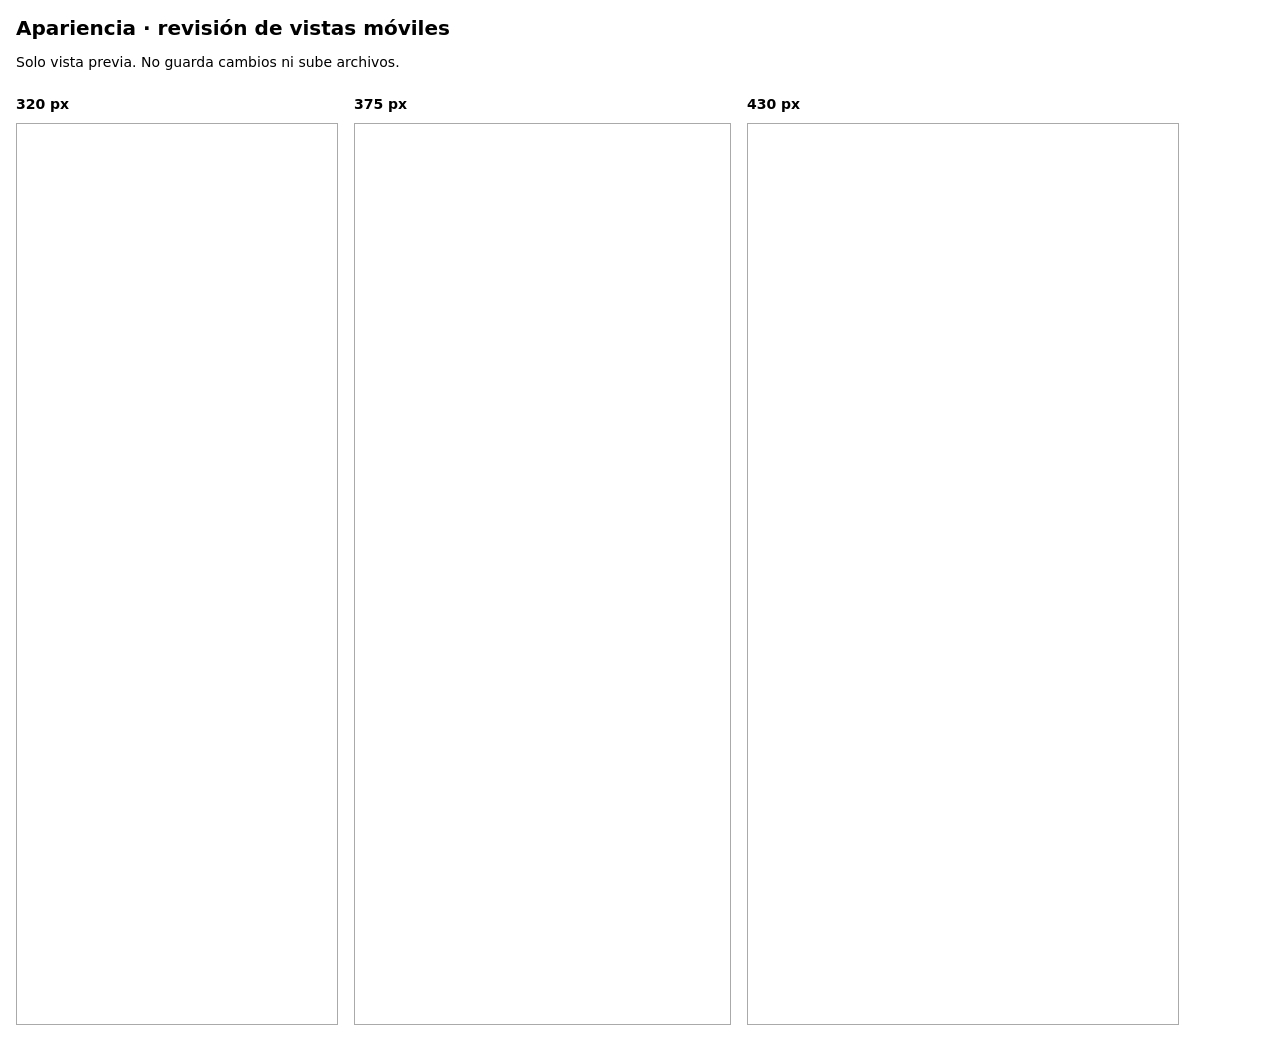
<file: tests/appearance-editor-visual.html>
<!doctype html>
<html lang="es"><meta charset="utf-8"><meta name="viewport" content="width=device-width,initial-scale=1">
<title>Revisión móvil de Apariencia</title>
<style>body{font:14px system-ui;margin:16px}main{display:flex;gap:16px;flex-wrap:wrap;align-items:flex-start}h1{font-size:20px}h2{font-size:14px}iframe{height:900px;border:1px solid #aaa;display:block}</style>
<h1>Apariencia · revisión de vistas móviles</h1><p>Solo vista previa. No guarda cambios ni sube archivos.</p>
<main>
<section><h2>320 px</h2><iframe title="Apariencia 320" width="320" src="https://catalogo-admin-seven.vercel.app/prueba-apariencia"></iframe></section>
<section><h2>375 px</h2><iframe title="Apariencia 375" width="375" src="https://catalogo-admin-seven.vercel.app/prueba-apariencia"></iframe></section>
<section><h2>430 px</h2><iframe title="Apariencia 430" width="430" src="https://catalogo-admin-seven.vercel.app/prueba-apariencia"></iframe></section>
</main></html>
</file>
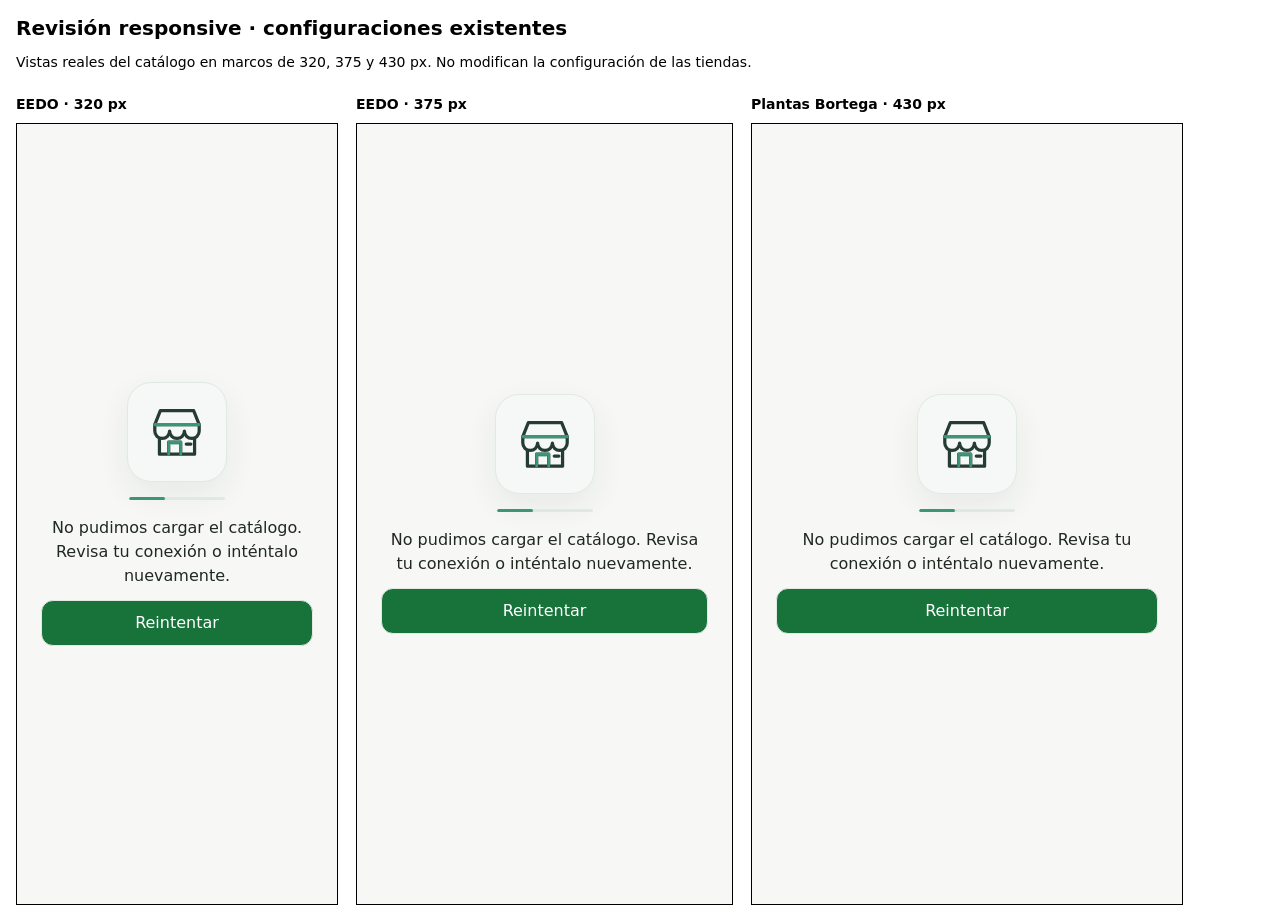
<file: tests/catalog-visual.html>
<!doctype html>
<html lang="es">
<meta charset="utf-8">
<meta name="viewport" content="width=device-width,initial-scale=1">
<title>Revisión responsive del catálogo</title>
<style>
  body { font: 14px system-ui; margin: 16px; }
  main { display: flex; align-items: flex-start; gap: 18px; flex-wrap: wrap; }
  h1 { font-size: 20px; }
  h2 { font-size: 14px; }
  iframe { display: block; height: 780px; border: 1px solid; }
</style>
<h1>Revisión responsive · configuraciones existentes</h1>
<p>Vistas reales del catálogo en marcos de 320, 375 y 430 px. No modifican la configuración de las tiendas.</p>
<main>
  <section><h2>EEDO · 320 px</h2><iframe title="EEDO 320" width="320" data-catalog="../?catalogo=eedo"></iframe></section>
  <section><h2>EEDO · 375 px</h2><iframe title="EEDO 375" width="375" data-catalog="../?catalogo=eedo"></iframe></section>
  <section><h2>Plantas Bortega · 430 px</h2><iframe title="Plantas 430" width="430" data-catalog="../?catalogo=plantas-bortega"></iframe></section>
</main>
<script>
  // Load the current HTML in each review frame after a deployment.
  const reviewVersion = Date.now();
  document.querySelectorAll('iframe').forEach(frame => {
    const url = new URL(frame.dataset.catalog, location.href);
    url.searchParams.set('review', reviewVersion);
    frame.src = url.href;
  });
</script>
</html>
</file>
<file: catalog-ux.css>
/* Public catalog refinements. Loaded after the existing theme. */
html {
  scroll-padding-top: calc(var(--catalog-header-height, 90px) + 12px);
  scroll-padding-bottom: calc(var(--catalog-dock-height, 0px) + 16px);
}
.top { padding-top: 10px; padding-bottom: 10px; }
.brand { min-width: 0; overflow-wrap: anywhere; line-height: 1.3; }
.brand.has-logo { flex-wrap: wrap; }
.brand-logo { max-width: 100%; }
.brand-name { font-size: inherit; }
.top .contact { flex-shrink: 0; min-height: 44px; display: inline-flex; align-items: center; }
:is(a, button, input, select):focus-visible { outline: 2px solid var(--primary); outline-offset: 3px; }
.detail > div, .card { min-width: 0; }
.detail h1 { overflow-wrap: anywhere; line-height: 1.2; margin: 10px 0 16px; }
#detailCategory, #detailDescription { overflow-wrap: anywhere; }
#detailPhoto img { min-height: 0; }
:is(#products, #featured) .card .cat { white-space: normal; overflow-wrap: anywhere; }
:is(#products, #featured) .card .price { display: flex; flex-wrap: wrap; align-items: baseline; gap: 4px; }
:is(#products, #featured) .card-actions { margin-top: auto; align-items: stretch; }
:is(#products, #featured) .card-actions :is(a, button) { min-height: 44px; min-width: 0; }
.product-meta { font-size: 13px; color: var(--ink); overflow-wrap: anywhere; }
.back { min-height: 44px; }
.quote-panel {
  padding: max(12px, env(safe-area-inset-top, 0px)) max(12px, env(safe-area-inset-right, 0px))
    max(12px, env(safe-area-inset-bottom, 0px)) max(12px, env(safe-area-inset-left, 0px));
  overscroll-behavior: contain;
}
.quote-dialog {
  display: flex; flex-direction: column; overflow: hidden;
  max-height: min(90vh, 760px); max-height: min(90dvh, 760px);
  padding: 16px; min-height: 0;
}
.quote-head, #quoteHelp, .quote-actions { flex-shrink: 0; }
.quote-head h2 { font-size: clamp(20px, 5vw, 24px); }
.quote-close { width: 44px; height: 44px; flex-shrink: 0; }
#quoteHelp { margin: 0 0 4px; line-height: 1.4; font-size: 14px; }
.quote-content { overflow-y: auto; overscroll-behavior: contain; min-height: 0; margin: 6px 0 10px; padding: 3px; }
#quoteItems { margin: 0; gap: 8px; }
.quote-line { padding: 10px; display: grid; grid-template-columns: minmax(0, 1fr); gap: 8px; }
.quote-line-info { min-width: 0; }
.quote-line-prices { margin: 6px 0 0; font-size: 14px; }
.quote-price-pending { margin: 4px 0 0; font-size: 13px; color: var(--muted, #67756b); }
.quote-line-prices > div, .quote-summary dl > div { display: flex; justify-content: space-between; gap: 12px; margin-top: 6px; }
.quote-line-prices dt, .quote-summary dt { min-width: 0; overflow-wrap: anywhere; }
.quote-line-prices dd, .quote-summary dd { margin: 0; text-align: right; font-variant-numeric: tabular-nums; flex-shrink: 0; max-width: 58%; overflow-wrap: anywhere; }
.quote-line-prices dd { font-weight: 600; }
.quote-line-controls { justify-content: flex-start; }
.quote-line-controls .remove { margin-left: auto; }
.quote-summary { margin-top: 10px; padding: 10px; background: var(--primary-soft); border: 1px solid var(--border); border-radius: 12px; font-size: 14px; }
.quote-summary h3 { margin: 0 0 6px; font-size: 15px; }
.quote-summary dl { margin: 0; }
.quote-summary dl > div:last-child { padding-top: 8px; border-top: 1px solid var(--border); }
.quote-summary dd { font-weight: 700; }
.quote-notice { line-height: 1.4; margin: 8px 0 0; }
.quote-line-name { overflow-wrap: anywhere; }
.quote-line-controls { gap: 6px; }
.quote-line-controls button { min-width: 44px; min-height: 44px; }
.quote-line-controls strong { min-width: 3ch; text-align: center; }
.quote-actions :is(a, button) { min-height: 44px; text-align: center; }
body.quote-open { overflow: hidden; }
@media (max-width: 800px) {
  .detail { gap: 20px; }
  .detail .photo { aspect-ratio: auto; height: clamp(180px, 65vw, 300px); }
  .detail .photo img { max-height: 100%; object-fit: contain; }
}
@media (max-width: 600px) {
  body { padding-bottom: calc(var(--catalog-dock-height, 68px) + 16px); }
  footer { padding-bottom: 28px; }
  .quote-dock { padding: 8px 16px calc(8px + env(safe-area-inset-bottom, 0px)); }
  .quote-dock .quote-fab { min-height: 48px; padding: 8px 12px; }
  #volver-arriba, #volver-arriba.visible { bottom: calc(var(--catalog-dock-height, 68px) + 12px); }
  .hero { padding: 30px 0; }
  .business-info { padding-top: 20px; padding-bottom: 20px; }
  .business-info > div { padding: 18px; }
  .quote-dialog { padding: 12px; }
  .quote-actions { align-items: stretch; gap: 8px; }
  .quote-actions > * { width: 100%; }
  .quote-line-controls .remove { margin-left: auto; }
}
@media (max-width: 490px) {
  :is(#products, #featured) .card h3 { font-size: 14px; }
  .detail h1 { font-size: 26px; }
  .top { gap: 8px; }
  .brand.has-logo { gap: 4px; }
  .brand-logo { max-height: 30px; max-width: 130px; }
}

/* Store-themed controls: use the existing semantic tokens only. */
:is(#products, #featured) .card-actions .quote-add {
  height: 44px;
  min-height: 44px;
  padding: 6px 10px;
  font-size: 14px;
  font-weight: 600;
  line-height: 1.3;
  background: var(--primary);
  color: var(--primary-contrast);
}
:is(#products, #featured) .card-actions .quote-add:hover { background: var(--primary-hover); }
.business-info > .social-card {
  position: relative;
  isolation: isolate;
  overflow: clip;
  grid-column: 1 / -1;
  padding: 20px;
  border: 1px solid var(--border);
  border-radius: 16px;
  background: linear-gradient(125deg, var(--primary-contrast), var(--primary-soft));
  color: var(--ink);
  box-shadow: 0 4px 16px color-mix(in srgb, var(--ink) 6%, transparent);
}
.business-info .social-card h2 { margin: 0 0 16px; font-size: clamp(21px, 2.5vw, 26px); font-weight: 700; }
.business-info .social-card .socials { display: flex; flex-wrap: wrap; gap: 10px; margin: 0; }
.business-info .social-card .socials a {
  display: inline-flex;
  align-items: center;
  justify-content: center;
  gap: 6px;
  min-height: 48px;
  max-width: 100%;
  padding: 8px;
  border: 1px solid var(--border);
  border-radius: 9999px;
  background: var(--primary-contrast);
  color: var(--ink);
  font-weight: 600;
  text-decoration: none;
  box-shadow: 0 4px 12px color-mix(in srgb, var(--ink) 7%, transparent);
}
.business-info .social-card .socials a:hover,
.business-info .social-card .socials a:active {
  border-color: var(--primary);
  background: var(--primary-soft);
}
.business-info .social-card .ui-icon { box-sizing: content-box; width: 18px; height: 18px; padding: 4px; border-radius: 50%; background: var(--primary-soft); color: var(--primary); }
.social-chevron { width: 12px; height: 12px; flex-shrink: 0; color: var(--primary); }
.social-card::before, footer::before {
  content: "";
  position: absolute;
  z-index: -1;
  pointer-events: none;
  width: 240px;
  height: 180px;
  right: -100px;
  bottom: -100px;
  border-radius: 48% 52% 35% 65%;
  background: color-mix(in srgb, var(--primary) 9%, transparent);
  transform: rotate(-20deg);
}
.business-info { padding-bottom: 16px; }
.business-info > div:has(#businessHours) { padding: 20px; }
.business-info > div:has(#businessHours) h2 { margin-bottom: 12px; }
#businessHours { margin-bottom: 0; }
.hours-body { display: flex; align-items: flex-start; gap: 14px; padding: 16px; border-radius: 12px; background: var(--primary-soft); }
.hours-icon { display: flex; align-items: center; justify-content: center; flex: 0 0 44px; height: 44px; border-radius: 50%; background: color-mix(in srgb, var(--primary) 12%, transparent); color: var(--primary); }
.hours-icon .ui-icon { width: 28px; height: 28px; }
#businessHours, #businessHours.is-fallback { min-width: 0; flex: 1; padding: 0; background: transparent; border-radius: 0; }
footer {
  position: relative;
  isolation: isolate;
  overflow: clip;
  margin-top: 0;
  padding: 22px 0;
  border-top: 3px solid var(--primary);
  background: var(--primary-hover);
  color: var(--primary-contrast);
}
.footer-content { display: grid; grid-template-columns: minmax(0, 1fr) 46px; align-items: center; gap: 8px 16px; }
.footer-brand, .footer-contact { grid-column: 1; }
footer::before { width: 440px; height: 240px; right: -80px; bottom: -150px; background: color-mix(in srgb, var(--primary-contrast) 7%, transparent); }
.footer-brand { min-width: 0; }
.footer-brand strong { display: block; font-size: 18px; font-weight: 700; overflow-wrap: anywhere; }
.footer-brand p { margin: 6px 0 0; font-size: 13px; line-height: 1.5; max-width: 28ch; }
.footer-contact { display: inline-flex; align-items: center; min-height: 44px; justify-self: start; overflow-wrap: anywhere; color: var(--primary-contrast); font-size: 14px; text-underline-offset: 4px; }
.footer-contact:hover { color: var(--primary-contrast); text-decoration-thickness: 2px; }
.footer-contact:focus-visible { outline: 2px solid var(--primary-contrast); outline-offset: 4px; border-radius: 4px; }
.quote-dock { background: var(--background); border-color: var(--border); box-shadow: 0 -3px 12px color-mix(in srgb, var(--ink) 10%, transparent); }
.quote-fab, .quote-dock .quote-fab {
  height: 50px;
  min-height: 50px;
  padding: 8px 12px;
  border: 1px solid transparent;
  background: var(--primary);
  color: var(--primary-contrast);
  box-shadow: 0 3px 10px color-mix(in srgb, var(--ink) 15%, transparent);
}
.quote-fab:hover, .quote-dock .quote-fab:hover { background: var(--primary-hover); }
.quote-fab .quote-badge { background: var(--primary-contrast); color: var(--primary); border: 1px solid transparent; }
.quote-fab.is-empty, .quote-dock .quote-fab.is-empty {
  background: var(--primary-soft);
  color: var(--ink);
  border-color: var(--border);
  box-shadow: none;
}
.quote-fab.is-empty:hover, .quote-dock .quote-fab.is-empty:hover { background: var(--primary-soft); border-color: var(--primary); }
.quote-fab.is-empty .quote-badge { background: var(--background); color: var(--ink); border-color: var(--border); }
#volver-arriba, #volver-arriba.visible {
  position: static;
  grid-column: 2;
  grid-row: 1 / 3;
  align-self: end;
  opacity: 1;
  visibility: visible;
  transform: none;
  border: 1px solid color-mix(in srgb, var(--primary-contrast) 35%, transparent);
  width: 46px;
  height: 46px;
  border-radius: 50%;
  background: var(--primary);
  color: var(--primary-contrast);
  box-shadow: 0 3px 10px color-mix(in srgb, var(--ink) 15%, transparent);
}
#volver-arriba:hover { background: var(--primary-hover); }
@media (max-width: 600px) {
  .business-info > .social-card { padding: 16px; }
  .business-info > .hours-card { padding: 18px; }
  .hours-body { gap: 10px; padding: 12px; }
  .hours-icon { flex-basis: 36px; height: 36px; }
  .hours-icon .ui-icon { width: 24px; height: 24px; }
}

/* Header and hero share the active store's semantic palette. */
header { background: var(--primary-contrast); border-bottom: 1px solid var(--border); box-shadow: 0 3px 14px color-mix(in srgb, var(--ink) 5%, transparent); }
.top { gap: 16px; padding-top: 12px; padding-bottom: 12px; }
.brand.has-logo { display: flex; flex: 1; flex-wrap: nowrap; gap: 10px; color: var(--ink); }
.brand .brand-name { min-width: 0; font-size: 20px; font-weight: 700; line-height: 1.2; }
.brand .brand-logo, .brand-monogram { width: 44px; height: 44px; min-width: 44px; max-width: 44px; max-height: 44px; flex-shrink: 0; }
.brand .brand-logo { object-fit: contain; }
.brand-monogram { display: inline-flex; align-items: center; justify-content: center; border-radius: 50%; background: var(--primary-soft); color: var(--primary); font-size: 16px; font-weight: 700; }
.top .contact { gap: 8px; padding: 10px 14px; border-radius: 12px; font-size: 14px; font-weight: 600; background: var(--primary); color: var(--primary-contrast); box-shadow: 0 3px 10px color-mix(in srgb, var(--ink) 8%, transparent); }
.top .contact:hover { background: var(--primary-hover); }
.hero { position: relative; isolation: isolate; overflow: clip; padding: 40px 0 28px; }
.hero::before, .hero::after { content: ""; position: absolute; z-index: -1; pointer-events: none; background: color-mix(in srgb, var(--primary) 7%, transparent); border-radius: 45% 55% 65% 35%; }
.hero::before { width: 360px; height: 320px; right: -180px; top: -120px; transform: rotate(-25deg); }
.hero::after { width: 300px; height: 220px; right: -120px; bottom: 20px; transform: rotate(25deg); }
.hero-layout { display: grid; grid-template-columns: minmax(0, 1fr); gap: 24px; }
.hero-copy { min-width: 0; max-width: 640px; }
.hero-kicker { display: inline-flex; align-items: center; gap: 8px; padding: 6px 12px; margin-bottom: 16px; border-radius: 9999px; background: var(--primary-soft); color: var(--primary); font-size: 13px; font-weight: 600; }
.hero-kicker .ui-icon { width: 18px; height: 18px; }
.hero h1 { max-width: 18ch; margin: 0; font-size: clamp(28px, 4vw, 44px); font-weight: 700; line-height: 1.12; letter-spacing: -.025em; overflow-wrap: anywhere; color: var(--ink); }
.hero #heroText { max-width: 48ch; margin: 16px 0 22px; font-size: 16px; line-height: 1.6; color: var(--ink); overflow-wrap: anywhere; }
.hero-actions { display: flex; flex-wrap: wrap; gap: 10px; }
.hero-actions a { display: inline-flex; align-items: center; justify-content: center; gap: 10px; min-height: 48px; padding: 11px 18px; border-radius: 12px; font-size: 15px; font-weight: 600; text-decoration: none; }
.hero-browse { background: var(--primary); color: var(--primary-contrast); box-shadow: 0 4px 12px color-mix(in srgb, var(--ink) 9%, transparent); }
.hero-contact { border: 1px solid var(--primary); color: var(--primary); background: var(--primary-contrast); }
.hero-contact:hover { background: var(--primary-soft); }
.hero-visual { display: flex; align-items: center; justify-content: center; gap: 12px; min-width: 0; }
.hero-photo { width: min(44%, 180px); padding: 8px; border-radius: 16px; background: var(--primary-contrast); box-shadow: 0 8px 22px color-mix(in srgb, var(--ink) 12%, transparent); transform: rotate(-5deg); }
.hero-photo:nth-child(2) { transform: rotate(5deg); }
.hero-photo img { display: block; width: 100%; height: 180px; object-fit: contain; border-radius: 10px; }
.hero-features { grid-column: 1 / -1; display: grid; grid-template-columns: repeat(auto-fit, minmax(75px, 1fr)); gap: 12px; list-style: none; margin: 0; padding: 16px; border: 1px solid var(--border); border-radius: 16px; background: var(--primary-contrast); color: var(--ink); box-shadow: 0 4px 16px color-mix(in srgb, var(--ink) 5%, transparent); }
.hero-features li { display: flex; align-items: center; justify-content: center; gap: 10px; min-width: 0; font-size: 13px; line-height: 1.4; }
.hero-features .ui-icon { color: var(--primary); }
@media (min-width: 760px) { .hero.has-photos .hero-layout { grid-template-columns: minmax(0, 1.2fr) minmax(0, 1fr); } }
@media (max-width: 600px) {
  .top { gap: 10px; }
  .brand .brand-name { font-size: 17px; }
  .brand .brand-logo, .brand-monogram { width: 36px; height: 36px; min-width: 36px; max-width: 36px; max-height: 36px; }
  .brand-monogram { font-size: 13px; }
  .top .contact { gap: 6px; padding: 10px; font-size: 13px; }
  .top .contact .ui-icon { width: 18px; height: 18px; }
  .hero { padding: 26px 0 22px; }
  .hero-layout { gap: 20px; }
  .hero-actions a { flex: 1 1 100%; white-space: nowrap; }
  .hero-features { gap: 8px; padding: 12px 8px; }
  .hero-features li { flex-direction: column; align-items: center; text-align: center; gap: 6px; font-size: 12px; }
  .hero-photo img { height: 120px; }
}

/* Decorations are independent of palette and of the store's commercial content. */
html[data-decorationhero="none"] .hero::before,
html[data-decorationhero="none"] .hero::after,
html[data-decorationhero="store-vector"] .hero::before,
html[data-decorationhero="store-vector"] .hero::after { display: none; }
html[data-decorationprefooter="none"] .social-card::before,
html[data-decorationfooter="none"] footer::before { display: none; }
html[data-decorationprefooter="none"] .business-info > .social-card { background: var(--primary-contrast); }
html[data-decorationprefooter="soft-waves"] .business-info { position: relative; isolation: isolate; }
html[data-decorationprefooter="soft-waves"] .business-info::before { content: ""; position: absolute; z-index: -1; pointer-events: none; right: 0; bottom: 8px; width: 180px; height: 160px; border-radius: 45% 55% 65% 35%; background: var(--primary-soft); }
.hero-vector { position: absolute; pointer-events: none; z-index: -1; right: 0; top: 6%; width: 46%; height: 86%; background: var(--primary); opacity: .30; -webkit-mask: var(--hero-vector) right center / contain no-repeat; mask: var(--hero-vector) right center / contain no-repeat; }
html[data-decorationhero="soft-waves"] .hero::before,
html[data-decorationhero="soft-waves"] .hero::after { display: block; }
@media (max-width: 600px) { .hero-vector { width: 72%; right: 0; height: 54%; opacity: .18; -webkit-mask-position: right top; mask-position: right top; } }
/* Repeating tiles cover the hero; ordinary uploaded illustrations keep their layout. */
.hero-vector.hero-pattern { inset: 0; width: 100%; height: 100%; opacity: .085; -webkit-mask-size: 96px 96px; mask-size: 96px 96px; -webkit-mask-repeat: repeat; mask-repeat: repeat; -webkit-mask-position: center; mask-position: center; }
@media (max-width: 600px) { .hero-vector.hero-pattern { -webkit-mask-size: 80px 80px; mask-size: 80px 80px; } }
/* Bundled neutral artwork keeps its detail; surfaces and actions keep the store palette. */
.hero.has-illustration::before,.hero.has-illustration::after { display: block; }
.hero.has-illustration .hero-visual { display: block !important; min-height: 280px; background-image: var(--hero-art); background-size: contain; background-position: center; background-repeat: no-repeat; }
.hero.has-illustration .hero-visual > * { display: none; }
@media (min-width: 760px) { .hero.has-illustration .hero-layout { grid-template-columns: minmax(0,1.2fr) minmax(0,1fr); align-items: center; } .hero.has-illustration .hero-visual { min-height: 340px; } }
@media (max-width: 600px) { .hero.has-illustration .hero-visual { min-height: 220px; max-height: 260px; } }
</file>
